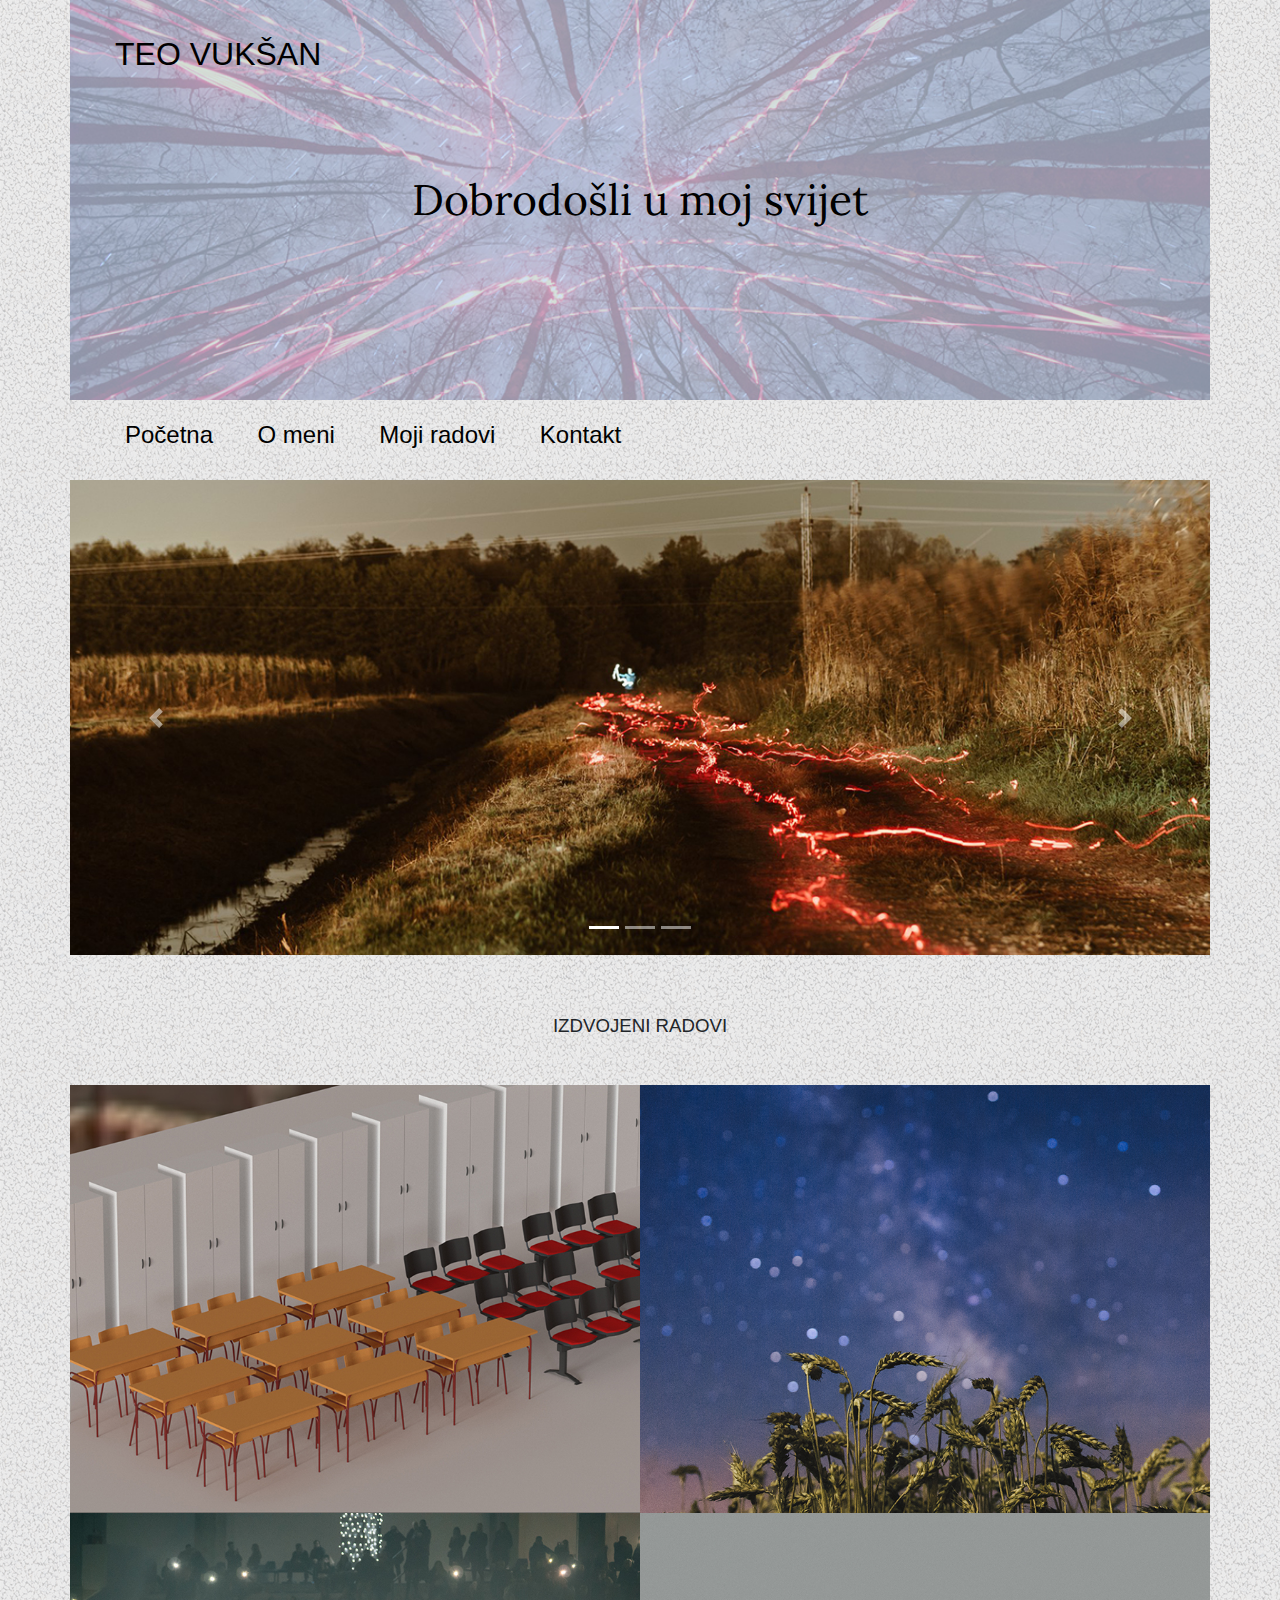
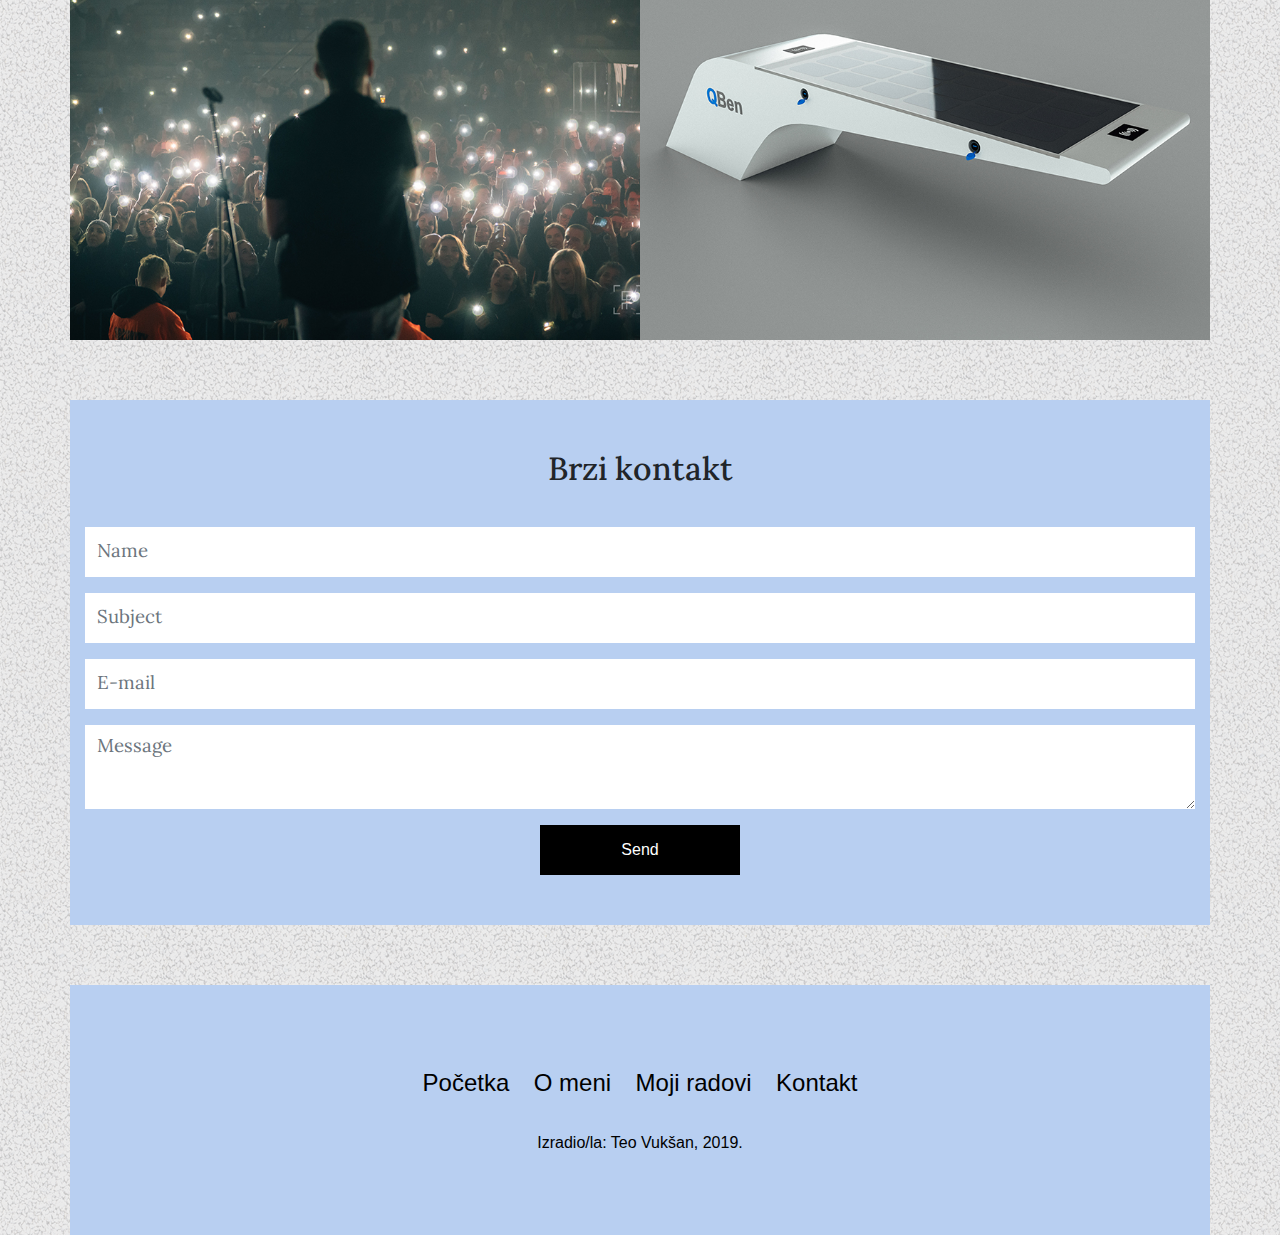
<file: index.html>
<!doctype html>
<html lang="hr">
	<head>
		<meta charset="utf-8">
		<meta name="viewport" content="width=device-width, initial-scale=1, shrink-to-fit=no">
		<title>Moj portfolio</title>
		<link rel="stylesheet" href="bootstrap/bootstrap.min.css">		
		<link href="https://fonts.googleapis.com/css?family=Lora" rel="stylesheet">
		<link rel="stylesheet" href="https://use.fontawesome.com/releases/v5.5.0/css/all.css">
		<link rel="stylesheet" href="lightbox/css/lightbox.css">
		<link rel="stylesheet" href="style.css">
	</head>
	<body>
		<div class="container">			
			<!-- ************** Zaglavlje / početak ************** -->
			<div class="row zaglavlje">
				<div class="col">
					<a href="index.html">Teo Vukšan</a>
					<p>Dobrodošli u moj svijet</p>
				</div>
			</div>
			<!-- ************** Zaglavlje / kraj ************** -->
			
			<!-- ************** Navigacija / početak ************** -->
			<div class="row navigacija">
				<div class="col">
					<div class="hamburger">
						<span class="fas fa-bars"></span>
					</div>
					<ul class="main-menu">
						<li><a href="index.html">Početna</a></li>
						<li><a href="o_meni.html">O meni</a></li>
						<li><a href="moji_radovi.html">Moji radovi</a></li>
						<li><a href="kontakt.html">Kontakt</a></li>
					</ul>
				</div>
			</div>
			<!-- ************** Navigacija / kraj ************** -->

			<!-- ************** Carousel / početak ************** -->
			<div class="row slider">
				<div class="col">
					<div id="carouselIndicators" class="carousel slide carousel-fade" data-ride="carousel">
						<ol class="carousel-indicators">
							<!-- ************** Indikatori / početak ************** -->
							<li data-target="#carouselIndicators" data-slide-to="0" class="active"></li>
							<li data-target="#carouselIndicators" data-slide-to="1"></li>
							<li data-target="#carouselIndicators" data-slide-to="2"></li>
							<!-- ************** Indikatori / kraj ************** -->
						</ol>
						<div class="carousel-inner">
							<!-- ************** Slideovi / početak ************** -->
							<div class="carousel-item active">
								<img class="d-block w-100" src="slike/slika1_slider.jpg" alt="Prvi slide">
								
							</div>
							<div class="carousel-item">
								<img class="d-block w-100" src="slike/slika2_slider.jpg" alt="Drugi slide">
								
							</div>
							<div class="carousel-item">
								<img class="d-block w-100" src="slike/slika3_slider.jpg" alt="Treći slide">
								
							</div>							
							<!-- ************** Slideovi / kraj ************** -->
						</div>
						<a class="carousel-control-prev" href="#carouselIndicators" role="button" data-slide="prev">
							<span class="carousel-control-prev-icon" aria-hidden="true"></span>						
						</a>
						<a class="carousel-control-next" href="#carouselIndicators" role="button" data-slide="next">
							<span class="carousel-control-next-icon" aria-hidden="true"></span>						
						</a>
					</div>
				</div>
			</div>
			<!-- ************** Carousel / kraj ************** -->

			<!-- ************** Galerija / početak ************** -->
			<div class="row galerija">
				<div class="col-12">
					<h1>Izdvojeni radovi</h1>
				</div>
				
				<!-- ************** Prva slika / početak ************** -->
				<div class="col-12 col-md-6 slika">
					<div class="maska">
						<p>
							<a href="slike/slika1_velika.jpg" data-lightbox="galerija" class="naziv-rada">3D asset kolekcija</a>
							<a href="" class="kategorija">cgi</a>
						</p>
					</div>
					<img src="slike/slika1_mala.jpg" class="img-fluid">
				</div>
				<!-- ************** Prva slika / kraj ************** -->
				
				<!-- ************** Druga slika / početak ************** -->
				<div class="col-12 col-md-6 slika">
					<div class="maska">
						<p>
							<a href="slike/slika2_velika.jpg" data-lightbox="galerija" class="naziv-rada">Milky meadow way</a>
							<a href="" class="kategorija">astrophotography</a>						
						</p>
					</div>
					<img src="slike/slika2_mala.jpg" class="img-fluid">
				</div>
				<!-- ************** Druga slika / kraj ************** -->
				
				<!-- ************** Treća slika / početak ************** -->
				<div class="col-12 col-md-6 slika">
					<div class="maska">
						<p>
							<a href="slike/slika3_velika.jpg" data-lightbox="galerija" class="naziv-rada">sars</a>
							<a href="" class="kategorija">photography</a>
						</p>
					</div>
					<img src="slike/slika3_mala.jpg" class="img-fluid">
				</div>
				<!-- ************** Treća slika / kraj ************** -->
				
				
				<!-- ************** Četvrta slika / početak ************** -->
				<div class="col-12 col-md-6 slika">
					<div class="maska">
						<p>
							<a href="slike/slika4_velika.jpg" data-lightbox="galerija" class="naziv-rada">qben wave</a>
							<a href="" class="kategorija">cgi</a>
						</p>
					</div>
					<img src="slike/slika4_mala.jpg" class="img-fluid">
				</div>
				<!-- ************** Četvrta slika / kraj ************** -->
		
			</div>
			<!-- ************** Galerija / kraj ************** -->
			
			<!-- ************** Kontakt / početak ************** -->
			<div class="row kontakt">
				<div class="col">
					<h1>Brzi kontakt</h1>
					<form action="" method="post">
						<div class="form-group">							
							<input type="text" class="form-control" id="name" placeholder="Name">
						</div>
						<div class="form-group">							
							<input type="text" class="form-control" id="subject" placeholder="Subject">
						</div>	
						<div class="form-group">							
							<input type="email" class="form-control" id="e-mail" placeholder="E-mail">
						</div>				
						<div class="form-group">
							<textarea class="form-control" id="message" rows="3" placeholder="Message"></textarea>
						</div>
						<button type="submit" class="btn btn-primary">Send</button>
					</form>
				</div>
			</div>
			<!-- ************** Kontakt / kraj ************** -->
		
			<!-- ************** Footer / početak ************** -->
			<div class="row footer">
				<div class="col">
					<div class="footer-content">
						<ul>
							<li><a href="index.html">Početka</a></li>
							<li><a href="o_meni.html">O meni</a></li>
							<li><a href="moji_radovi.html">Moji radovi</a></li>
							<li><a href="kontakt.html">Kontakt</a></li>
						</ul>
						<p>Izradio/la: Teo Vukšan, 2019.</p>
					</div>
				</div>
			</div>
			<!-- ************** Footer / kraj ************** -->
		</div>
		<script src="bootstrap/jquery.min.js"></script>
		<script src="bootstrap/popper.min.js"></script>
		<script src="bootstrap/bootstrap.min.js"></script>
		<script src="lightbox/js/lightbox.js"></script>
		<script>
			$('.hamburger').click(function(){
				$('.main-menu').slideToggle();
			});
		</script>
	</body>
</html>
</file>
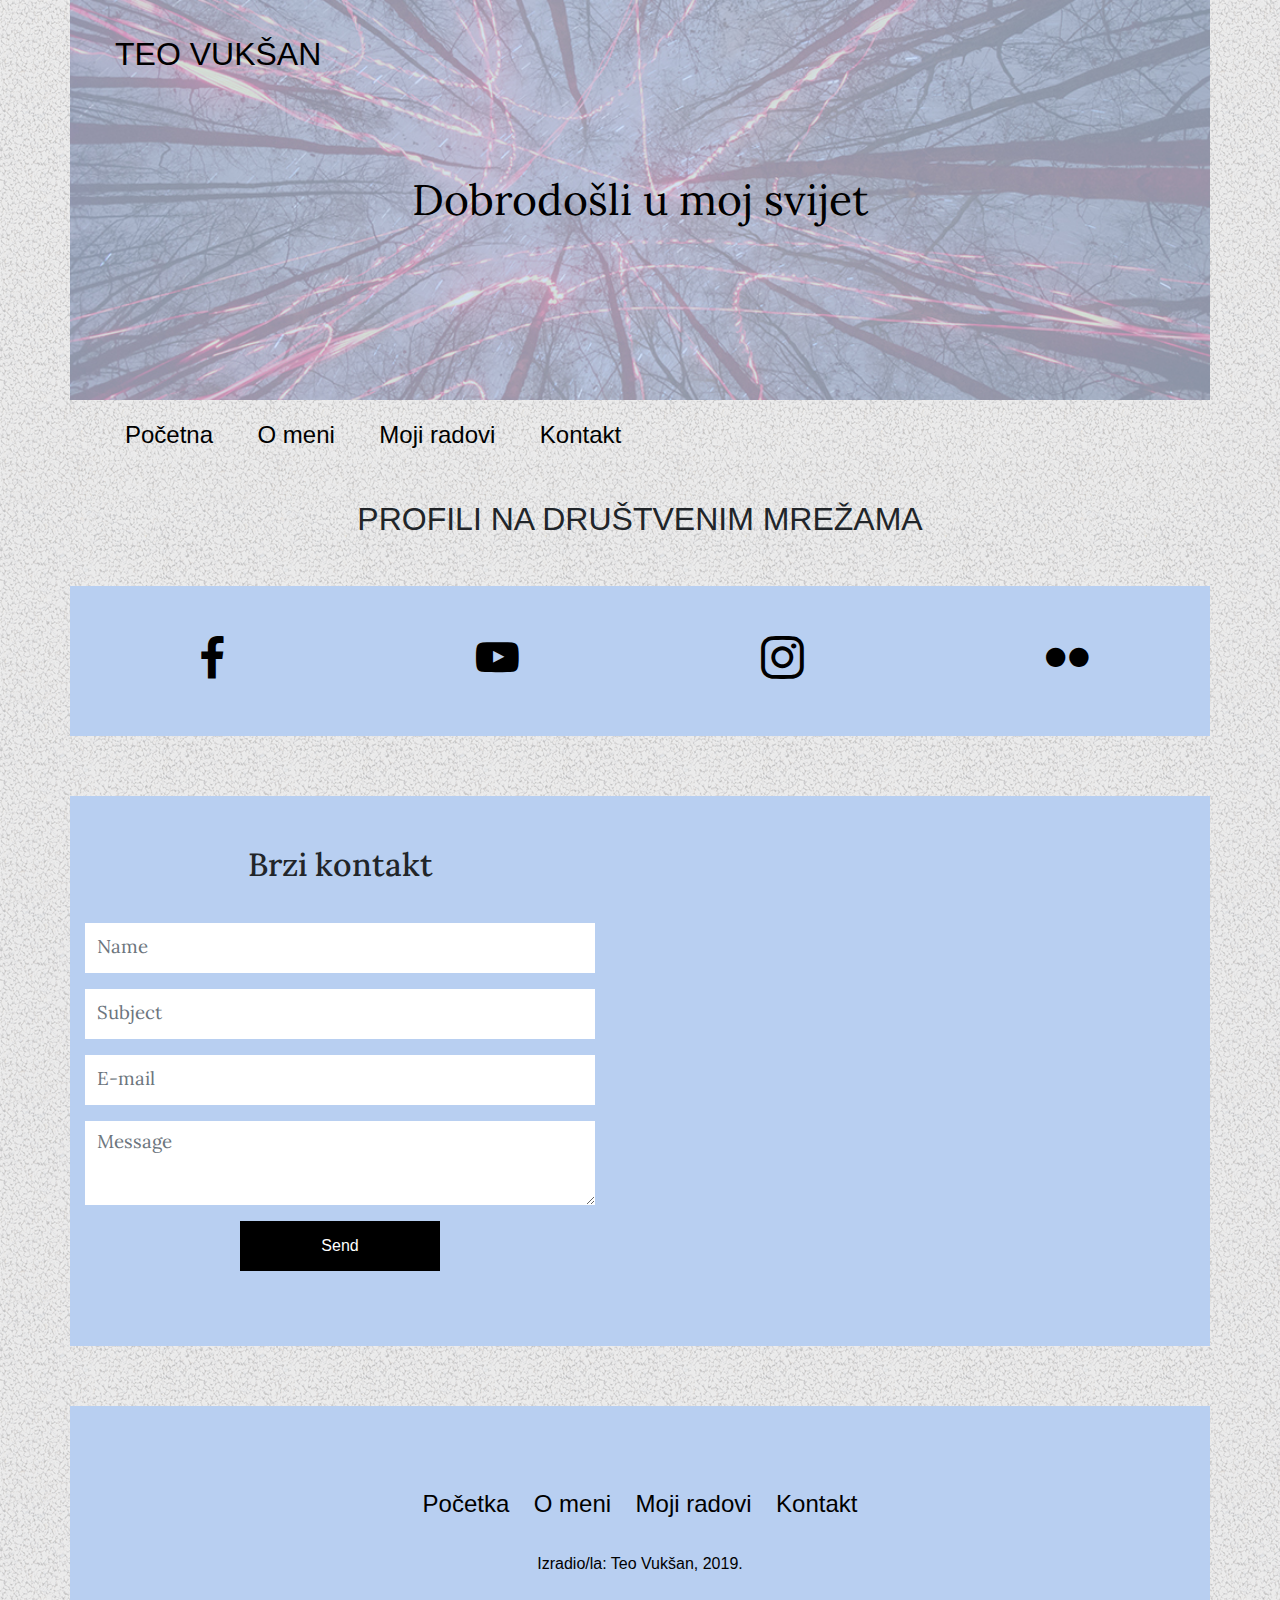
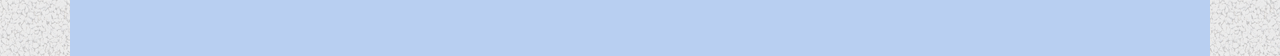
<file: kontakt.html>
<!doctype html>
<html lang="hr">
	<head>
		<meta charset="utf-8">
		<meta name="viewport" content="width=device-width, initial-scale=1, shrink-to-fit=no">
		<title>Moj portfolio</title>
		<link rel="stylesheet" href="bootstrap/bootstrap.min.css">		
		<link href="https://fonts.googleapis.com/css?family=Lora" rel="stylesheet">
		<link rel="stylesheet" href="https://use.fontawesome.com/releases/v5.5.0/css/all.css">
		<link rel="stylesheet" href="lightbox/css/lightbox.css">
		<link rel="stylesheet" href="socicon/style.css">
		<link rel="stylesheet" href="style.css">
	</head>
	<body>
		<div class="container">			
			<!-- ************** Zaglavlje / početak ************** -->
			<div class="row zaglavlje">
				<div class="col">
					<a href="index.html">Teo Vukšan</a>
					<p>Dobrodošli u moj svijet</p>
				</div>
			</div>
			<!-- ************** Zaglavlje / kraj ************** -->
			
			<!-- ************** Navigacija / početak ************** -->
			<div class="row navigacija">
				<div class="col">
					<div class="hamburger">
						<span class="fas fa-bars"></span>
					</div>
					<ul class="main-menu">
						<li><a href="index.html">Početna</a></li>
						<li><a href="o_meni.html">O meni</a></li>
						<li><a href="moji_radovi.html">Moji radovi</a></li>
						<li><a href="kontakt.html">Kontakt</a></li>
					</ul>
				</div>
			</div>
			<!-- ************** Navigacija / kraj ************** -->

			<!-- ************** Društvene mreže / početak ************** -->			
			<div class="row social-profiles">
				<div class="col-12">
					<h1>Profili na društvenim mrežama</h1>
				</div>
				<div class="col-md-3 social-profile svijetlo-siva"><p><a href="https://www.facebook.com/teo.vuksan"><span class="socicon-facebook"></span></a></p></div>			
				<div class="col-md-3 social-profile tamno-siva"><p><a href="https://www.youtube.com/channel/UCKP7toFe3bFRsxxz6Lhz01Q"><span class="socicon-youtube"></span></a></p></div>			
				<div class="col-md-3 social-profile svijetlo-siva"><p><a href="https://www.instagram.com/viteo_production/?hl=hr"><span class="socicon-instagram"></span></a></p></div>
				<div class="col-md-3 social-profile tamno-siva"><p><a href="flickr.com/photos/136808566@N02/"><span class="socicon-flickr"></span></a></p></div>
					
			</div>
			
			<!-- ************** Društvene mreže / kraj ************** -->
			
			<!-- ************** Kontakt / početak ************** -->
			<div class="row kontakt">
				<div class="col">
					<h1>Brzi kontakt</h1>
					<form action="" method="post">
						<div class="form-group">							
							<input type="text" class="form-control" id="name" placeholder="Name">
						</div>
						<div class="form-group">							
							<input type="text" class="form-control" id="subject" placeholder="Subject">
						</div>	
						<div class="form-group">							
							<input type="email" class="form-control" id="e-mail" placeholder="E-mail">
						</div>				
						<div class="form-group">
							<textarea class="form-control" id="message" rows="3" placeholder="Message"></textarea>
						</div>
						<button type="submit" class="btn btn-primary">Send</button>
					</form>
				</div>
				<iframe src="https://www.google.com/maps/embed?pb=!1m18!1m12!1m3!1d693.5240416729669!2d17.234260629270448!3d45.94936159869436!2m3!1f0!2f0!3f0!3m2!1i1024!2i768!4f13.1!3m3!1m2!1s0x4767c512ab748be5%3A0x36f24e730138498f!2sDravska+ul.+12%2C+33405%2C+Pitoma%C4%8Da!5e0!3m2!1shr!2shr!4v1547574091164" width="600" height="450" frameborder="0" style="border:0" allowfullscreen></iframe>
			</div>
			<!-- ************** Kontakt / kraj ************** -->
		
		
			<!-- ************** Footer / početak ************** -->
			<div class="row footer">
				<div class="col">
					<div class="footer-content">
						<ul>
							<li><a href="index.html">Početka</a></li>
							<li><a href="o_meni.html">O meni</a></li>
							<li><a href="moji_radovi.html">Moji radovi</a></li>
							<li><a href="kontakt.html">Kontakt</a></li>
						</ul>
						<p>Izradio/la: Teo Vukšan, 2019.</p>
					</div>
				</div>
			</div>
			<!-- ************** Footer / kraj ************** -->
		</div>
		<script src="bootstrap/jquery.min.js"></script>
		<script src="bootstrap/popper.min.js"></script>
		<script src="bootstrap/bootstrap.min.js"></script>
		<script src="lightbox/js/lightbox.js"></script>
		<script>
			$('.hamburger').click(function(){
				$('.main-menu').slideToggle();
			});
		</script>
	</body>
</html>
</file>
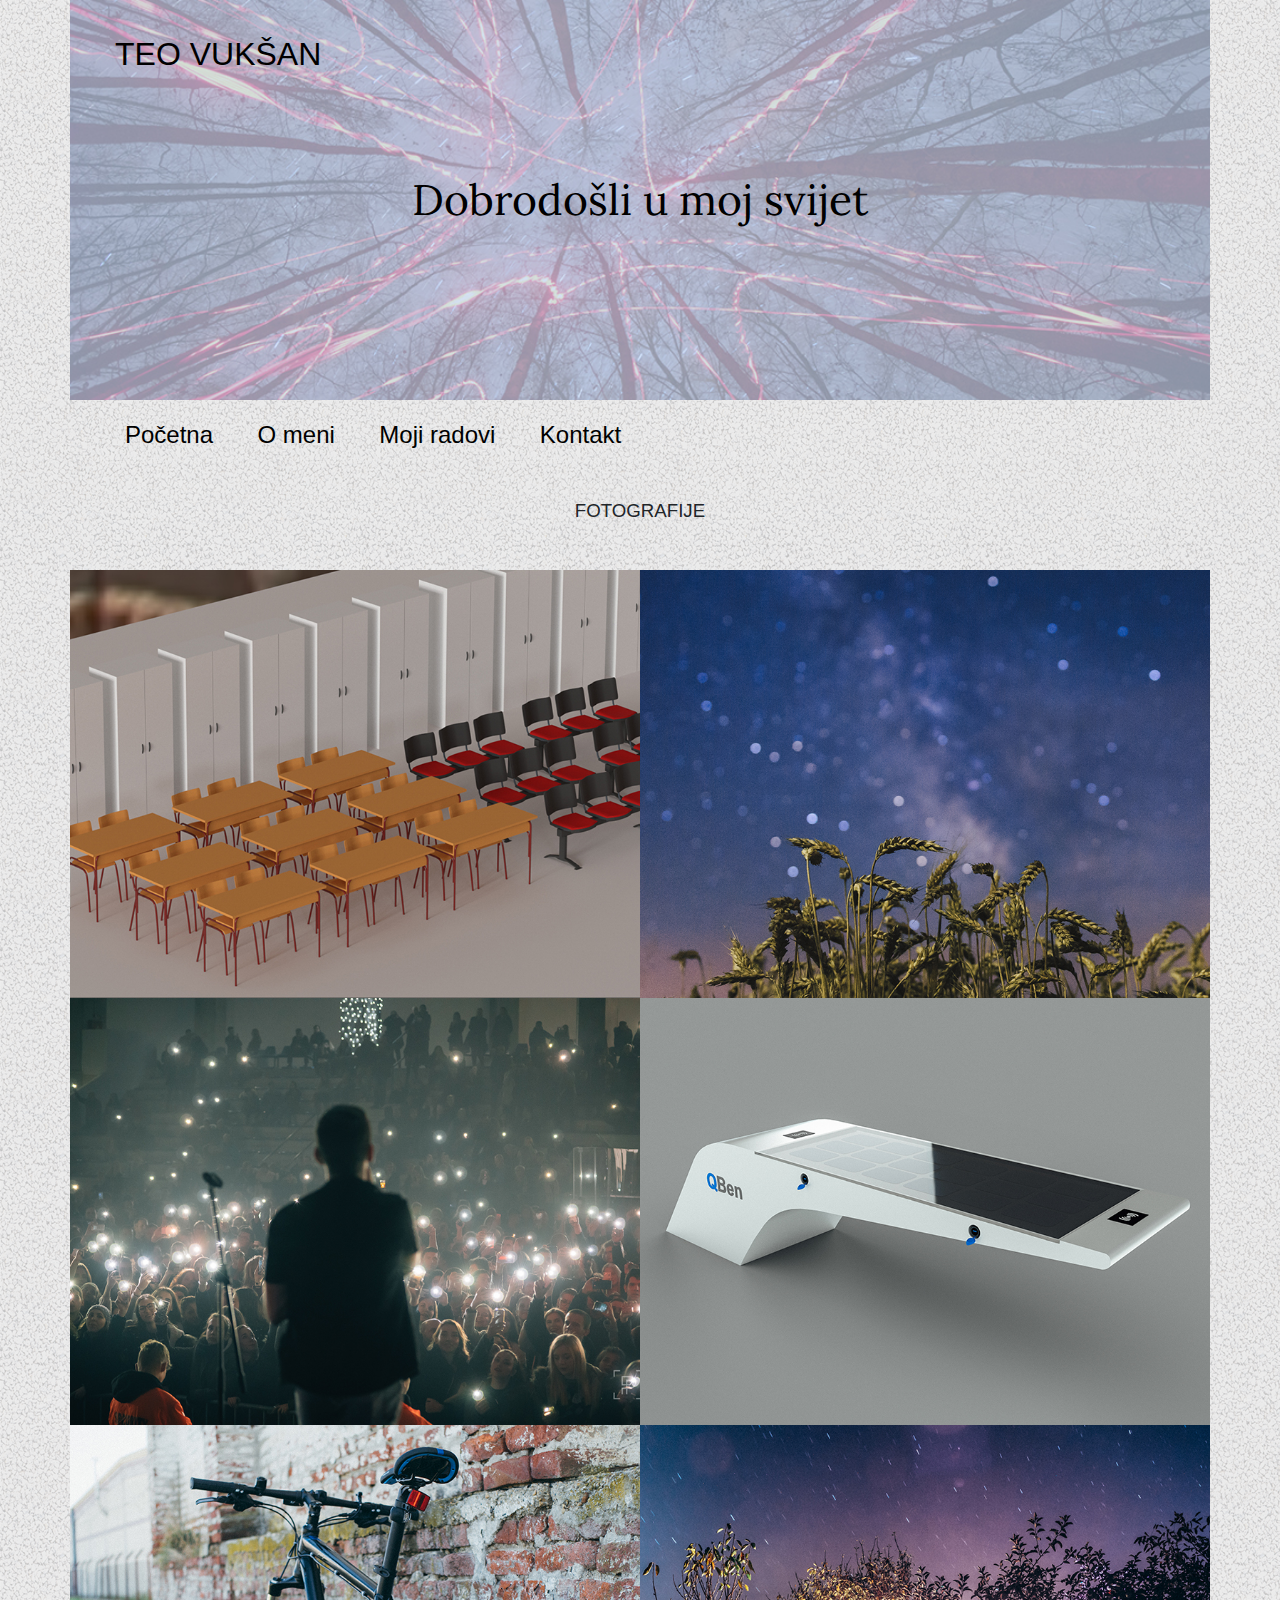
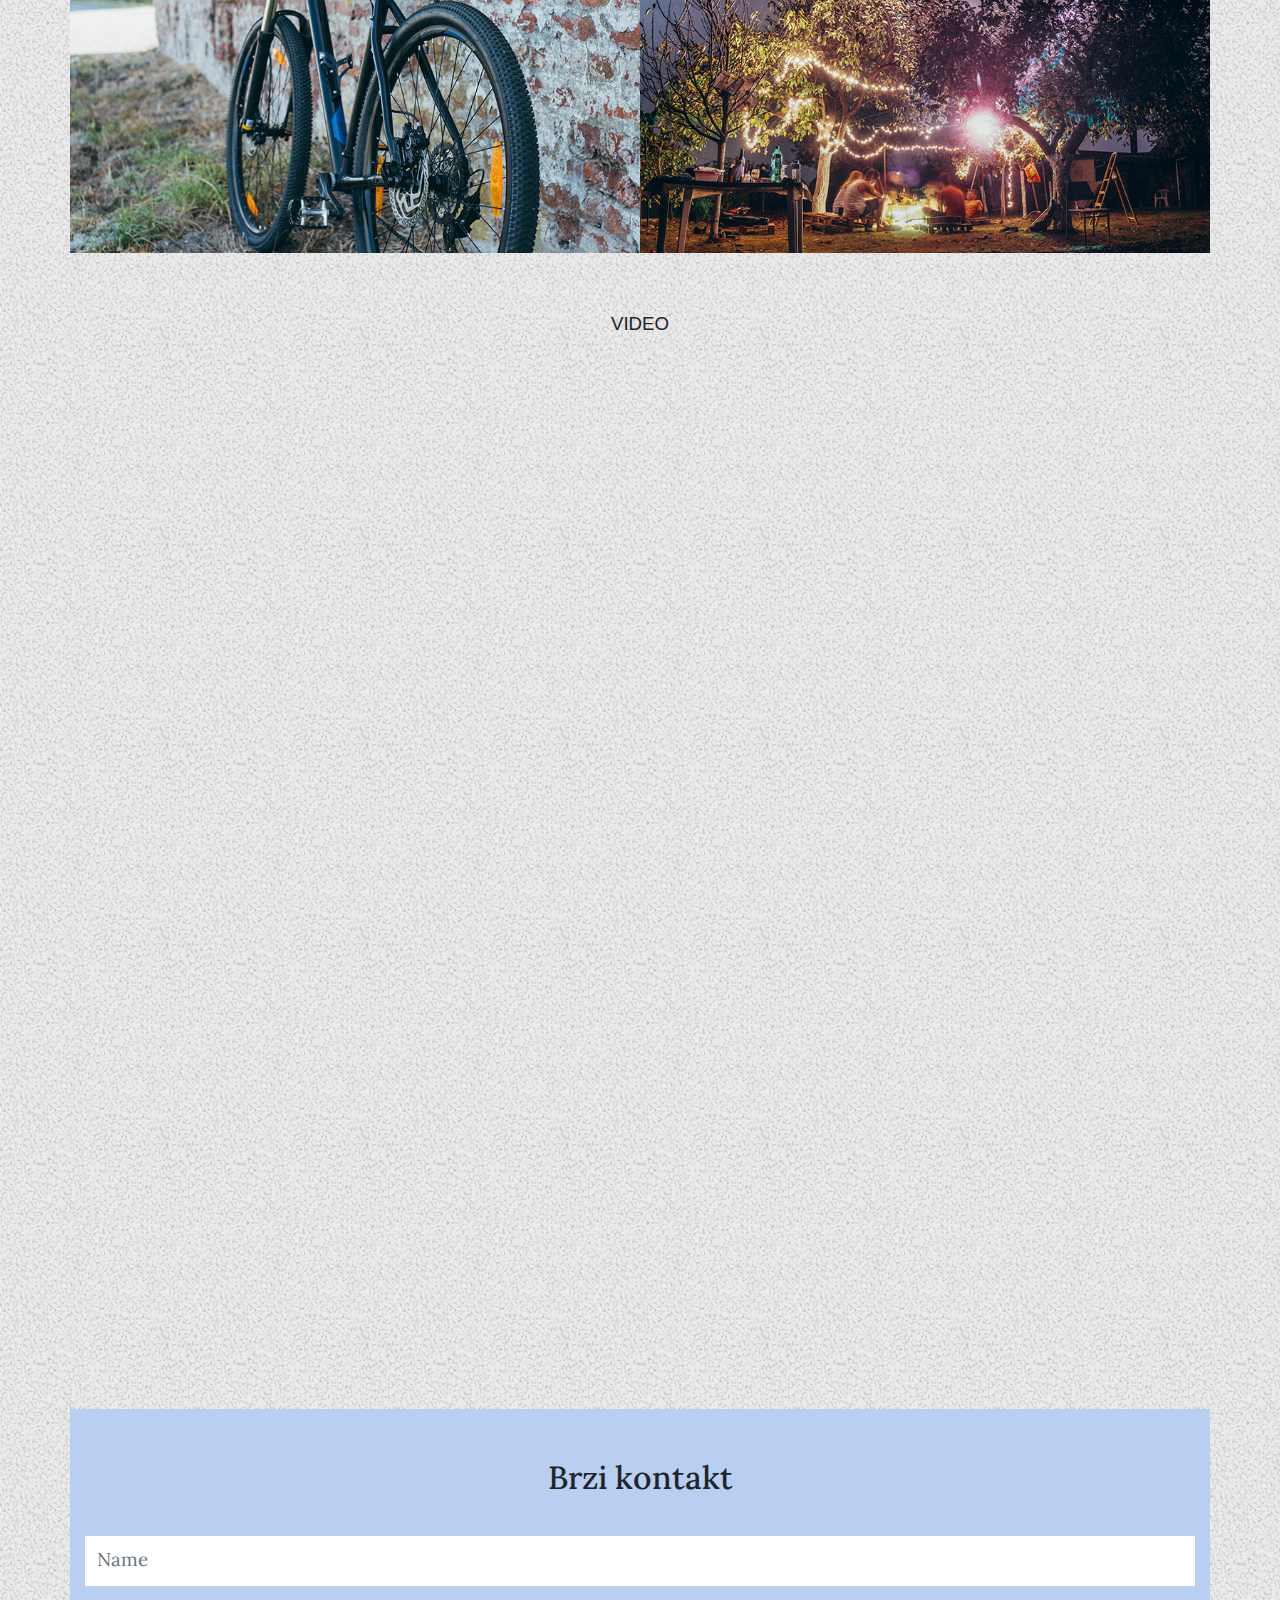
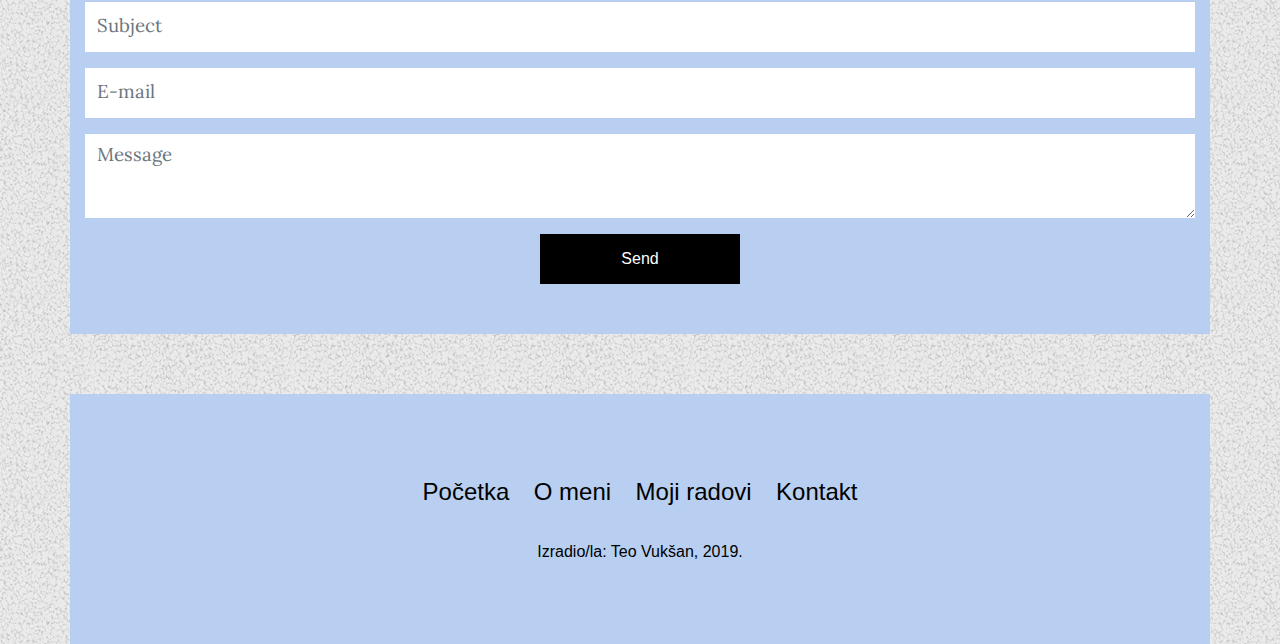
<file: moji_radovi.html>
<!doctype html>
<html lang="hr">
	<head>
		<meta charset="utf-8">
		<meta name="viewport" content="width=device-width, initial-scale=1, shrink-to-fit=no">
		<title>Moj portfolio</title>
		<link rel="stylesheet" href="bootstrap/bootstrap.min.css">		
		<link href="https://fonts.googleapis.com/css?family=Lora" rel="stylesheet">
		<link rel="stylesheet" href="https://use.fontawesome.com/releases/v5.5.0/css/all.css">
		<link rel="stylesheet" href="lightbox/css/lightbox.css">
		<link rel="stylesheet" href="style.css">
	</head>
	<body>
		<div class="container">			
			<!-- ************** Zaglavlje / početak ************** -->
			<div class="row zaglavlje">
				<div class="col">
					<a href="index.html">Teo Vukšan</a>
					<p>Dobrodošli u moj svijet</p>
				</div>
			</div>
			<!-- ************** Zaglavlje / kraj ************** -->
			
			<!-- ************** Navigacija / početak ************** -->
			<div class="row navigacija">
				<div class="col">
					<div class="hamburger">
						<span class="fas fa-bars"></span>
					</div>
					<ul class="main-menu">
						<li><a href="index.html">Početna</a></li>
						<li><a href="o_meni.html">O meni</a></li>
						<li><a href="moji_radovi.html">Moji radovi</a></li>
						<li><a href="kontakt.html">Kontakt</a></li>
					</ul>
				</div>
			</div>
			<!-- ************** Navigacija / kraj ************** -->
									
			<!-- ************** Galerija / početak ************** -->
			<div class="row galerija">
				<div class="col-12">
					<h1>Fotografije</h1>
				</div>
				
				<!-- ************** Prva slika / početak ************** -->
				<div class="col-12 col-md-6 slika">
					<div class="maska">
						<p>
							<a href="slike/slika1_velika.jpg" data-lightbox="galerija" class="naziv-rada">3D asset kolekcija</a>
							<a href="" class="kategorija">cgi</a>
						</p>
					</div>
					<img src="slike/slika1_mala.jpg" class="img-fluid">
				</div>
				<!-- ************** Prva slika / kraj ************** -->
				
				<!-- ************** Druga slika / početak ************** -->
				<div class="col-12 col-md-6 slika">
					<div class="maska">
						<p>
							<a href="slike/slika2_velika.jpg" data-lightbox="galerija" class="naziv-rada">Milky meadow way</a>
							<a href="" class="kategorija">astrophotography</a>						
						</p>
					</div>
					<img src="slike/slika2_mala.jpg" class="img-fluid">
				</div>
				<!-- ************** Druga slika / kraj ************** -->
				
				<!-- ************** Treća slika / početak ************** -->
				<div class="col-12 col-md-6 slika">
					<div class="maska">
						<p>
							<a href="slike/slika3_velika.jpg" data-lightbox="galerija" class="naziv-rada">sars</a>
							<a href="" class="kategorija">photography</a>
						</p>
					</div>
					<img src="slike/slika3_mala.jpg" class="img-fluid">
				</div>
				<!-- ************** Treća slika / kraj ************** -->
				
				
				<!-- ************** Četvrta slika / početak ************** -->
				<div class="col-12 col-md-6 slika">
					<div class="maska">
						<p>
							<a href="slike/slika4_velika.jpg" data-lightbox="galerija" class="naziv-rada">qben wave</a>
							<a href="" class="kategorija">cgi</a>
						</p>
					</div>
					<img src="slike/slika4_mala.jpg" class="img-fluid">
				</div>
				<!-- ************** Četvrta slika / kraj ************** -->			
		<!-- ************** Peta slika / početak ************** -->
				<div class="col-12 col-md-6 slika">
					<div class="maska">
						<p>
							<a href="slike/5.jpg" data-lightbox="galerija" class="naziv-rada">nakamura</a>
							<a href="" class="kategorija">photography</a>
						</p>
					</div>
					<img src="slike/slika5_mala.jpg" class="img-fluid">
				</div>
				<!-- ************** Peta slika / kraj ************** -->
				
				<!-- ************** Šesta slika / početak ************** -->
				<div class="col-12 col-md-6 slika">
					<div class="maska">
						<p>
							<a href="slike/slika6_velika.jpg" data-lightbox="galerija" class="naziv-rada">under stars</a>
							<a href="" class="kategorija">astrophotography</a>
						</p>
					</div>
					<img src="slike/slika6_mala.jpg" class="img-fluid">
				</div>
				<!-- ************** Šesta slika / kraj ************** -->
			</div>
			<!-- ************** Galerija / kraj ************** -->
			
			<!-- ************** Galerija / početak ************** -->
			<div class="row galerija">
				<div class="col-12">
					<h1>Video</h1>
				</div>
				<div class="row">
					<!-- ************** Prvi video / početak ************** -->
					<div class="col-12 col-md-6">
						<iframe width="560" height="315" src="https://www.youtube.com/embed/VggExSM6QiM" frameborder="0" allow="accelerometer; autoplay; encrypted-media; gyroscope; picture-in-picture" allowfullscreen></iframe>
					</div>
					<!-- ************** Prvi video / kraj ************** -->
					
					<!-- ************** Drugi video / početak ************** -->
					<div class="col-12 col-md-6">
						<iframe width="560" height="315" src="https://www.youtube.com/embed/kXWLzxd5kCY" frameborder="0" allow="accelerometer; autoplay; encrypted-media; gyroscope; picture-in-picture" allowfullscreen></iframe>
					</div>
					<!-- ************** Drugi video / kraj ************** -->	
					<div class="col-12 col-md-6">
						<iframe width="560" height="315" src="https://www.youtube.com/embed/Q9AZTtaKUrc" frameborder="0" allow="accelerometer; autoplay; encrypted-media; gyroscope; picture-in-picture" allowfullscreen></iframe>
					</div>	

					<div class="col-12 col-md-6">
						<iframe width="560" height="315" src="https://www.youtube.com/embed/JTBOnKXzUCs" frameborder="0" allow="accelerometer; autoplay; encrypted-media; gyroscope; picture-in-picture" allowfullscreen></iframe>
					</div>	

					<div class="col-12 col-md-6">
						<iframe width="560" height="315" src="https://www.youtube.com/embed/kJrFo6B8xL8" frameborder="0" allow="accelerometer; autoplay; encrypted-media; gyroscope; picture-in-picture" allowfullscreen></iframe>
					</div>		
					
					<div class="col-12 col-md-6">
						<iframe width="560" height="315" src="https://www.youtube.com/embed/xUCh9ymt-C0" frameborder="0" allow="accelerometer; autoplay; encrypted-media; gyroscope; picture-in-picture" allowfullscreen></iframe>
					</div>
				</div>						
			</div>
			<!-- ************** Galerija / kraj ************** -->
			
			
			
			
			<!-- ************** Kontakt / početak ************** -->
			<div class="row kontakt">
				<div class="col">
					<h1>Brzi kontakt</h1>
					<form action="" method="post">
						<div class="form-group">							
							<input type="text" class="form-control" id="name" placeholder="Name">
						</div>
						<div class="form-group">							
							<input type="text" class="form-control" id="subject" placeholder="Subject">
						</div>	
						<div class="form-group">							
							<input type="email" class="form-control" id="e-mail" placeholder="E-mail">
						</div>				
						<div class="form-group">
							<textarea class="form-control" id="message" rows="3" placeholder="Message"></textarea>
						</div>
						<button type="submit" class="btn btn-primary">Send</button>
					</form>
				</div>
			</div>
			<!-- ************** Kontakt / kraj ************** -->
		
			<!-- ************** Footer / početak ************** -->
			<div class="row footer">
				<div class="col">
					<div class="footer-content">
						<ul>
							<li><a href="index.html">Početka</a></li>
							<li><a href="o_meni.html">O meni</a></li>
							<li><a href="moji_radovi.html">Moji radovi</a></li>
							<li><a href="kontakt.html">Kontakt</a></li>
						</ul>
						<p>Izradio/la: Teo Vukšan, 2019.</p>
					</div>
				</div>
			</div>
			<!-- ************** Footer / kraj ************** -->
		</div>
		<script src="bootstrap/jquery.min.js"></script>
		<script src="bootstrap/popper.min.js"></script>
		<script src="bootstrap/bootstrap.min.js"></script>
		<script src="lightbox/js/lightbox.js"></script>
		<script>
			$('.hamburger').click(function(){
				$('.main-menu').slideToggle();
			});
		</script>
	</body>
</html>
</file>
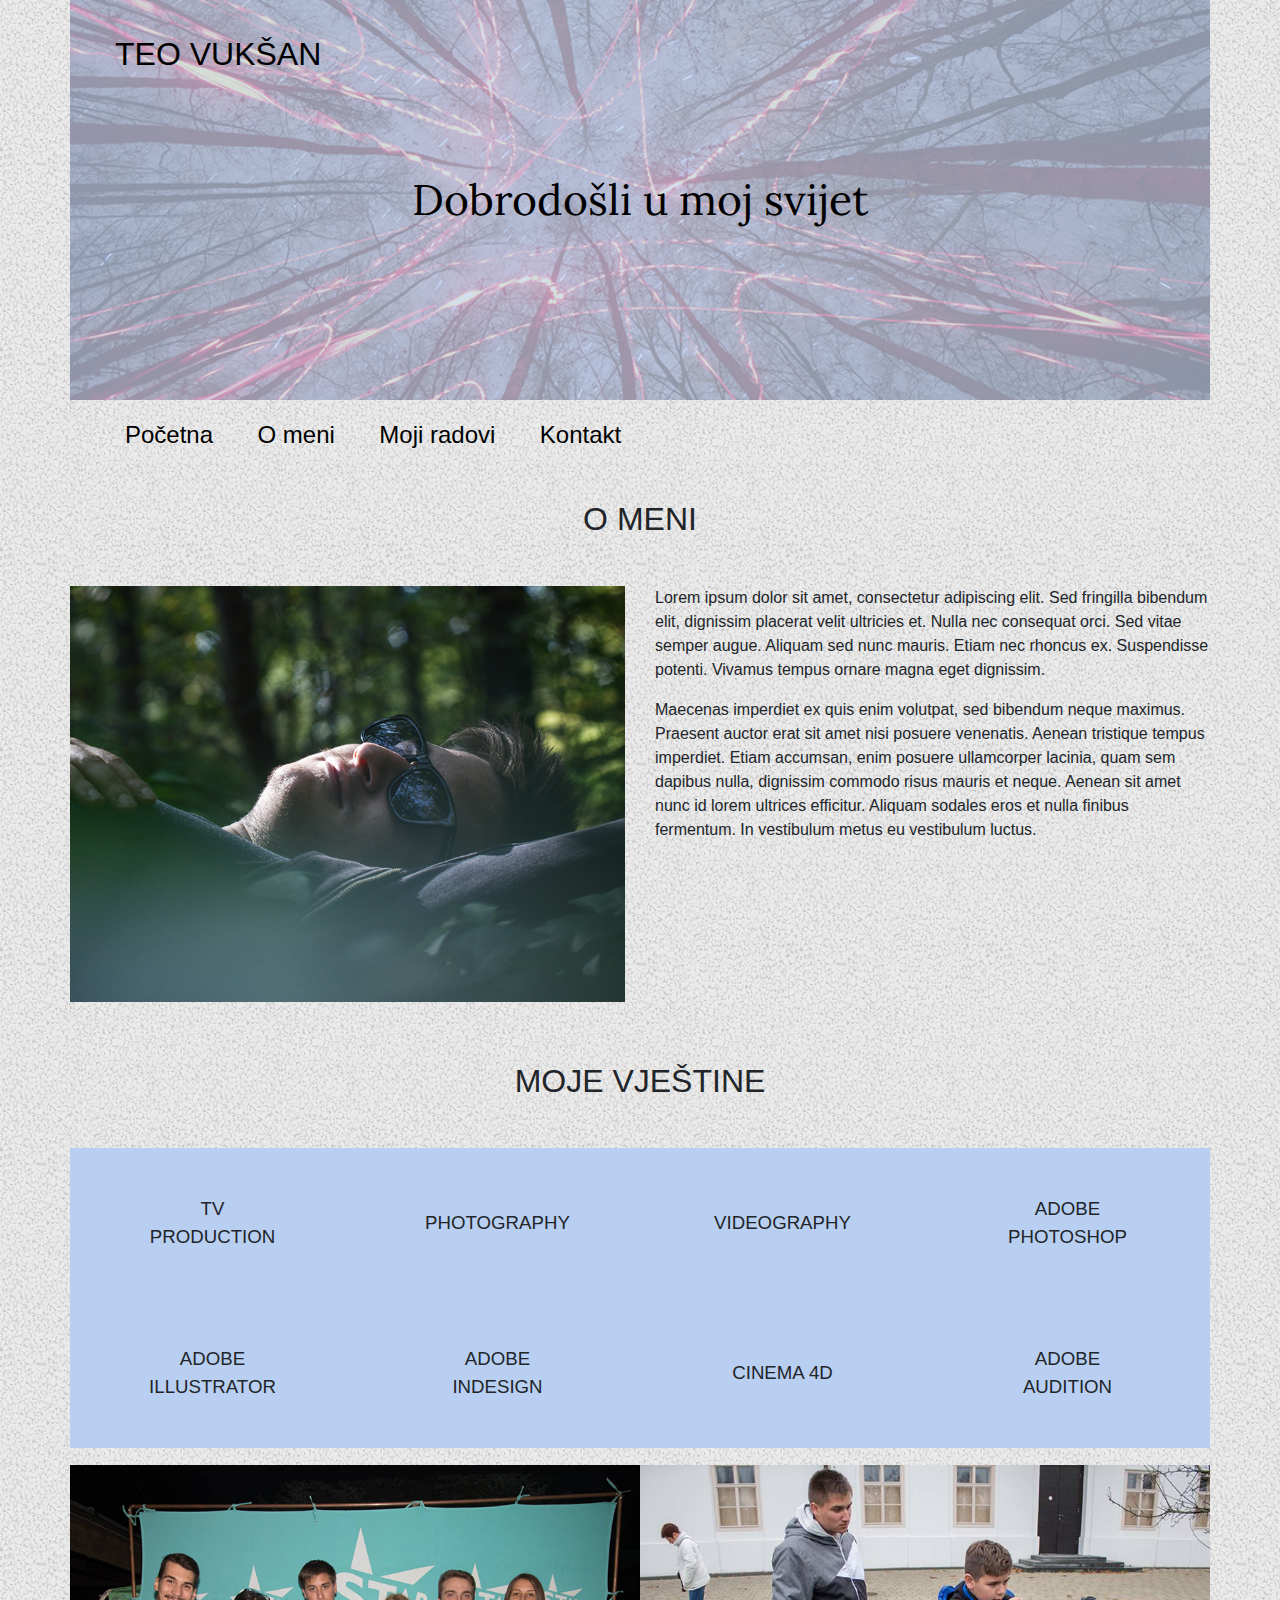
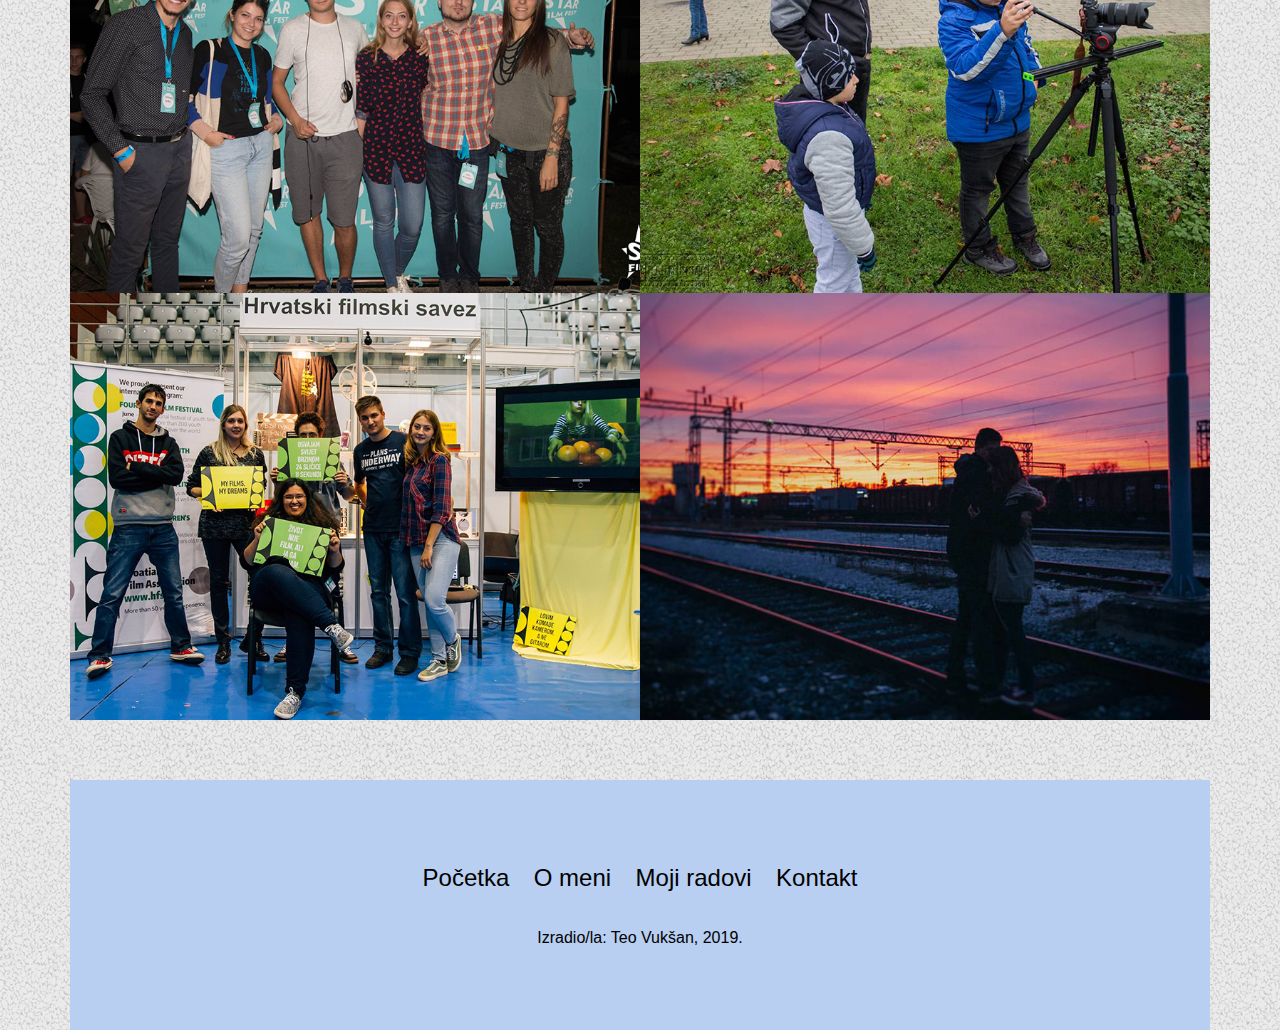
<file: o_meni.html>
<!doctype html>
<html lang="hr">
	<head>
		<meta charset="utf-8">
		<meta name="viewport" content="width=device-width, initial-scale=1, shrink-to-fit=no">
		<title>Moj portfolio</title>
		<link rel="stylesheet" href="bootstrap/bootstrap.min.css">		
		<link href="https://fonts.googleapis.com/css?family=Lora" rel="stylesheet">
		<link rel="stylesheet" href="https://use.fontawesome.com/releases/v5.5.0/css/all.css">
		<link rel="stylesheet" href="lightbox/css/lightbox.css">
		<link rel="stylesheet" href="style.css">
	</head>
	<body>
		<div class="container">			
			<!-- ************** Zaglavlje / početak ************** -->
			<div class="row zaglavlje">
				<div class="col">
					<a href="index.html">Teo Vukšan</a>
					<p>Dobrodošli u moj svijet</p>
				</div>
			</div>
			<!-- ************** Zaglavlje / kraj ************** -->
			
			<!-- ************** Navigacija / početak ************** -->
			<div class="row navigacija">
				<div class="col">
					<div class="hamburger">
						<span class="fas fa-bars"></span>
					</div>
					<ul class="main-menu">
						<li><a href="index.html">Početna</a></li>
						<li><a href="o_meni.html">O meni</a></li>
						<li><a href="moji_radovi.html">Moji radovi</a></li>
						<li><a href="kontakt.html">Kontakt</a></li>
					</ul>
				</div>
			</div>
			<!-- ************** Navigacija / kraj ************** -->

			<!-- ************** O meni / početak ************** -->
						
			<div class="row o-meni">
				<div class="col-12">
					<h1>O meni</h1>
				</div>
				<div class="row">
					<div class="col-md-6">
						<img src="slike/o_meni.jpg" class="img-fluid">
					</div>				
					<div class="col-md-6">
						<p>Lorem ipsum dolor sit amet, consectetur adipiscing elit. Sed fringilla bibendum elit, dignissim placerat velit ultricies et. Nulla nec consequat orci. Sed vitae semper augue. Aliquam sed nunc mauris. Etiam nec rhoncus ex. Suspendisse potenti. Vivamus tempus ornare magna eget dignissim.</p>
						<p>Maecenas imperdiet ex quis enim volutpat, sed bibendum neque maximus. Praesent auctor erat sit amet nisi posuere venenatis. Aenean tristique tempus imperdiet. Etiam accumsan, enim posuere ullamcorper lacinia, quam sem dapibus nulla, dignissim commodo risus mauris et neque. Aenean sit amet nunc id lorem ultrices efficitur. Aliquam sodales eros et nulla finibus fermentum. In vestibulum metus eu vestibulum luctus.</p>
					</div>
				</div>
			</div>
			
			<div class="row vjestine">
				<div class="col-12">
					<h1>Moje vještine</h1>
				</div>
				<div class="col-md-3 vjestina svijetlo-siva"><p>tv production</p></div>			
				<div class="col-md-3 vjestina tamno-siva"><p>photography</p></div>			
				<div class="col-md-3 vjestina svijetlo-siva"><p>videography</p></div>
				<div class="col-md-3 vjestina tamno-siva"><p>Adobe Photoshop</p></div>
				<div class="col-md-3 vjestina tamno-siva"><p>Adobe Illustrator</p></div>		
				<div class="col-md-3 vjestina svijetlo-siva"><p>Adobe InDesign</p></div>			
				<div class="col-md-3 vjestina tamno-siva"><p>Cinema 4D</p></div>
				<div class="col-md-3 vjestina svijetlo-siva"><p>Adobe Audition</p></div>			
			</div>
			<div>
			<p> </p>
			</div>
			<!-- ************** O meni / kraj ************** -->
			<div class="row galerija">
				<div class="col-12">
					
				</div>
			<!-- ************** Prva slika / početak ************** -->
				<div class="col-12 col-md-6 slika">
					
					<img src="slike/slika7_mala.jpg" class="img-fluid">
				</div>
				<!-- ************** Prva slika / kraj ************** -->
				
				<!-- ************** Druga slika / početak ************** -->
				<div class="col-12 col-md-6 slika">
					
					<img src="slike/slika8_mala.jpg" class="img-fluid">
				</div>
				<!-- ************** Druga slika / kraj ************** -->
				
				<!-- ************** Treća slika / početak ************** -->
				<div class="col-12 col-md-6 slika">
					
					<img src="slike/slika9_mala.jpg" class="img-fluid">
				</div>
				<!-- ************** Treća slika / kraj ************** -->
				
				
				<!-- ************** Četvrta slika / početak ************** -->
				<div class="col-12 col-md-6 slika">
					
					<img src="slike/slika10_mala.jpg" class="img-fluid">
				</div>
				</div>
				<!-- ************** Četvrta slika / kraj ************** -->
		
			<!-- ************** Footer / početak ************** -->
			<div class="row footer">
				<div class="col">
					<div class="footer-content">
						<ul>
							<li><a href="index.html">Početka</a></li>
							<li><a href="o_meni.html">O meni</a></li>
							<li><a href="moji_radovi.html">Moji radovi</a></li>
							<li><a href="kontakt.html">Kontakt</a></li>
						</ul>
						<p>Izradio/la: Teo Vukšan, 2019.</p>
					</div>
				</div>
			</div>
			<!-- ************** Footer / kraj ************** -->
		</div>
		<script src="bootstrap/jquery.min.js"></script>
		<script src="bootstrap/popper.min.js"></script>
		<script src="bootstrap/bootstrap.min.js"></script>
		<script src="lightbox/js/lightbox.js"></script>
		<script>
			$('.hamburger').click(function(){
				$('.main-menu').slideToggle();
			});
		</script>
	</body>
</html>
</file>
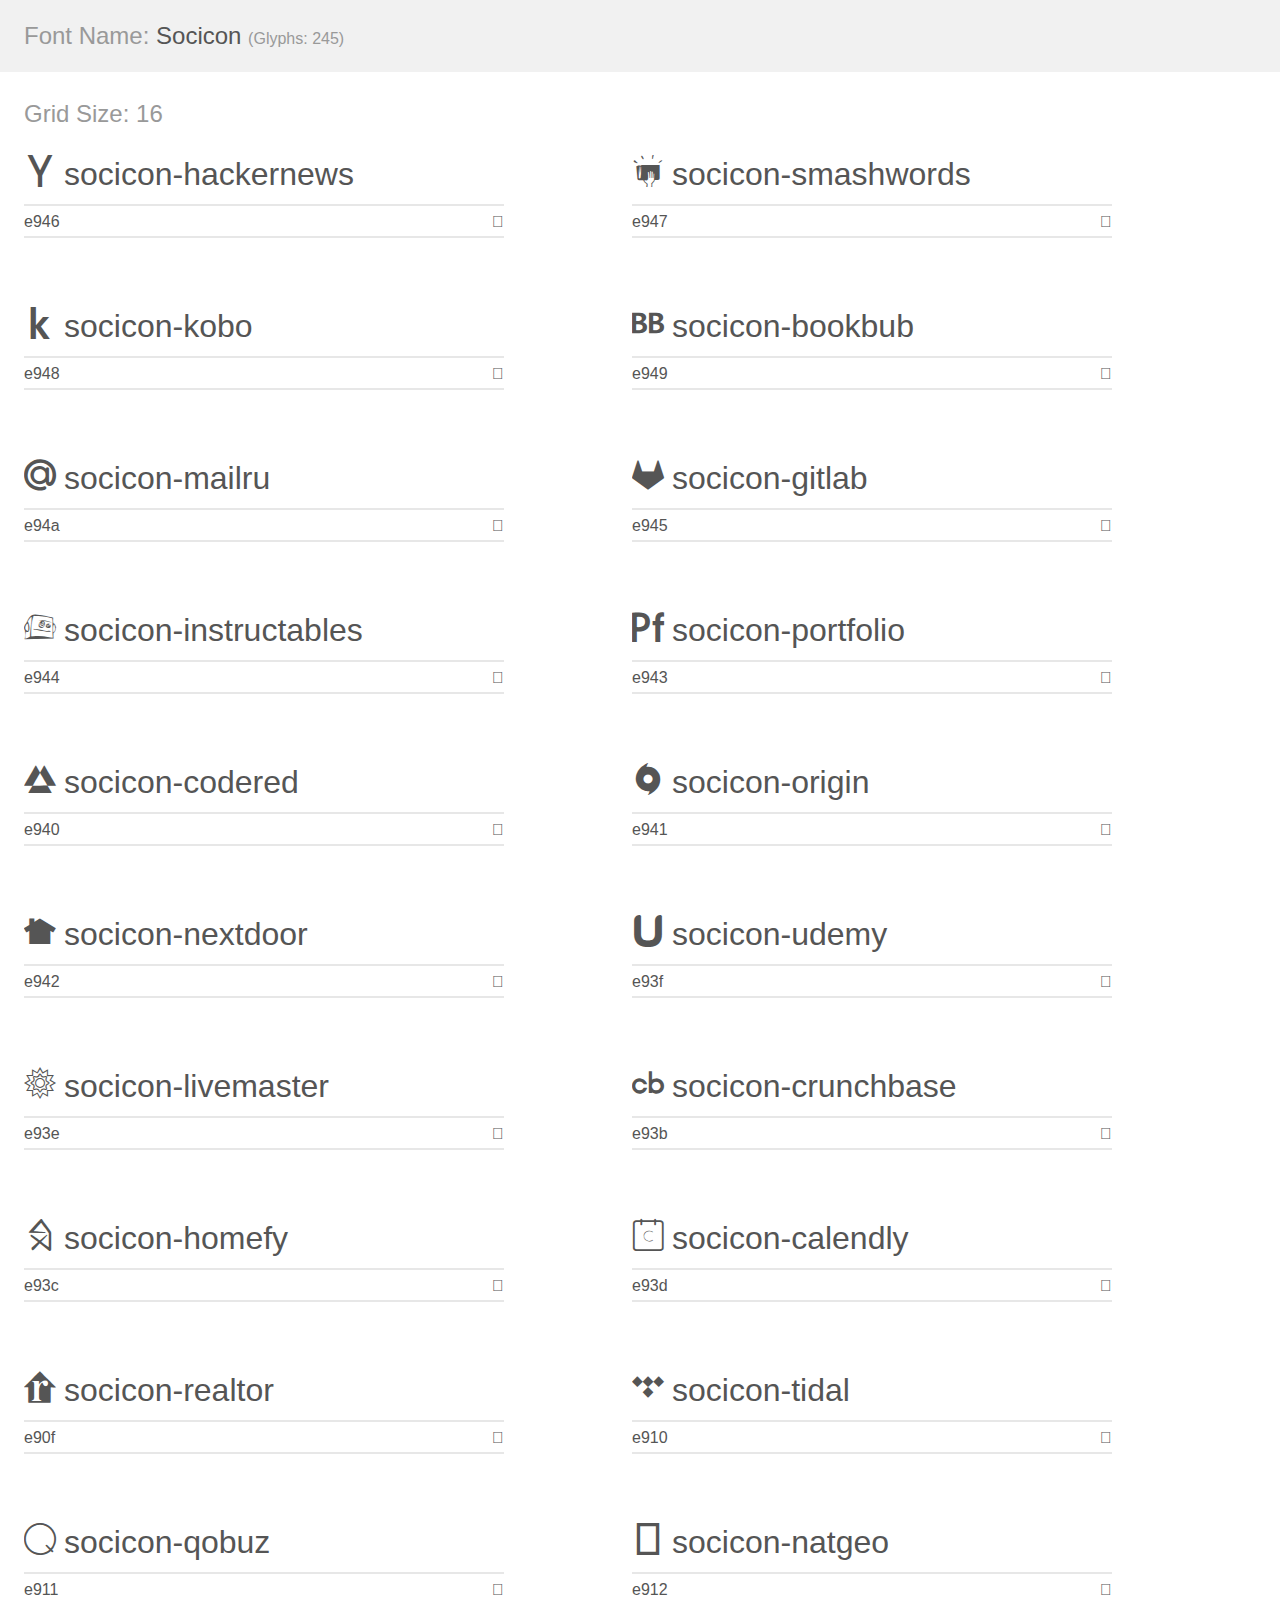
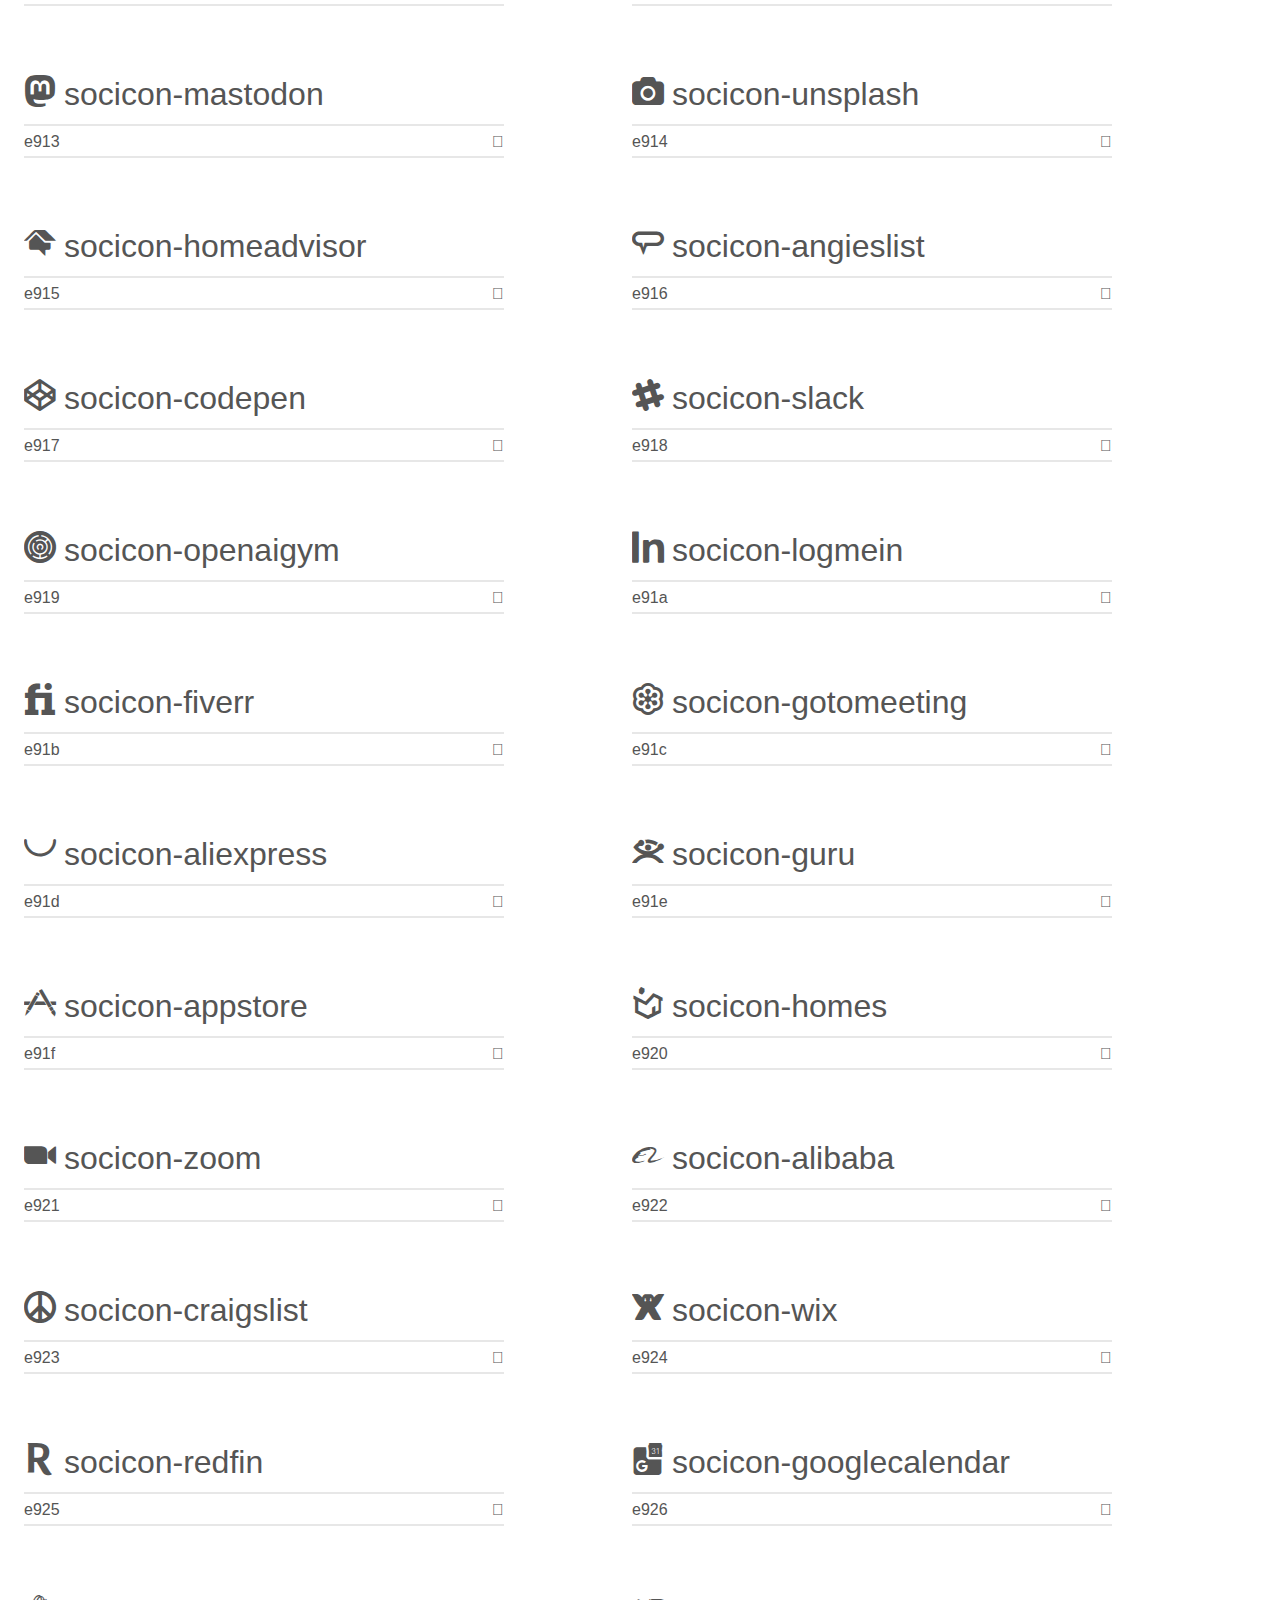
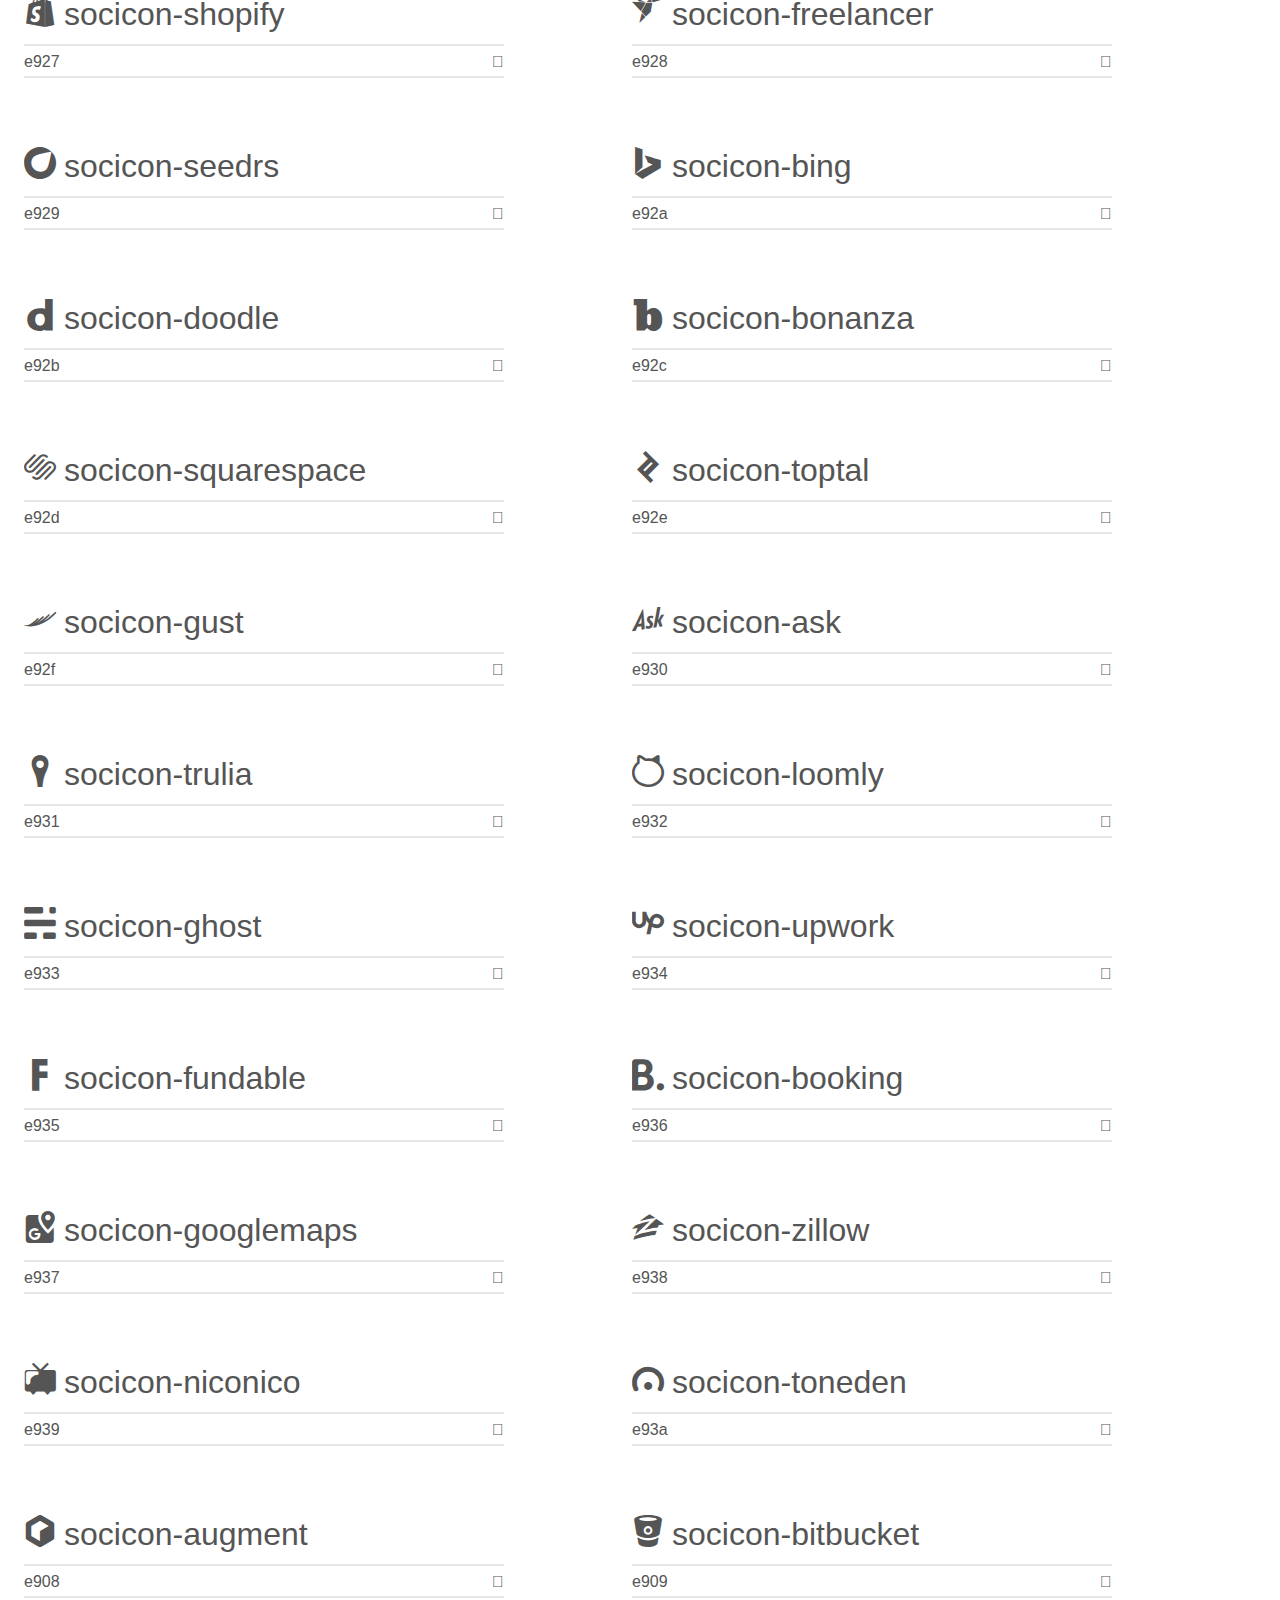
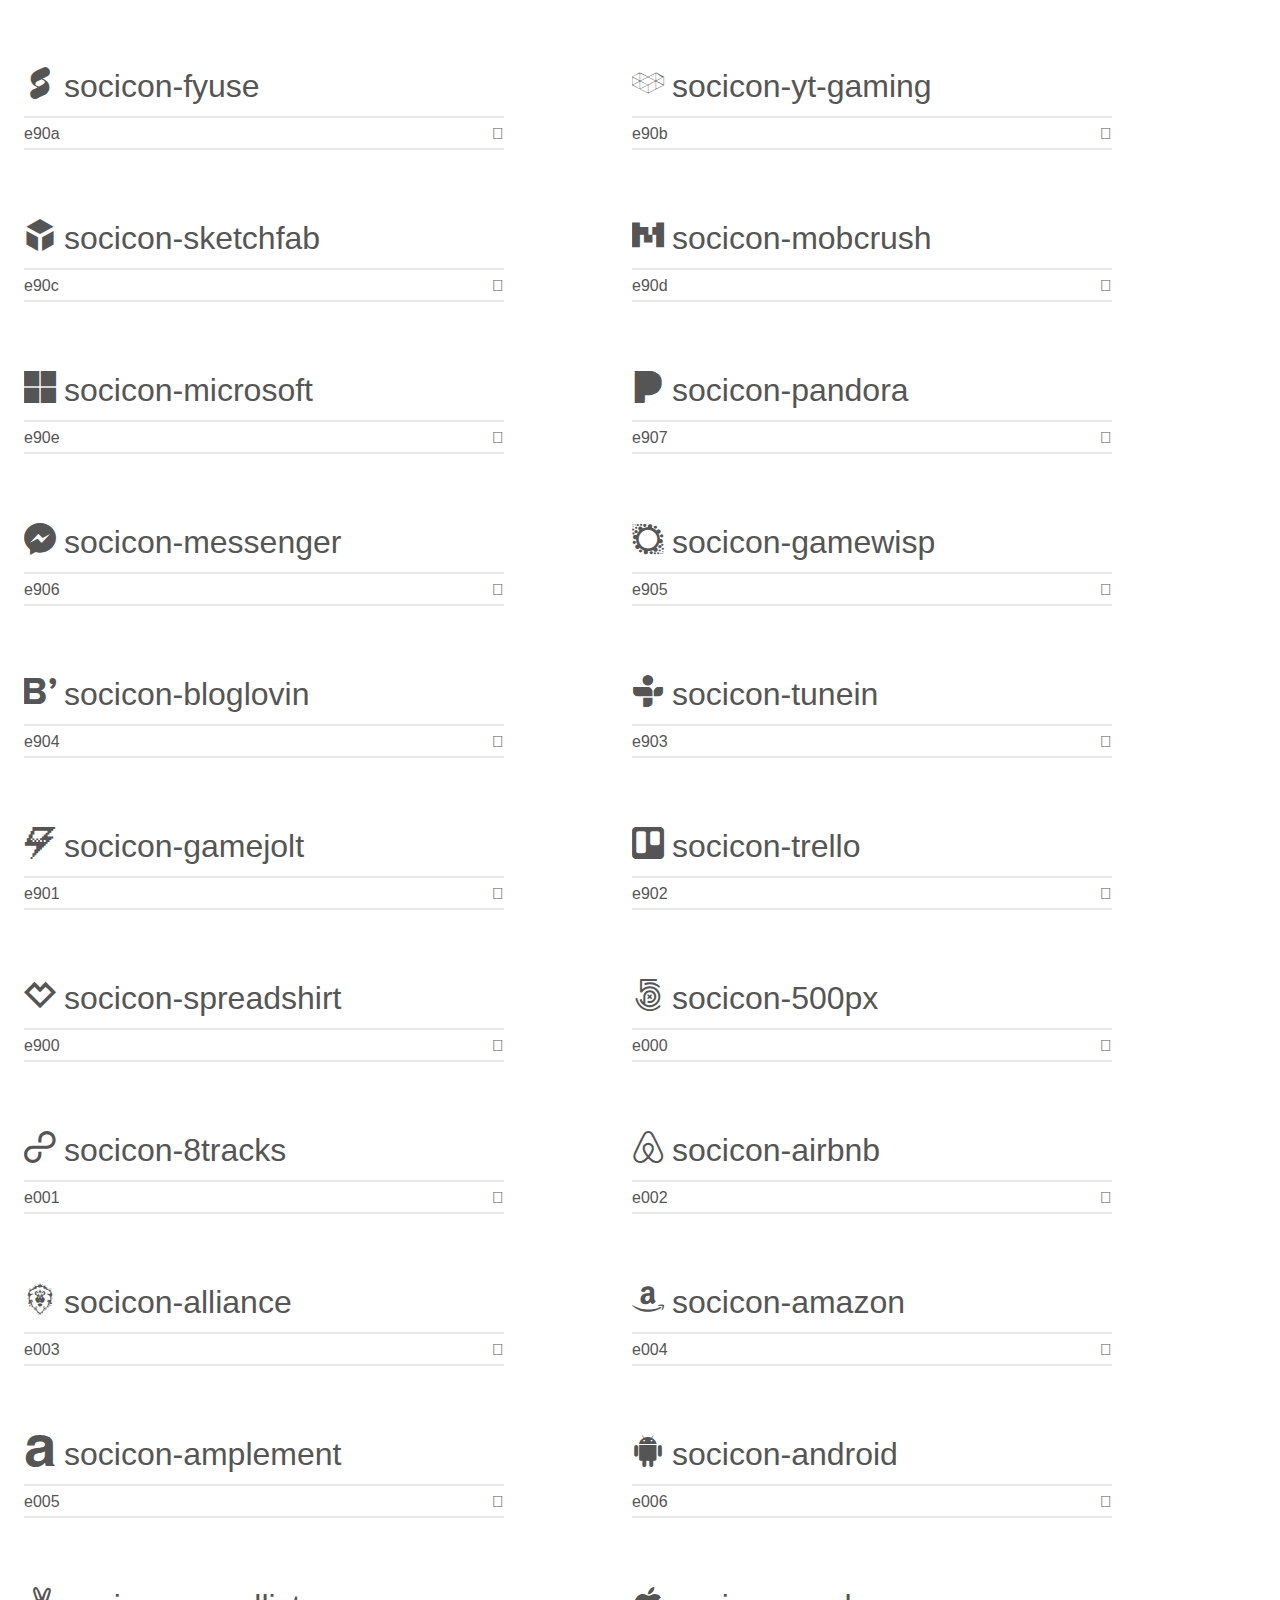
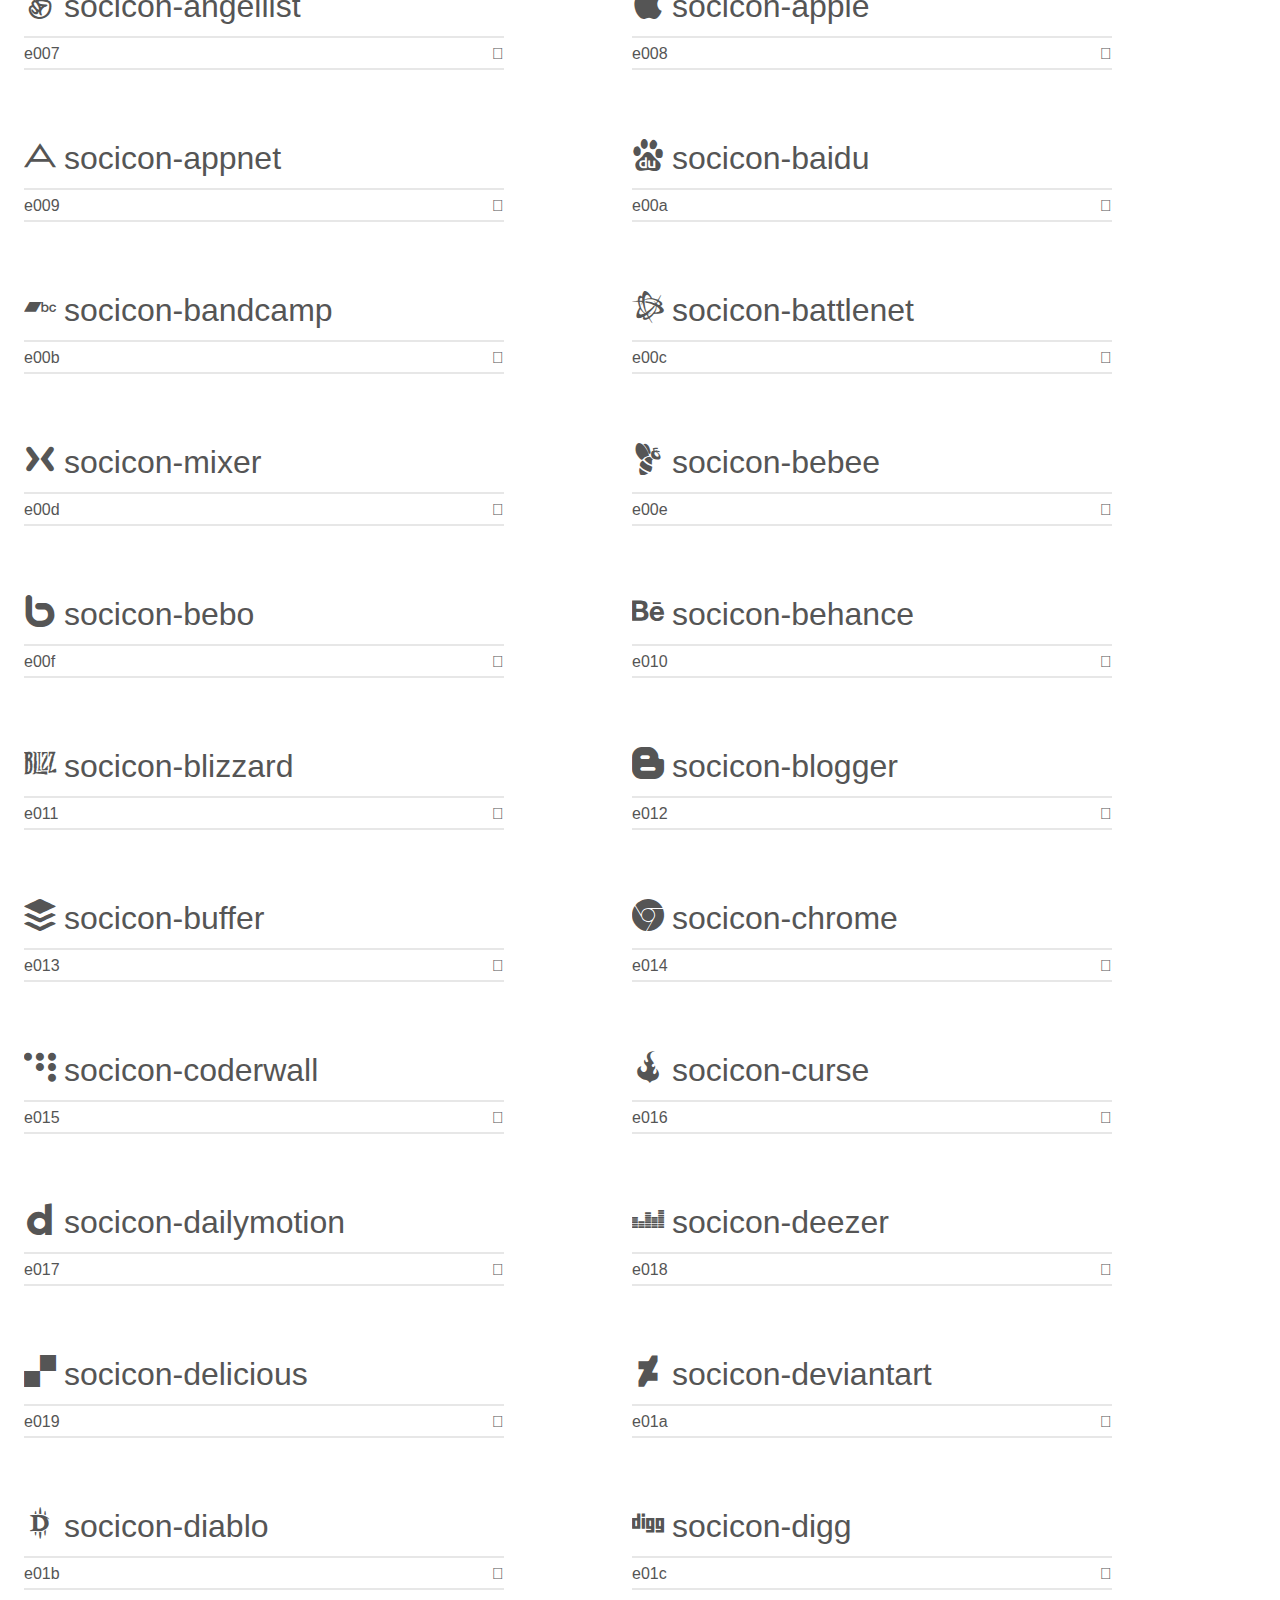
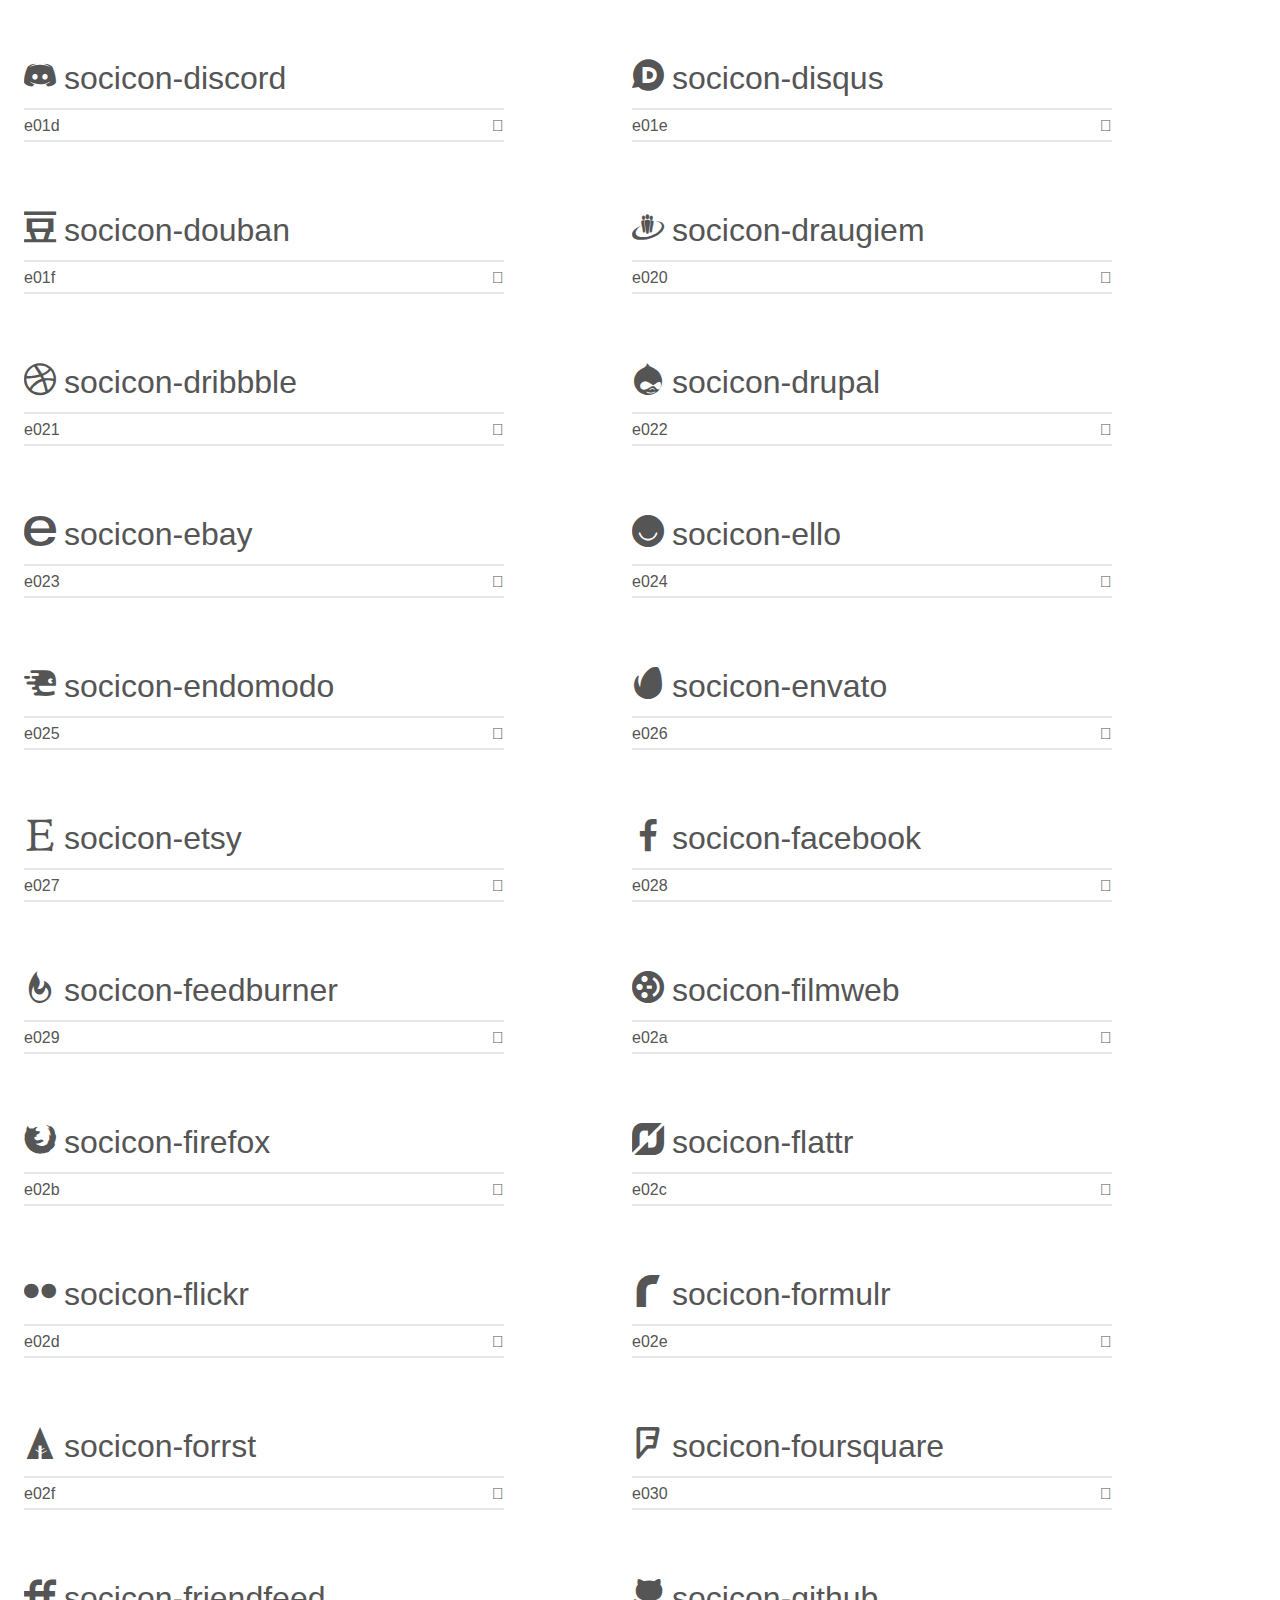
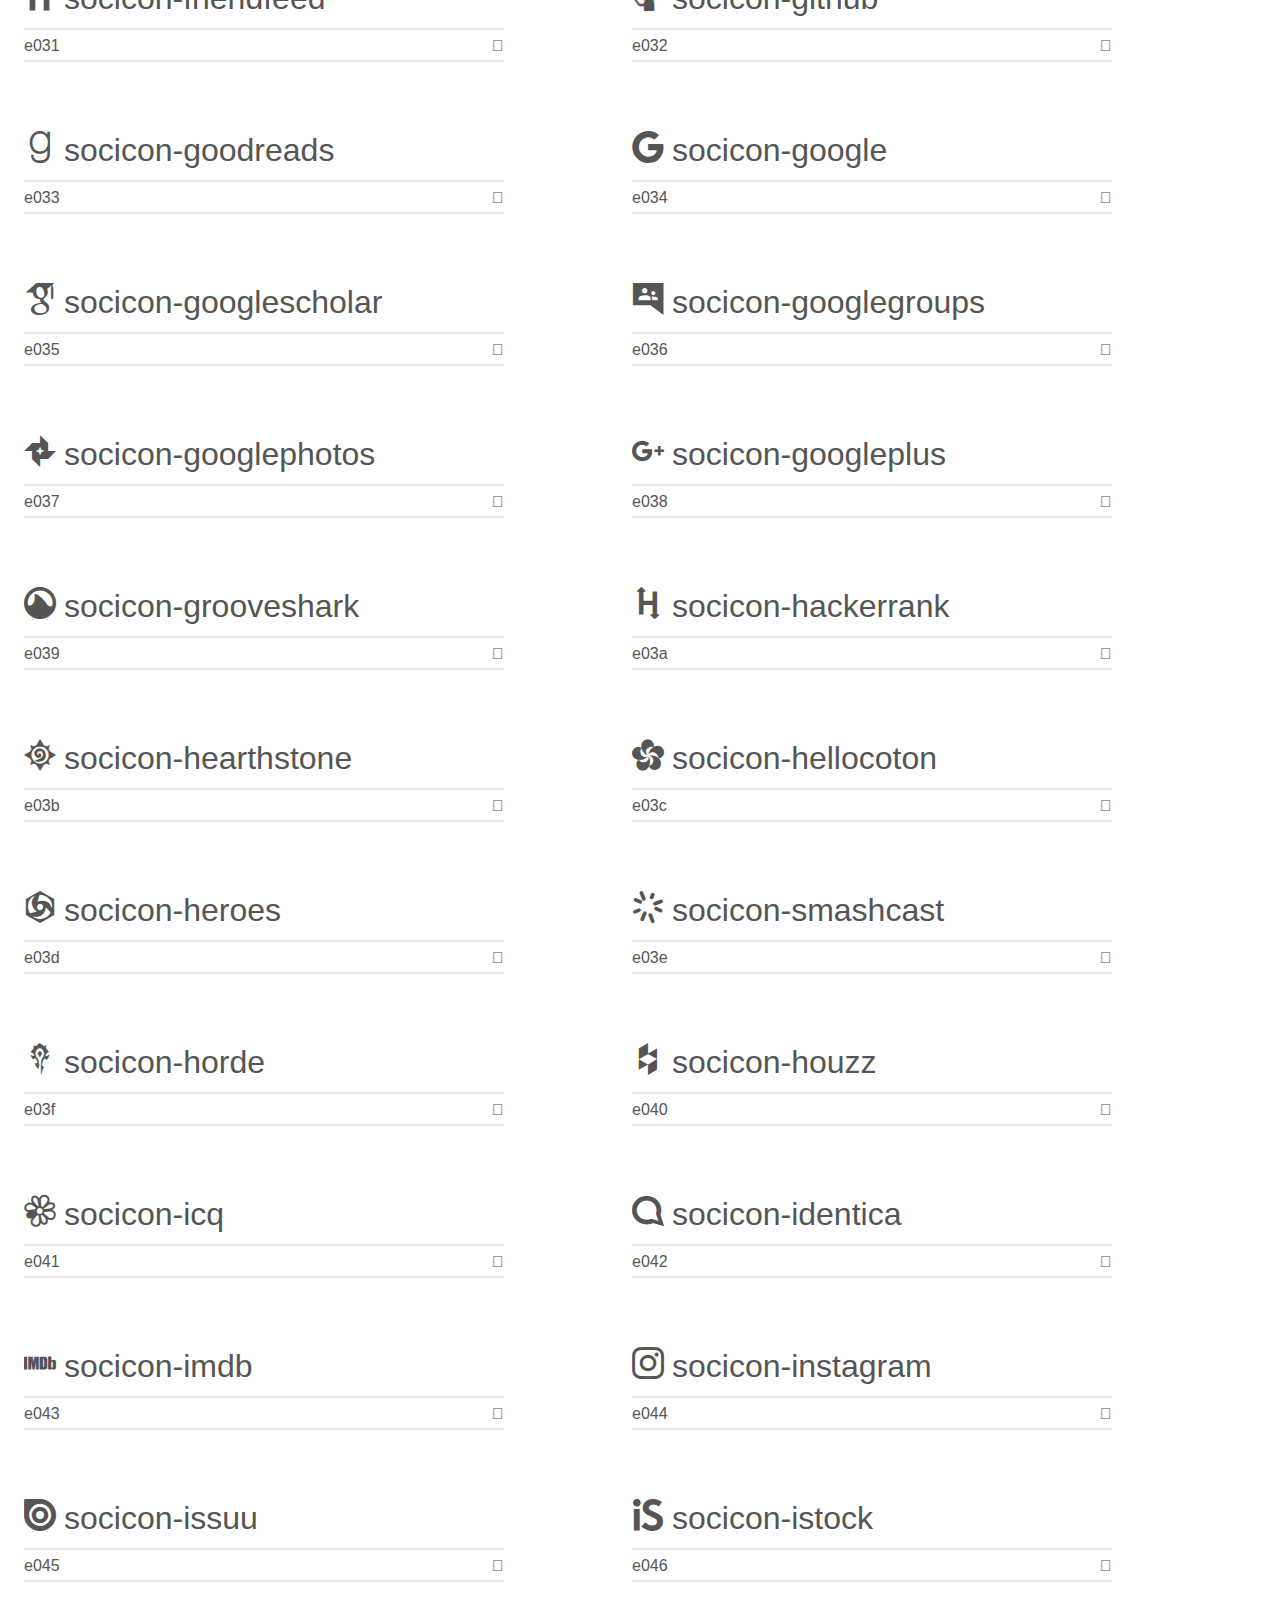
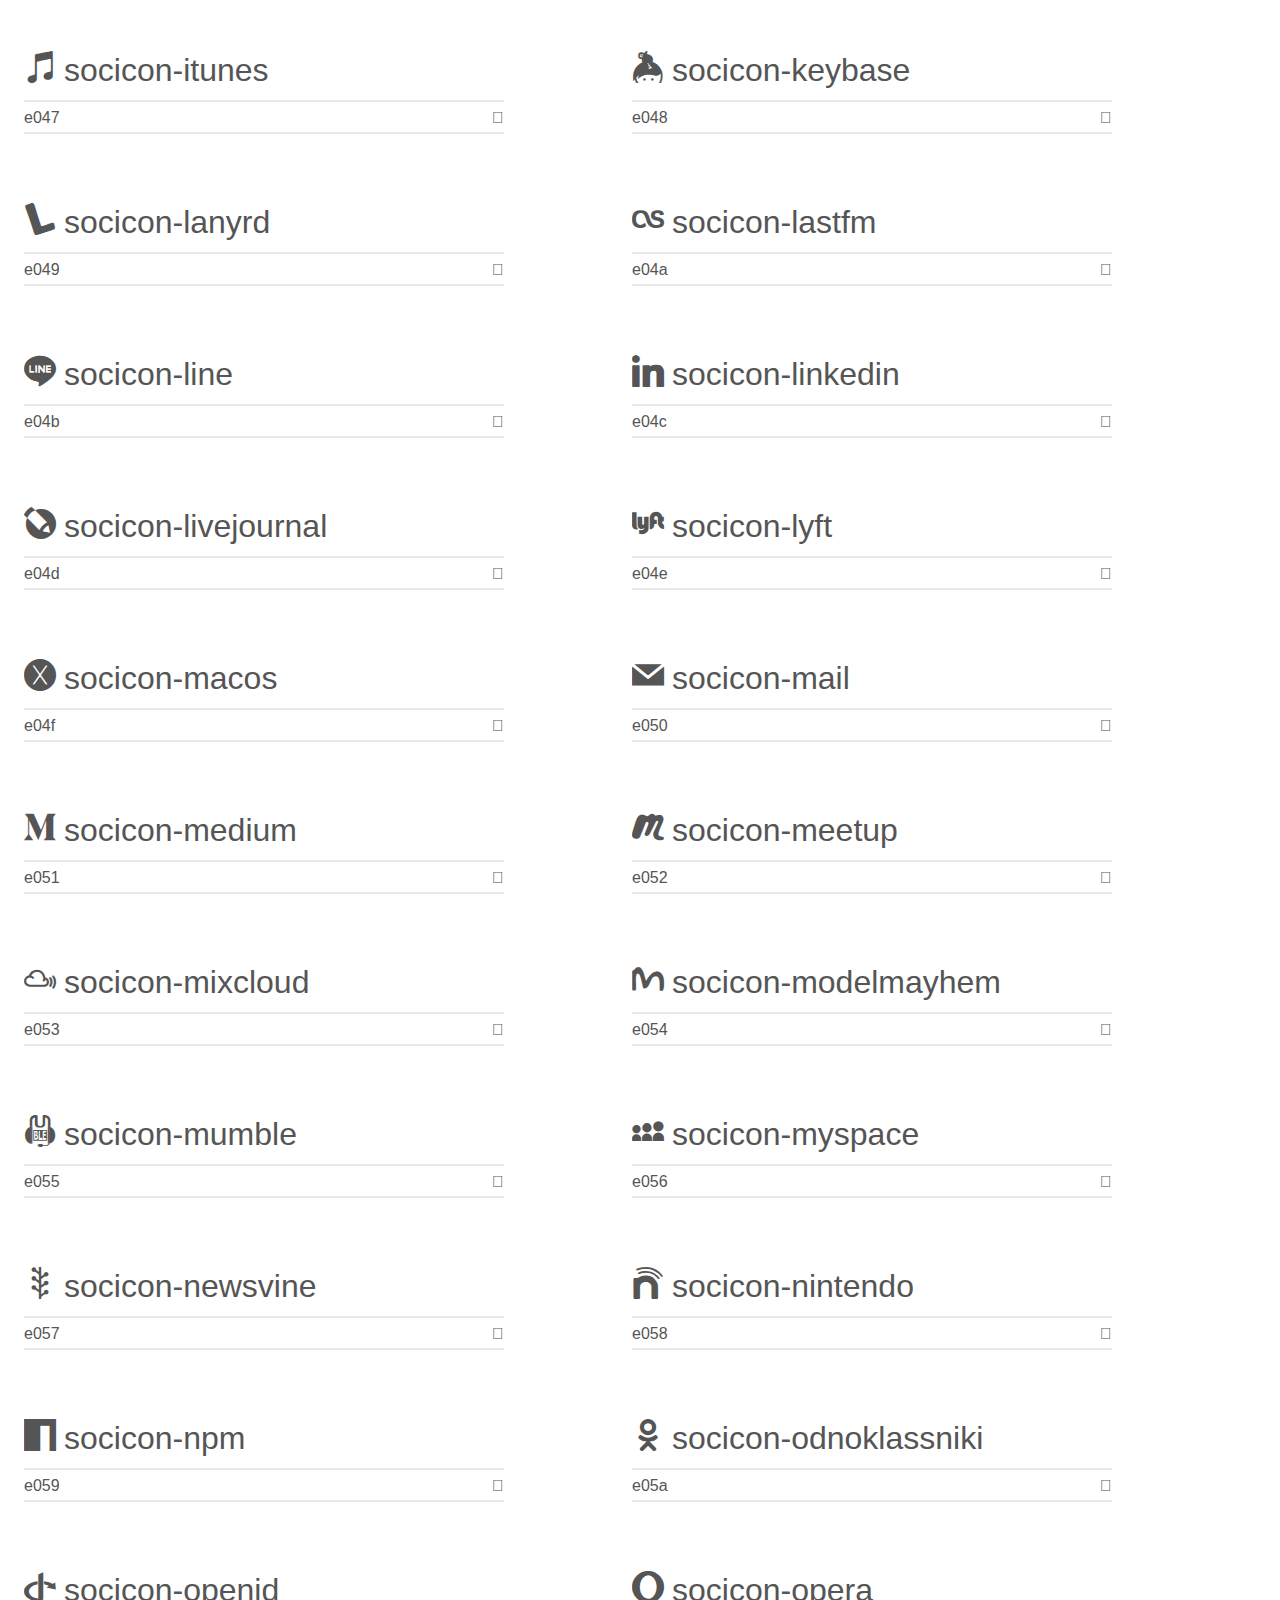
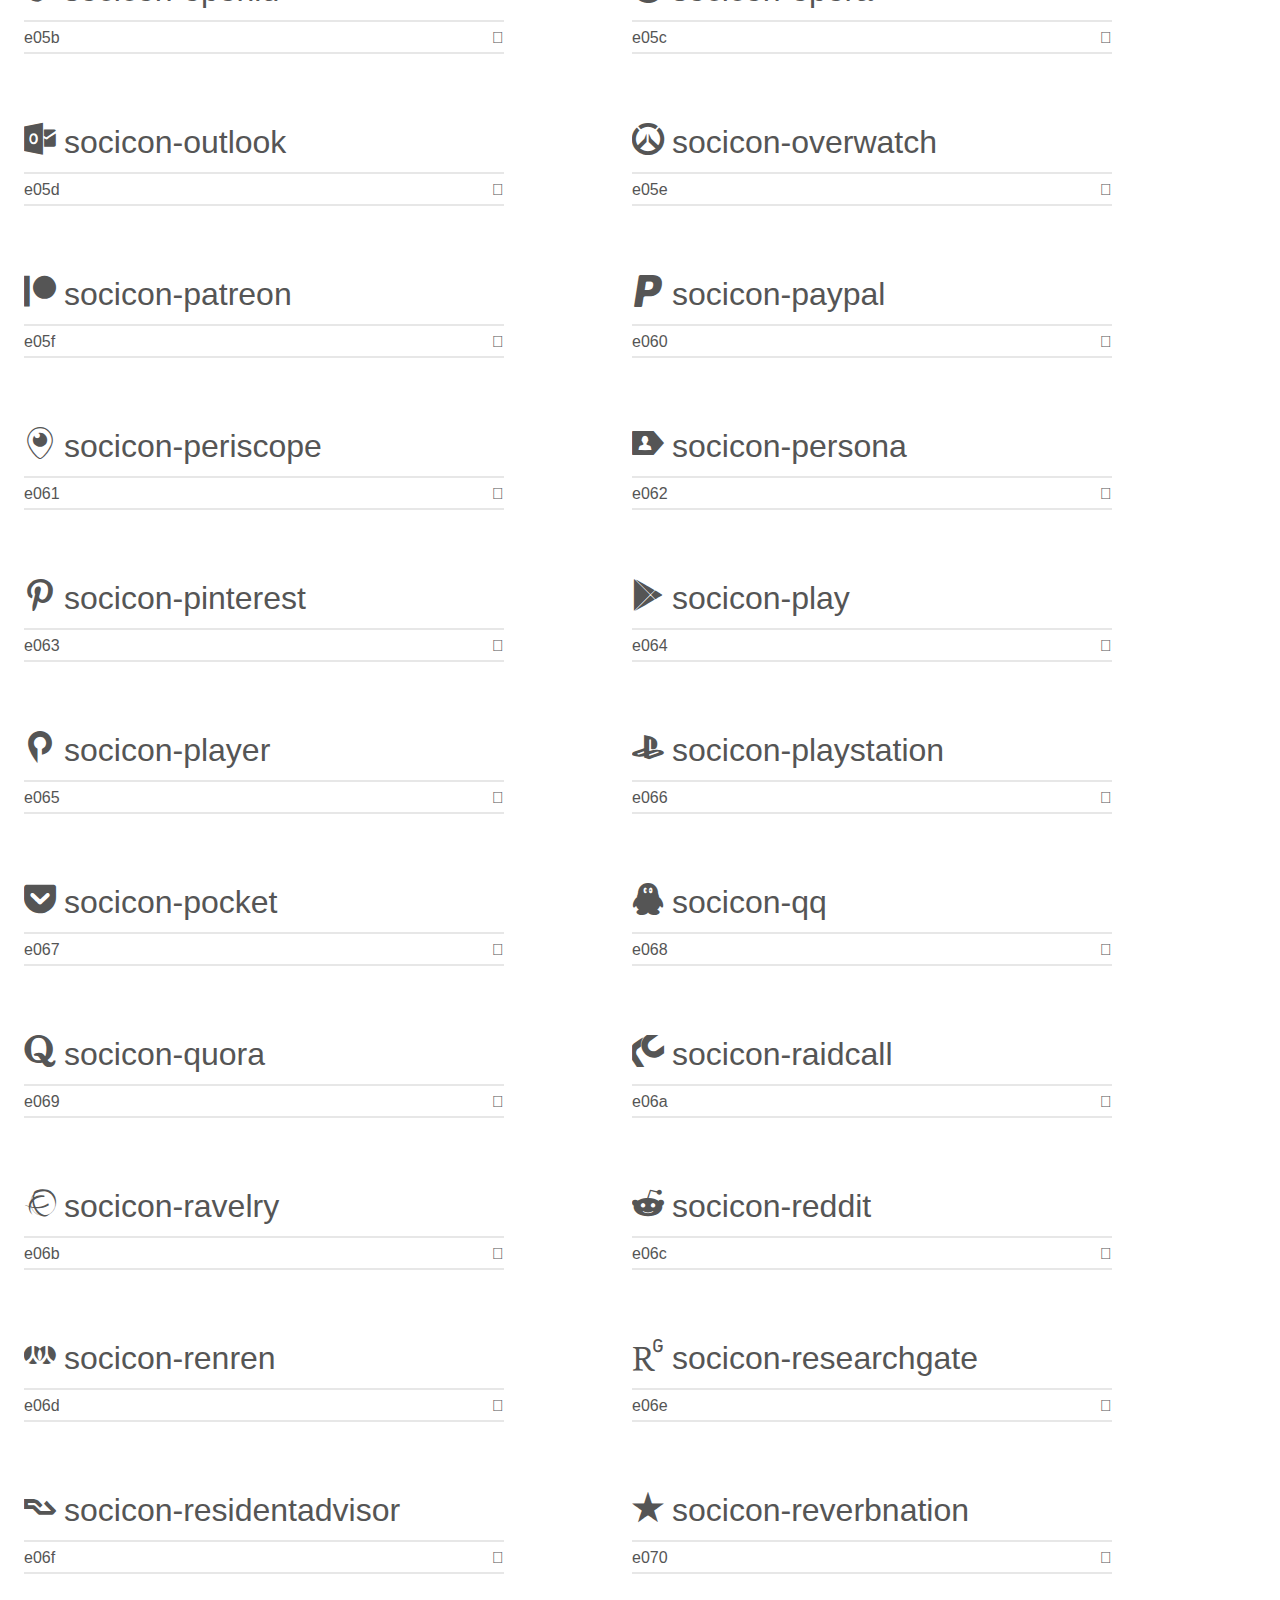
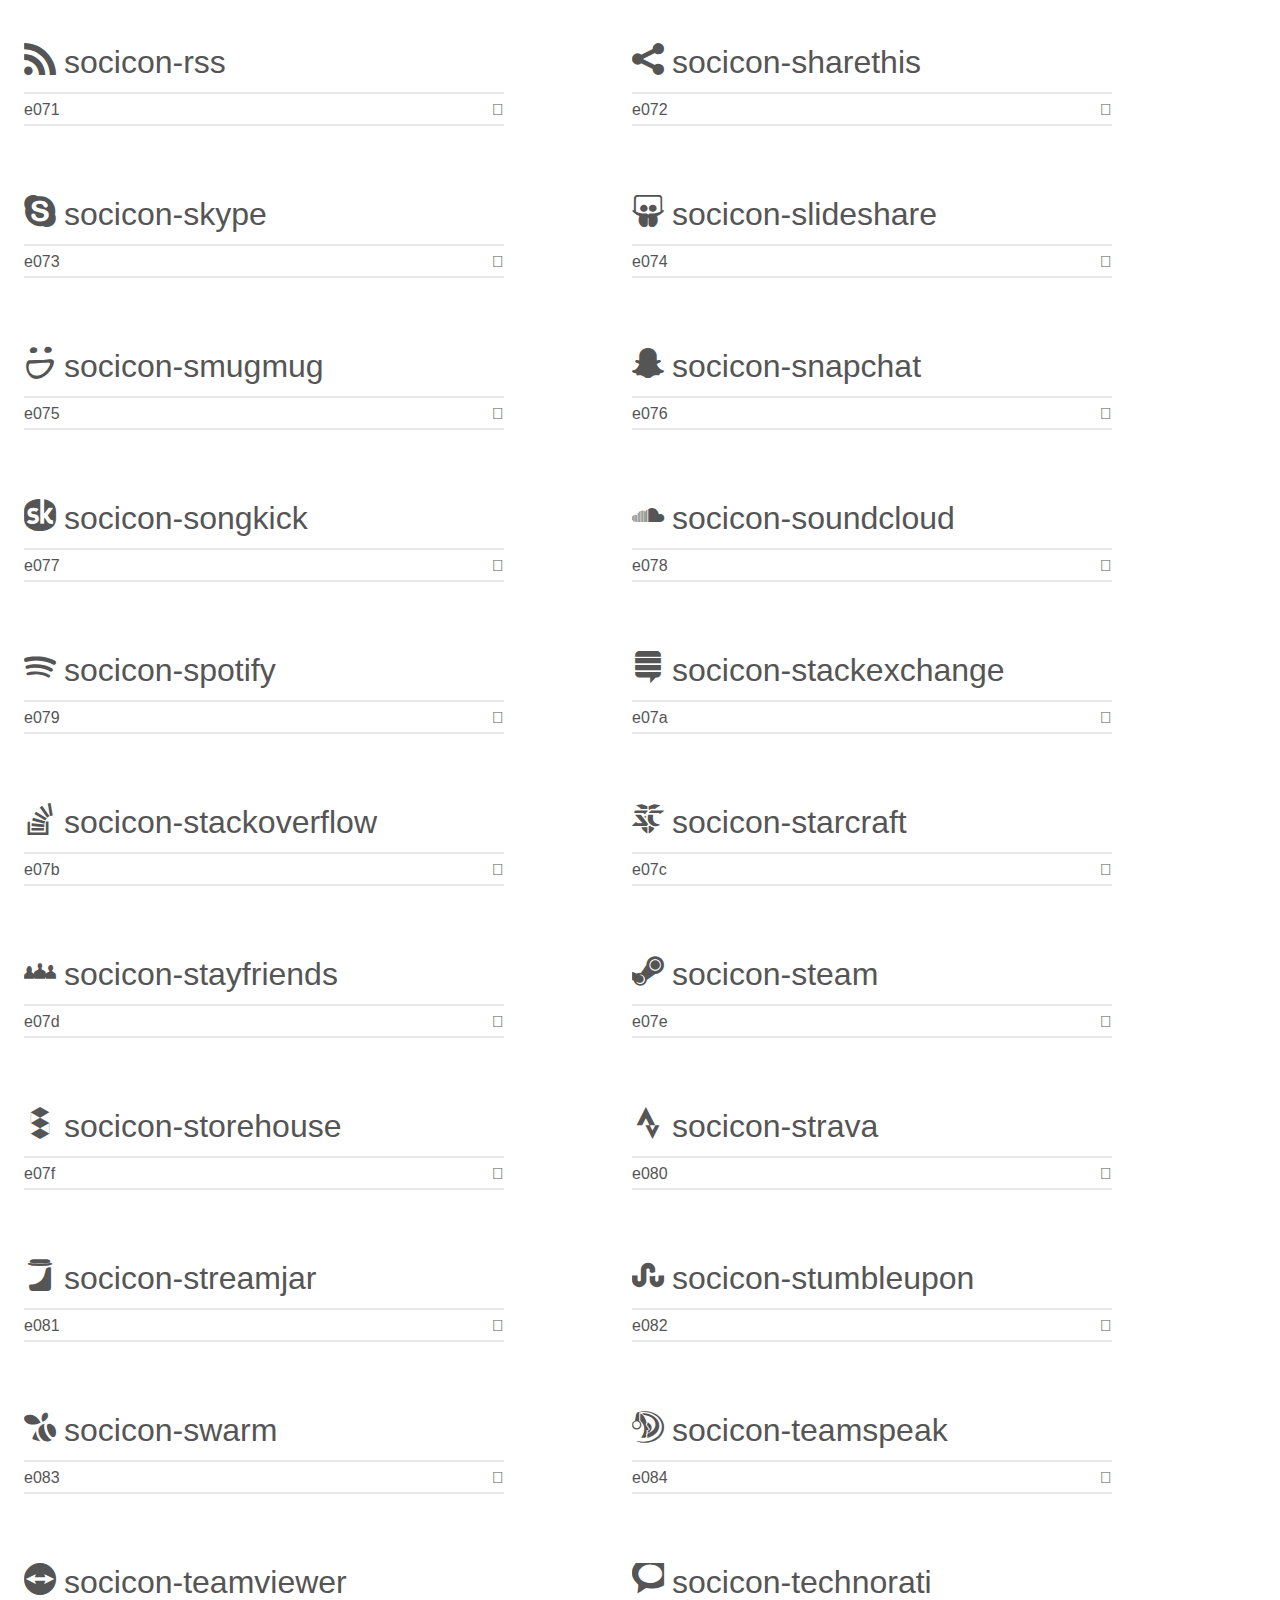
<file: socicon/demo.html>
<!doctype html>
<html>
<head>
    <meta charset="utf-8">
    <title>IcoMoon Demo</title>
    <meta name="description" content="An Icon Font Generated By IcoMoon.io">
    <meta name="viewport" content="width=device-width, initial-scale=1">
    <link rel="stylesheet" href="demo-files/demo.css">
    <link rel="stylesheet" href="style.css"></head>
<body>
    <div class="bgc1 clearfix">
        <h1 class="mhmm mvm"><span class="fgc1">Font Name:</span> Socicon <small class="fgc1">(Glyphs:&nbsp;245)</small></h1>
    </div>
    <div class="clearfix mhl ptl">
        <h1 class="mvm mtn fgc1">Grid Size: 16</h1>
        <div class="glyph fs1">
            <div class="clearfix bshadow0 pbs">
                <span class="socicon-hackernews">
                
                </span>
                <span class="mls"> socicon-hackernews</span>
            </div>
            <fieldset class="fs0 size1of1 clearfix hidden-false">
                <input type="text" readonly value="e946" class="unit size1of2" />
                <input type="text" maxlength="1" readonly value="&#xe946;" class="unitRight size1of2 talign-right" />
            </fieldset>
            <div class="fs0 bshadow0 clearfix hidden-true">
                <span class="unit pvs fgc1">liga: </span>
                <input type="text" readonly value="" class="liga unitRight" />
            </div>
        </div>
        <div class="glyph fs1">
            <div class="clearfix bshadow0 pbs">
                <span class="socicon-smashwords">
                
                </span>
                <span class="mls"> socicon-smashwords</span>
            </div>
            <fieldset class="fs0 size1of1 clearfix hidden-false">
                <input type="text" readonly value="e947" class="unit size1of2" />
                <input type="text" maxlength="1" readonly value="&#xe947;" class="unitRight size1of2 talign-right" />
            </fieldset>
            <div class="fs0 bshadow0 clearfix hidden-true">
                <span class="unit pvs fgc1">liga: </span>
                <input type="text" readonly value="" class="liga unitRight" />
            </div>
        </div>
        <div class="glyph fs1">
            <div class="clearfix bshadow0 pbs">
                <span class="socicon-kobo">
                
                </span>
                <span class="mls"> socicon-kobo</span>
            </div>
            <fieldset class="fs0 size1of1 clearfix hidden-false">
                <input type="text" readonly value="e948" class="unit size1of2" />
                <input type="text" maxlength="1" readonly value="&#xe948;" class="unitRight size1of2 talign-right" />
            </fieldset>
            <div class="fs0 bshadow0 clearfix hidden-true">
                <span class="unit pvs fgc1">liga: </span>
                <input type="text" readonly value="" class="liga unitRight" />
            </div>
        </div>
        <div class="glyph fs1">
            <div class="clearfix bshadow0 pbs">
                <span class="socicon-bookbub">
                
                </span>
                <span class="mls"> socicon-bookbub</span>
            </div>
            <fieldset class="fs0 size1of1 clearfix hidden-false">
                <input type="text" readonly value="e949" class="unit size1of2" />
                <input type="text" maxlength="1" readonly value="&#xe949;" class="unitRight size1of2 talign-right" />
            </fieldset>
            <div class="fs0 bshadow0 clearfix hidden-true">
                <span class="unit pvs fgc1">liga: </span>
                <input type="text" readonly value="" class="liga unitRight" />
            </div>
        </div>
        <div class="glyph fs1">
            <div class="clearfix bshadow0 pbs">
                <span class="socicon-mailru">
                
                </span>
                <span class="mls"> socicon-mailru</span>
            </div>
            <fieldset class="fs0 size1of1 clearfix hidden-false">
                <input type="text" readonly value="e94a" class="unit size1of2" />
                <input type="text" maxlength="1" readonly value="&#xe94a;" class="unitRight size1of2 talign-right" />
            </fieldset>
            <div class="fs0 bshadow0 clearfix hidden-true">
                <span class="unit pvs fgc1">liga: </span>
                <input type="text" readonly value="" class="liga unitRight" />
            </div>
        </div>
        <div class="glyph fs1">
            <div class="clearfix bshadow0 pbs">
                <span class="socicon-gitlab">
                
                </span>
                <span class="mls"> socicon-gitlab</span>
            </div>
            <fieldset class="fs0 size1of1 clearfix hidden-false">
                <input type="text" readonly value="e945" class="unit size1of2" />
                <input type="text" maxlength="1" readonly value="&#xe945;" class="unitRight size1of2 talign-right" />
            </fieldset>
            <div class="fs0 bshadow0 clearfix hidden-true">
                <span class="unit pvs fgc1">liga: </span>
                <input type="text" readonly value="" class="liga unitRight" />
            </div>
        </div>
        <div class="glyph fs1">
            <div class="clearfix bshadow0 pbs">
                <span class="socicon-instructables">
                
                </span>
                <span class="mls"> socicon-instructables</span>
            </div>
            <fieldset class="fs0 size1of1 clearfix hidden-false">
                <input type="text" readonly value="e944" class="unit size1of2" />
                <input type="text" maxlength="1" readonly value="&#xe944;" class="unitRight size1of2 talign-right" />
            </fieldset>
            <div class="fs0 bshadow0 clearfix hidden-true">
                <span class="unit pvs fgc1">liga: </span>
                <input type="text" readonly value="" class="liga unitRight" />
            </div>
        </div>
        <div class="glyph fs1">
            <div class="clearfix bshadow0 pbs">
                <span class="socicon-portfolio">
                
                </span>
                <span class="mls"> socicon-portfolio</span>
            </div>
            <fieldset class="fs0 size1of1 clearfix hidden-false">
                <input type="text" readonly value="e943" class="unit size1of2" />
                <input type="text" maxlength="1" readonly value="&#xe943;" class="unitRight size1of2 talign-right" />
            </fieldset>
            <div class="fs0 bshadow0 clearfix hidden-true">
                <span class="unit pvs fgc1">liga: </span>
                <input type="text" readonly value="" class="liga unitRight" />
            </div>
        </div>
        <div class="glyph fs1">
            <div class="clearfix bshadow0 pbs">
                <span class="socicon-codered">
                
                </span>
                <span class="mls"> socicon-codered</span>
            </div>
            <fieldset class="fs0 size1of1 clearfix hidden-false">
                <input type="text" readonly value="e940" class="unit size1of2" />
                <input type="text" maxlength="1" readonly value="&#xe940;" class="unitRight size1of2 talign-right" />
            </fieldset>
            <div class="fs0 bshadow0 clearfix hidden-true">
                <span class="unit pvs fgc1">liga: </span>
                <input type="text" readonly value="" class="liga unitRight" />
            </div>
        </div>
        <div class="glyph fs1">
            <div class="clearfix bshadow0 pbs">
                <span class="socicon-origin">
                
                </span>
                <span class="mls"> socicon-origin</span>
            </div>
            <fieldset class="fs0 size1of1 clearfix hidden-false">
                <input type="text" readonly value="e941" class="unit size1of2" />
                <input type="text" maxlength="1" readonly value="&#xe941;" class="unitRight size1of2 talign-right" />
            </fieldset>
            <div class="fs0 bshadow0 clearfix hidden-true">
                <span class="unit pvs fgc1">liga: </span>
                <input type="text" readonly value="" class="liga unitRight" />
            </div>
        </div>
        <div class="glyph fs1">
            <div class="clearfix bshadow0 pbs">
                <span class="socicon-nextdoor">
                
                </span>
                <span class="mls"> socicon-nextdoor</span>
            </div>
            <fieldset class="fs0 size1of1 clearfix hidden-false">
                <input type="text" readonly value="e942" class="unit size1of2" />
                <input type="text" maxlength="1" readonly value="&#xe942;" class="unitRight size1of2 talign-right" />
            </fieldset>
            <div class="fs0 bshadow0 clearfix hidden-true">
                <span class="unit pvs fgc1">liga: </span>
                <input type="text" readonly value="" class="liga unitRight" />
            </div>
        </div>
        <div class="glyph fs1">
            <div class="clearfix bshadow0 pbs">
                <span class="socicon-udemy">
                
                </span>
                <span class="mls"> socicon-udemy</span>
            </div>
            <fieldset class="fs0 size1of1 clearfix hidden-false">
                <input type="text" readonly value="e93f" class="unit size1of2" />
                <input type="text" maxlength="1" readonly value="&#xe93f;" class="unitRight size1of2 talign-right" />
            </fieldset>
            <div class="fs0 bshadow0 clearfix hidden-true">
                <span class="unit pvs fgc1">liga: </span>
                <input type="text" readonly value="" class="liga unitRight" />
            </div>
        </div>
        <div class="glyph fs1">
            <div class="clearfix bshadow0 pbs">
                <span class="socicon-livemaster">
                
                </span>
                <span class="mls"> socicon-livemaster</span>
            </div>
            <fieldset class="fs0 size1of1 clearfix hidden-false">
                <input type="text" readonly value="e93e" class="unit size1of2" />
                <input type="text" maxlength="1" readonly value="&#xe93e;" class="unitRight size1of2 talign-right" />
            </fieldset>
            <div class="fs0 bshadow0 clearfix hidden-true">
                <span class="unit pvs fgc1">liga: </span>
                <input type="text" readonly value="" class="liga unitRight" />
            </div>
        </div>
        <div class="glyph fs1">
            <div class="clearfix bshadow0 pbs">
                <span class="socicon-crunchbase">
                
                </span>
                <span class="mls"> socicon-crunchbase</span>
            </div>
            <fieldset class="fs0 size1of1 clearfix hidden-false">
                <input type="text" readonly value="e93b" class="unit size1of2" />
                <input type="text" maxlength="1" readonly value="&#xe93b;" class="unitRight size1of2 talign-right" />
            </fieldset>
            <div class="fs0 bshadow0 clearfix hidden-true">
                <span class="unit pvs fgc1">liga: </span>
                <input type="text" readonly value="" class="liga unitRight" />
            </div>
        </div>
        <div class="glyph fs1">
            <div class="clearfix bshadow0 pbs">
                <span class="socicon-homefy">
                
                </span>
                <span class="mls"> socicon-homefy</span>
            </div>
            <fieldset class="fs0 size1of1 clearfix hidden-false">
                <input type="text" readonly value="e93c" class="unit size1of2" />
                <input type="text" maxlength="1" readonly value="&#xe93c;" class="unitRight size1of2 talign-right" />
            </fieldset>
            <div class="fs0 bshadow0 clearfix hidden-true">
                <span class="unit pvs fgc1">liga: </span>
                <input type="text" readonly value="" class="liga unitRight" />
            </div>
        </div>
        <div class="glyph fs1">
            <div class="clearfix bshadow0 pbs">
                <span class="socicon-calendly">
                
                </span>
                <span class="mls"> socicon-calendly</span>
            </div>
            <fieldset class="fs0 size1of1 clearfix hidden-false">
                <input type="text" readonly value="e93d" class="unit size1of2" />
                <input type="text" maxlength="1" readonly value="&#xe93d;" class="unitRight size1of2 talign-right" />
            </fieldset>
            <div class="fs0 bshadow0 clearfix hidden-true">
                <span class="unit pvs fgc1">liga: </span>
                <input type="text" readonly value="" class="liga unitRight" />
            </div>
        </div>
        <div class="glyph fs1">
            <div class="clearfix bshadow0 pbs">
                <span class="socicon-realtor">
                
                </span>
                <span class="mls"> socicon-realtor</span>
            </div>
            <fieldset class="fs0 size1of1 clearfix hidden-false">
                <input type="text" readonly value="e90f" class="unit size1of2" />
                <input type="text" maxlength="1" readonly value="&#xe90f;" class="unitRight size1of2 talign-right" />
            </fieldset>
            <div class="fs0 bshadow0 clearfix hidden-true">
                <span class="unit pvs fgc1">liga: </span>
                <input type="text" readonly value="" class="liga unitRight" />
            </div>
        </div>
        <div class="glyph fs1">
            <div class="clearfix bshadow0 pbs">
                <span class="socicon-tidal">
                
                </span>
                <span class="mls"> socicon-tidal</span>
            </div>
            <fieldset class="fs0 size1of1 clearfix hidden-false">
                <input type="text" readonly value="e910" class="unit size1of2" />
                <input type="text" maxlength="1" readonly value="&#xe910;" class="unitRight size1of2 talign-right" />
            </fieldset>
            <div class="fs0 bshadow0 clearfix hidden-true">
                <span class="unit pvs fgc1">liga: </span>
                <input type="text" readonly value="" class="liga unitRight" />
            </div>
        </div>
        <div class="glyph fs1">
            <div class="clearfix bshadow0 pbs">
                <span class="socicon-qobuz">
                
                </span>
                <span class="mls"> socicon-qobuz</span>
            </div>
            <fieldset class="fs0 size1of1 clearfix hidden-false">
                <input type="text" readonly value="e911" class="unit size1of2" />
                <input type="text" maxlength="1" readonly value="&#xe911;" class="unitRight size1of2 talign-right" />
            </fieldset>
            <div class="fs0 bshadow0 clearfix hidden-true">
                <span class="unit pvs fgc1">liga: </span>
                <input type="text" readonly value="" class="liga unitRight" />
            </div>
        </div>
        <div class="glyph fs1">
            <div class="clearfix bshadow0 pbs">
                <span class="socicon-natgeo">
                
                </span>
                <span class="mls"> socicon-natgeo</span>
            </div>
            <fieldset class="fs0 size1of1 clearfix hidden-false">
                <input type="text" readonly value="e912" class="unit size1of2" />
                <input type="text" maxlength="1" readonly value="&#xe912;" class="unitRight size1of2 talign-right" />
            </fieldset>
            <div class="fs0 bshadow0 clearfix hidden-true">
                <span class="unit pvs fgc1">liga: </span>
                <input type="text" readonly value="" class="liga unitRight" />
            </div>
        </div>
        <div class="glyph fs1">
            <div class="clearfix bshadow0 pbs">
                <span class="socicon-mastodon">
                
                </span>
                <span class="mls"> socicon-mastodon</span>
            </div>
            <fieldset class="fs0 size1of1 clearfix hidden-false">
                <input type="text" readonly value="e913" class="unit size1of2" />
                <input type="text" maxlength="1" readonly value="&#xe913;" class="unitRight size1of2 talign-right" />
            </fieldset>
            <div class="fs0 bshadow0 clearfix hidden-true">
                <span class="unit pvs fgc1">liga: </span>
                <input type="text" readonly value="" class="liga unitRight" />
            </div>
        </div>
        <div class="glyph fs1">
            <div class="clearfix bshadow0 pbs">
                <span class="socicon-unsplash">
                
                </span>
                <span class="mls"> socicon-unsplash</span>
            </div>
            <fieldset class="fs0 size1of1 clearfix hidden-false">
                <input type="text" readonly value="e914" class="unit size1of2" />
                <input type="text" maxlength="1" readonly value="&#xe914;" class="unitRight size1of2 talign-right" />
            </fieldset>
            <div class="fs0 bshadow0 clearfix hidden-true">
                <span class="unit pvs fgc1">liga: </span>
                <input type="text" readonly value="" class="liga unitRight" />
            </div>
        </div>
        <div class="glyph fs1">
            <div class="clearfix bshadow0 pbs">
                <span class="socicon-homeadvisor">
                
                </span>
                <span class="mls"> socicon-homeadvisor</span>
            </div>
            <fieldset class="fs0 size1of1 clearfix hidden-false">
                <input type="text" readonly value="e915" class="unit size1of2" />
                <input type="text" maxlength="1" readonly value="&#xe915;" class="unitRight size1of2 talign-right" />
            </fieldset>
            <div class="fs0 bshadow0 clearfix hidden-true">
                <span class="unit pvs fgc1">liga: </span>
                <input type="text" readonly value="" class="liga unitRight" />
            </div>
        </div>
        <div class="glyph fs1">
            <div class="clearfix bshadow0 pbs">
                <span class="socicon-angieslist">
                
                </span>
                <span class="mls"> socicon-angieslist</span>
            </div>
            <fieldset class="fs0 size1of1 clearfix hidden-false">
                <input type="text" readonly value="e916" class="unit size1of2" />
                <input type="text" maxlength="1" readonly value="&#xe916;" class="unitRight size1of2 talign-right" />
            </fieldset>
            <div class="fs0 bshadow0 clearfix hidden-true">
                <span class="unit pvs fgc1">liga: </span>
                <input type="text" readonly value="" class="liga unitRight" />
            </div>
        </div>
        <div class="glyph fs1">
            <div class="clearfix bshadow0 pbs">
                <span class="socicon-codepen">
                
                </span>
                <span class="mls"> socicon-codepen</span>
            </div>
            <fieldset class="fs0 size1of1 clearfix hidden-false">
                <input type="text" readonly value="e917" class="unit size1of2" />
                <input type="text" maxlength="1" readonly value="&#xe917;" class="unitRight size1of2 talign-right" />
            </fieldset>
            <div class="fs0 bshadow0 clearfix hidden-true">
                <span class="unit pvs fgc1">liga: </span>
                <input type="text" readonly value="" class="liga unitRight" />
            </div>
        </div>
        <div class="glyph fs1">
            <div class="clearfix bshadow0 pbs">
                <span class="socicon-slack">
                
                </span>
                <span class="mls"> socicon-slack</span>
            </div>
            <fieldset class="fs0 size1of1 clearfix hidden-false">
                <input type="text" readonly value="e918" class="unit size1of2" />
                <input type="text" maxlength="1" readonly value="&#xe918;" class="unitRight size1of2 talign-right" />
            </fieldset>
            <div class="fs0 bshadow0 clearfix hidden-true">
                <span class="unit pvs fgc1">liga: </span>
                <input type="text" readonly value="" class="liga unitRight" />
            </div>
        </div>
        <div class="glyph fs1">
            <div class="clearfix bshadow0 pbs">
                <span class="socicon-openaigym">
                
                </span>
                <span class="mls"> socicon-openaigym</span>
            </div>
            <fieldset class="fs0 size1of1 clearfix hidden-false">
                <input type="text" readonly value="e919" class="unit size1of2" />
                <input type="text" maxlength="1" readonly value="&#xe919;" class="unitRight size1of2 talign-right" />
            </fieldset>
            <div class="fs0 bshadow0 clearfix hidden-true">
                <span class="unit pvs fgc1">liga: </span>
                <input type="text" readonly value="" class="liga unitRight" />
            </div>
        </div>
        <div class="glyph fs1">
            <div class="clearfix bshadow0 pbs">
                <span class="socicon-logmein">
                
                </span>
                <span class="mls"> socicon-logmein</span>
            </div>
            <fieldset class="fs0 size1of1 clearfix hidden-false">
                <input type="text" readonly value="e91a" class="unit size1of2" />
                <input type="text" maxlength="1" readonly value="&#xe91a;" class="unitRight size1of2 talign-right" />
            </fieldset>
            <div class="fs0 bshadow0 clearfix hidden-true">
                <span class="unit pvs fgc1">liga: </span>
                <input type="text" readonly value="" class="liga unitRight" />
            </div>
        </div>
        <div class="glyph fs1">
            <div class="clearfix bshadow0 pbs">
                <span class="socicon-fiverr">
                
                </span>
                <span class="mls"> socicon-fiverr</span>
            </div>
            <fieldset class="fs0 size1of1 clearfix hidden-false">
                <input type="text" readonly value="e91b" class="unit size1of2" />
                <input type="text" maxlength="1" readonly value="&#xe91b;" class="unitRight size1of2 talign-right" />
            </fieldset>
            <div class="fs0 bshadow0 clearfix hidden-true">
                <span class="unit pvs fgc1">liga: </span>
                <input type="text" readonly value="" class="liga unitRight" />
            </div>
        </div>
        <div class="glyph fs1">
            <div class="clearfix bshadow0 pbs">
                <span class="socicon-gotomeeting">
                
                </span>
                <span class="mls"> socicon-gotomeeting</span>
            </div>
            <fieldset class="fs0 size1of1 clearfix hidden-false">
                <input type="text" readonly value="e91c" class="unit size1of2" />
                <input type="text" maxlength="1" readonly value="&#xe91c;" class="unitRight size1of2 talign-right" />
            </fieldset>
            <div class="fs0 bshadow0 clearfix hidden-true">
                <span class="unit pvs fgc1">liga: </span>
                <input type="text" readonly value="" class="liga unitRight" />
            </div>
        </div>
        <div class="glyph fs1">
            <div class="clearfix bshadow0 pbs">
                <span class="socicon-aliexpress">
                
                </span>
                <span class="mls"> socicon-aliexpress</span>
            </div>
            <fieldset class="fs0 size1of1 clearfix hidden-false">
                <input type="text" readonly value="e91d" class="unit size1of2" />
                <input type="text" maxlength="1" readonly value="&#xe91d;" class="unitRight size1of2 talign-right" />
            </fieldset>
            <div class="fs0 bshadow0 clearfix hidden-true">
                <span class="unit pvs fgc1">liga: </span>
                <input type="text" readonly value="" class="liga unitRight" />
            </div>
        </div>
        <div class="glyph fs1">
            <div class="clearfix bshadow0 pbs">
                <span class="socicon-guru">
                
                </span>
                <span class="mls"> socicon-guru</span>
            </div>
            <fieldset class="fs0 size1of1 clearfix hidden-false">
                <input type="text" readonly value="e91e" class="unit size1of2" />
                <input type="text" maxlength="1" readonly value="&#xe91e;" class="unitRight size1of2 talign-right" />
            </fieldset>
            <div class="fs0 bshadow0 clearfix hidden-true">
                <span class="unit pvs fgc1">liga: </span>
                <input type="text" readonly value="" class="liga unitRight" />
            </div>
        </div>
        <div class="glyph fs1">
            <div class="clearfix bshadow0 pbs">
                <span class="socicon-appstore">
                
                </span>
                <span class="mls"> socicon-appstore</span>
            </div>
            <fieldset class="fs0 size1of1 clearfix hidden-false">
                <input type="text" readonly value="e91f" class="unit size1of2" />
                <input type="text" maxlength="1" readonly value="&#xe91f;" class="unitRight size1of2 talign-right" />
            </fieldset>
            <div class="fs0 bshadow0 clearfix hidden-true">
                <span class="unit pvs fgc1">liga: </span>
                <input type="text" readonly value="" class="liga unitRight" />
            </div>
        </div>
        <div class="glyph fs1">
            <div class="clearfix bshadow0 pbs">
                <span class="socicon-homes">
                
                </span>
                <span class="mls"> socicon-homes</span>
            </div>
            <fieldset class="fs0 size1of1 clearfix hidden-false">
                <input type="text" readonly value="e920" class="unit size1of2" />
                <input type="text" maxlength="1" readonly value="&#xe920;" class="unitRight size1of2 talign-right" />
            </fieldset>
            <div class="fs0 bshadow0 clearfix hidden-true">
                <span class="unit pvs fgc1">liga: </span>
                <input type="text" readonly value="" class="liga unitRight" />
            </div>
        </div>
        <div class="glyph fs1">
            <div class="clearfix bshadow0 pbs">
                <span class="socicon-zoom">
                
                </span>
                <span class="mls"> socicon-zoom</span>
            </div>
            <fieldset class="fs0 size1of1 clearfix hidden-false">
                <input type="text" readonly value="e921" class="unit size1of2" />
                <input type="text" maxlength="1" readonly value="&#xe921;" class="unitRight size1of2 talign-right" />
            </fieldset>
            <div class="fs0 bshadow0 clearfix hidden-true">
                <span class="unit pvs fgc1">liga: </span>
                <input type="text" readonly value="" class="liga unitRight" />
            </div>
        </div>
        <div class="glyph fs1">
            <div class="clearfix bshadow0 pbs">
                <span class="socicon-alibaba">
                
                </span>
                <span class="mls"> socicon-alibaba</span>
            </div>
            <fieldset class="fs0 size1of1 clearfix hidden-false">
                <input type="text" readonly value="e922" class="unit size1of2" />
                <input type="text" maxlength="1" readonly value="&#xe922;" class="unitRight size1of2 talign-right" />
            </fieldset>
            <div class="fs0 bshadow0 clearfix hidden-true">
                <span class="unit pvs fgc1">liga: </span>
                <input type="text" readonly value="" class="liga unitRight" />
            </div>
        </div>
        <div class="glyph fs1">
            <div class="clearfix bshadow0 pbs">
                <span class="socicon-craigslist">
                
                </span>
                <span class="mls"> socicon-craigslist</span>
            </div>
            <fieldset class="fs0 size1of1 clearfix hidden-false">
                <input type="text" readonly value="e923" class="unit size1of2" />
                <input type="text" maxlength="1" readonly value="&#xe923;" class="unitRight size1of2 talign-right" />
            </fieldset>
            <div class="fs0 bshadow0 clearfix hidden-true">
                <span class="unit pvs fgc1">liga: </span>
                <input type="text" readonly value="" class="liga unitRight" />
            </div>
        </div>
        <div class="glyph fs1">
            <div class="clearfix bshadow0 pbs">
                <span class="socicon-wix">
                
                </span>
                <span class="mls"> socicon-wix</span>
            </div>
            <fieldset class="fs0 size1of1 clearfix hidden-false">
                <input type="text" readonly value="e924" class="unit size1of2" />
                <input type="text" maxlength="1" readonly value="&#xe924;" class="unitRight size1of2 talign-right" />
            </fieldset>
            <div class="fs0 bshadow0 clearfix hidden-true">
                <span class="unit pvs fgc1">liga: </span>
                <input type="text" readonly value="" class="liga unitRight" />
            </div>
        </div>
        <div class="glyph fs1">
            <div class="clearfix bshadow0 pbs">
                <span class="socicon-redfin">
                
                </span>
                <span class="mls"> socicon-redfin</span>
            </div>
            <fieldset class="fs0 size1of1 clearfix hidden-false">
                <input type="text" readonly value="e925" class="unit size1of2" />
                <input type="text" maxlength="1" readonly value="&#xe925;" class="unitRight size1of2 talign-right" />
            </fieldset>
            <div class="fs0 bshadow0 clearfix hidden-true">
                <span class="unit pvs fgc1">liga: </span>
                <input type="text" readonly value="" class="liga unitRight" />
            </div>
        </div>
        <div class="glyph fs1">
            <div class="clearfix bshadow0 pbs">
                <span class="socicon-googlecalendar">
                
                </span>
                <span class="mls"> socicon-googlecalendar</span>
            </div>
            <fieldset class="fs0 size1of1 clearfix hidden-false">
                <input type="text" readonly value="e926" class="unit size1of2" />
                <input type="text" maxlength="1" readonly value="&#xe926;" class="unitRight size1of2 talign-right" />
            </fieldset>
            <div class="fs0 bshadow0 clearfix hidden-true">
                <span class="unit pvs fgc1">liga: </span>
                <input type="text" readonly value="" class="liga unitRight" />
            </div>
        </div>
        <div class="glyph fs1">
            <div class="clearfix bshadow0 pbs">
                <span class="socicon-shopify">
                
                </span>
                <span class="mls"> socicon-shopify</span>
            </div>
            <fieldset class="fs0 size1of1 clearfix hidden-false">
                <input type="text" readonly value="e927" class="unit size1of2" />
                <input type="text" maxlength="1" readonly value="&#xe927;" class="unitRight size1of2 talign-right" />
            </fieldset>
            <div class="fs0 bshadow0 clearfix hidden-true">
                <span class="unit pvs fgc1">liga: </span>
                <input type="text" readonly value="" class="liga unitRight" />
            </div>
        </div>
        <div class="glyph fs1">
            <div class="clearfix bshadow0 pbs">
                <span class="socicon-freelancer">
                
                </span>
                <span class="mls"> socicon-freelancer</span>
            </div>
            <fieldset class="fs0 size1of1 clearfix hidden-false">
                <input type="text" readonly value="e928" class="unit size1of2" />
                <input type="text" maxlength="1" readonly value="&#xe928;" class="unitRight size1of2 talign-right" />
            </fieldset>
            <div class="fs0 bshadow0 clearfix hidden-true">
                <span class="unit pvs fgc1">liga: </span>
                <input type="text" readonly value="" class="liga unitRight" />
            </div>
        </div>
        <div class="glyph fs1">
            <div class="clearfix bshadow0 pbs">
                <span class="socicon-seedrs">
                
                </span>
                <span class="mls"> socicon-seedrs</span>
            </div>
            <fieldset class="fs0 size1of1 clearfix hidden-false">
                <input type="text" readonly value="e929" class="unit size1of2" />
                <input type="text" maxlength="1" readonly value="&#xe929;" class="unitRight size1of2 talign-right" />
            </fieldset>
            <div class="fs0 bshadow0 clearfix hidden-true">
                <span class="unit pvs fgc1">liga: </span>
                <input type="text" readonly value="" class="liga unitRight" />
            </div>
        </div>
        <div class="glyph fs1">
            <div class="clearfix bshadow0 pbs">
                <span class="socicon-bing">
                
                </span>
                <span class="mls"> socicon-bing</span>
            </div>
            <fieldset class="fs0 size1of1 clearfix hidden-false">
                <input type="text" readonly value="e92a" class="unit size1of2" />
                <input type="text" maxlength="1" readonly value="&#xe92a;" class="unitRight size1of2 talign-right" />
            </fieldset>
            <div class="fs0 bshadow0 clearfix hidden-true">
                <span class="unit pvs fgc1">liga: </span>
                <input type="text" readonly value="" class="liga unitRight" />
            </div>
        </div>
        <div class="glyph fs1">
            <div class="clearfix bshadow0 pbs">
                <span class="socicon-doodle">
                
                </span>
                <span class="mls"> socicon-doodle</span>
            </div>
            <fieldset class="fs0 size1of1 clearfix hidden-false">
                <input type="text" readonly value="e92b" class="unit size1of2" />
                <input type="text" maxlength="1" readonly value="&#xe92b;" class="unitRight size1of2 talign-right" />
            </fieldset>
            <div class="fs0 bshadow0 clearfix hidden-true">
                <span class="unit pvs fgc1">liga: </span>
                <input type="text" readonly value="" class="liga unitRight" />
            </div>
        </div>
        <div class="glyph fs1">
            <div class="clearfix bshadow0 pbs">
                <span class="socicon-bonanza">
                
                </span>
                <span class="mls"> socicon-bonanza</span>
            </div>
            <fieldset class="fs0 size1of1 clearfix hidden-false">
                <input type="text" readonly value="e92c" class="unit size1of2" />
                <input type="text" maxlength="1" readonly value="&#xe92c;" class="unitRight size1of2 talign-right" />
            </fieldset>
            <div class="fs0 bshadow0 clearfix hidden-true">
                <span class="unit pvs fgc1">liga: </span>
                <input type="text" readonly value="" class="liga unitRight" />
            </div>
        </div>
        <div class="glyph fs1">
            <div class="clearfix bshadow0 pbs">
                <span class="socicon-squarespace">
                
                </span>
                <span class="mls"> socicon-squarespace</span>
            </div>
            <fieldset class="fs0 size1of1 clearfix hidden-false">
                <input type="text" readonly value="e92d" class="unit size1of2" />
                <input type="text" maxlength="1" readonly value="&#xe92d;" class="unitRight size1of2 talign-right" />
            </fieldset>
            <div class="fs0 bshadow0 clearfix hidden-true">
                <span class="unit pvs fgc1">liga: </span>
                <input type="text" readonly value="" class="liga unitRight" />
            </div>
        </div>
        <div class="glyph fs1">
            <div class="clearfix bshadow0 pbs">
                <span class="socicon-toptal">
                
                </span>
                <span class="mls"> socicon-toptal</span>
            </div>
            <fieldset class="fs0 size1of1 clearfix hidden-false">
                <input type="text" readonly value="e92e" class="unit size1of2" />
                <input type="text" maxlength="1" readonly value="&#xe92e;" class="unitRight size1of2 talign-right" />
            </fieldset>
            <div class="fs0 bshadow0 clearfix hidden-true">
                <span class="unit pvs fgc1">liga: </span>
                <input type="text" readonly value="" class="liga unitRight" />
            </div>
        </div>
        <div class="glyph fs1">
            <div class="clearfix bshadow0 pbs">
                <span class="socicon-gust">
                
                </span>
                <span class="mls"> socicon-gust</span>
            </div>
            <fieldset class="fs0 size1of1 clearfix hidden-false">
                <input type="text" readonly value="e92f" class="unit size1of2" />
                <input type="text" maxlength="1" readonly value="&#xe92f;" class="unitRight size1of2 talign-right" />
            </fieldset>
            <div class="fs0 bshadow0 clearfix hidden-true">
                <span class="unit pvs fgc1">liga: </span>
                <input type="text" readonly value="" class="liga unitRight" />
            </div>
        </div>
        <div class="glyph fs1">
            <div class="clearfix bshadow0 pbs">
                <span class="socicon-ask">
                
                </span>
                <span class="mls"> socicon-ask</span>
            </div>
            <fieldset class="fs0 size1of1 clearfix hidden-false">
                <input type="text" readonly value="e930" class="unit size1of2" />
                <input type="text" maxlength="1" readonly value="&#xe930;" class="unitRight size1of2 talign-right" />
            </fieldset>
            <div class="fs0 bshadow0 clearfix hidden-true">
                <span class="unit pvs fgc1">liga: </span>
                <input type="text" readonly value="" class="liga unitRight" />
            </div>
        </div>
        <div class="glyph fs1">
            <div class="clearfix bshadow0 pbs">
                <span class="socicon-trulia">
                
                </span>
                <span class="mls"> socicon-trulia</span>
            </div>
            <fieldset class="fs0 size1of1 clearfix hidden-false">
                <input type="text" readonly value="e931" class="unit size1of2" />
                <input type="text" maxlength="1" readonly value="&#xe931;" class="unitRight size1of2 talign-right" />
            </fieldset>
            <div class="fs0 bshadow0 clearfix hidden-true">
                <span class="unit pvs fgc1">liga: </span>
                <input type="text" readonly value="" class="liga unitRight" />
            </div>
        </div>
        <div class="glyph fs1">
            <div class="clearfix bshadow0 pbs">
                <span class="socicon-loomly">
                
                </span>
                <span class="mls"> socicon-loomly</span>
            </div>
            <fieldset class="fs0 size1of1 clearfix hidden-false">
                <input type="text" readonly value="e932" class="unit size1of2" />
                <input type="text" maxlength="1" readonly value="&#xe932;" class="unitRight size1of2 talign-right" />
            </fieldset>
            <div class="fs0 bshadow0 clearfix hidden-true">
                <span class="unit pvs fgc1">liga: </span>
                <input type="text" readonly value="" class="liga unitRight" />
            </div>
        </div>
        <div class="glyph fs1">
            <div class="clearfix bshadow0 pbs">
                <span class="socicon-ghost">
                
                </span>
                <span class="mls"> socicon-ghost</span>
            </div>
            <fieldset class="fs0 size1of1 clearfix hidden-false">
                <input type="text" readonly value="e933" class="unit size1of2" />
                <input type="text" maxlength="1" readonly value="&#xe933;" class="unitRight size1of2 talign-right" />
            </fieldset>
            <div class="fs0 bshadow0 clearfix hidden-true">
                <span class="unit pvs fgc1">liga: </span>
                <input type="text" readonly value="" class="liga unitRight" />
            </div>
        </div>
        <div class="glyph fs1">
            <div class="clearfix bshadow0 pbs">
                <span class="socicon-upwork">
                
                </span>
                <span class="mls"> socicon-upwork</span>
            </div>
            <fieldset class="fs0 size1of1 clearfix hidden-false">
                <input type="text" readonly value="e934" class="unit size1of2" />
                <input type="text" maxlength="1" readonly value="&#xe934;" class="unitRight size1of2 talign-right" />
            </fieldset>
            <div class="fs0 bshadow0 clearfix hidden-true">
                <span class="unit pvs fgc1">liga: </span>
                <input type="text" readonly value="" class="liga unitRight" />
            </div>
        </div>
        <div class="glyph fs1">
            <div class="clearfix bshadow0 pbs">
                <span class="socicon-fundable">
                
                </span>
                <span class="mls"> socicon-fundable</span>
            </div>
            <fieldset class="fs0 size1of1 clearfix hidden-false">
                <input type="text" readonly value="e935" class="unit size1of2" />
                <input type="text" maxlength="1" readonly value="&#xe935;" class="unitRight size1of2 talign-right" />
            </fieldset>
            <div class="fs0 bshadow0 clearfix hidden-true">
                <span class="unit pvs fgc1">liga: </span>
                <input type="text" readonly value="" class="liga unitRight" />
            </div>
        </div>
        <div class="glyph fs1">
            <div class="clearfix bshadow0 pbs">
                <span class="socicon-booking">
                
                </span>
                <span class="mls"> socicon-booking</span>
            </div>
            <fieldset class="fs0 size1of1 clearfix hidden-false">
                <input type="text" readonly value="e936" class="unit size1of2" />
                <input type="text" maxlength="1" readonly value="&#xe936;" class="unitRight size1of2 talign-right" />
            </fieldset>
            <div class="fs0 bshadow0 clearfix hidden-true">
                <span class="unit pvs fgc1">liga: </span>
                <input type="text" readonly value="" class="liga unitRight" />
            </div>
        </div>
        <div class="glyph fs1">
            <div class="clearfix bshadow0 pbs">
                <span class="socicon-googlemaps">
                
                </span>
                <span class="mls"> socicon-googlemaps</span>
            </div>
            <fieldset class="fs0 size1of1 clearfix hidden-false">
                <input type="text" readonly value="e937" class="unit size1of2" />
                <input type="text" maxlength="1" readonly value="&#xe937;" class="unitRight size1of2 talign-right" />
            </fieldset>
            <div class="fs0 bshadow0 clearfix hidden-true">
                <span class="unit pvs fgc1">liga: </span>
                <input type="text" readonly value="" class="liga unitRight" />
            </div>
        </div>
        <div class="glyph fs1">
            <div class="clearfix bshadow0 pbs">
                <span class="socicon-zillow">
                
                </span>
                <span class="mls"> socicon-zillow</span>
            </div>
            <fieldset class="fs0 size1of1 clearfix hidden-false">
                <input type="text" readonly value="e938" class="unit size1of2" />
                <input type="text" maxlength="1" readonly value="&#xe938;" class="unitRight size1of2 talign-right" />
            </fieldset>
            <div class="fs0 bshadow0 clearfix hidden-true">
                <span class="unit pvs fgc1">liga: </span>
                <input type="text" readonly value="" class="liga unitRight" />
            </div>
        </div>
        <div class="glyph fs1">
            <div class="clearfix bshadow0 pbs">
                <span class="socicon-niconico">
                
                </span>
                <span class="mls"> socicon-niconico</span>
            </div>
            <fieldset class="fs0 size1of1 clearfix hidden-false">
                <input type="text" readonly value="e939" class="unit size1of2" />
                <input type="text" maxlength="1" readonly value="&#xe939;" class="unitRight size1of2 talign-right" />
            </fieldset>
            <div class="fs0 bshadow0 clearfix hidden-true">
                <span class="unit pvs fgc1">liga: </span>
                <input type="text" readonly value="" class="liga unitRight" />
            </div>
        </div>
        <div class="glyph fs1">
            <div class="clearfix bshadow0 pbs">
                <span class="socicon-toneden">
                
                </span>
                <span class="mls"> socicon-toneden</span>
            </div>
            <fieldset class="fs0 size1of1 clearfix hidden-false">
                <input type="text" readonly value="e93a" class="unit size1of2" />
                <input type="text" maxlength="1" readonly value="&#xe93a;" class="unitRight size1of2 talign-right" />
            </fieldset>
            <div class="fs0 bshadow0 clearfix hidden-true">
                <span class="unit pvs fgc1">liga: </span>
                <input type="text" readonly value="" class="liga unitRight" />
            </div>
        </div>
        <div class="glyph fs1">
            <div class="clearfix bshadow0 pbs">
                <span class="socicon-augment">
                
                </span>
                <span class="mls"> socicon-augment</span>
            </div>
            <fieldset class="fs0 size1of1 clearfix hidden-false">
                <input type="text" readonly value="e908" class="unit size1of2" />
                <input type="text" maxlength="1" readonly value="&#xe908;" class="unitRight size1of2 talign-right" />
            </fieldset>
            <div class="fs0 bshadow0 clearfix hidden-true">
                <span class="unit pvs fgc1">liga: </span>
                <input type="text" readonly value="" class="liga unitRight" />
            </div>
        </div>
        <div class="glyph fs1">
            <div class="clearfix bshadow0 pbs">
                <span class="socicon-bitbucket">
                
                </span>
                <span class="mls"> socicon-bitbucket</span>
            </div>
            <fieldset class="fs0 size1of1 clearfix hidden-false">
                <input type="text" readonly value="e909" class="unit size1of2" />
                <input type="text" maxlength="1" readonly value="&#xe909;" class="unitRight size1of2 talign-right" />
            </fieldset>
            <div class="fs0 bshadow0 clearfix hidden-true">
                <span class="unit pvs fgc1">liga: </span>
                <input type="text" readonly value="" class="liga unitRight" />
            </div>
        </div>
        <div class="glyph fs1">
            <div class="clearfix bshadow0 pbs">
                <span class="socicon-fyuse">
                
                </span>
                <span class="mls"> socicon-fyuse</span>
            </div>
            <fieldset class="fs0 size1of1 clearfix hidden-false">
                <input type="text" readonly value="e90a" class="unit size1of2" />
                <input type="text" maxlength="1" readonly value="&#xe90a;" class="unitRight size1of2 talign-right" />
            </fieldset>
            <div class="fs0 bshadow0 clearfix hidden-true">
                <span class="unit pvs fgc1">liga: </span>
                <input type="text" readonly value="" class="liga unitRight" />
            </div>
        </div>
        <div class="glyph fs1">
            <div class="clearfix bshadow0 pbs">
                <span class="socicon-yt-gaming">
                
                </span>
                <span class="mls"> socicon-yt-gaming</span>
            </div>
            <fieldset class="fs0 size1of1 clearfix hidden-false">
                <input type="text" readonly value="e90b" class="unit size1of2" />
                <input type="text" maxlength="1" readonly value="&#xe90b;" class="unitRight size1of2 talign-right" />
            </fieldset>
            <div class="fs0 bshadow0 clearfix hidden-true">
                <span class="unit pvs fgc1">liga: </span>
                <input type="text" readonly value="" class="liga unitRight" />
            </div>
        </div>
        <div class="glyph fs1">
            <div class="clearfix bshadow0 pbs">
                <span class="socicon-sketchfab">
                
                </span>
                <span class="mls"> socicon-sketchfab</span>
            </div>
            <fieldset class="fs0 size1of1 clearfix hidden-false">
                <input type="text" readonly value="e90c" class="unit size1of2" />
                <input type="text" maxlength="1" readonly value="&#xe90c;" class="unitRight size1of2 talign-right" />
            </fieldset>
            <div class="fs0 bshadow0 clearfix hidden-true">
                <span class="unit pvs fgc1">liga: </span>
                <input type="text" readonly value="" class="liga unitRight" />
            </div>
        </div>
        <div class="glyph fs1">
            <div class="clearfix bshadow0 pbs">
                <span class="socicon-mobcrush">
                
                </span>
                <span class="mls"> socicon-mobcrush</span>
            </div>
            <fieldset class="fs0 size1of1 clearfix hidden-false">
                <input type="text" readonly value="e90d" class="unit size1of2" />
                <input type="text" maxlength="1" readonly value="&#xe90d;" class="unitRight size1of2 talign-right" />
            </fieldset>
            <div class="fs0 bshadow0 clearfix hidden-true">
                <span class="unit pvs fgc1">liga: </span>
                <input type="text" readonly value="" class="liga unitRight" />
            </div>
        </div>
        <div class="glyph fs1">
            <div class="clearfix bshadow0 pbs">
                <span class="socicon-microsoft">
                
                </span>
                <span class="mls"> socicon-microsoft</span>
            </div>
            <fieldset class="fs0 size1of1 clearfix hidden-false">
                <input type="text" readonly value="e90e" class="unit size1of2" />
                <input type="text" maxlength="1" readonly value="&#xe90e;" class="unitRight size1of2 talign-right" />
            </fieldset>
            <div class="fs0 bshadow0 clearfix hidden-true">
                <span class="unit pvs fgc1">liga: </span>
                <input type="text" readonly value="" class="liga unitRight" />
            </div>
        </div>
        <div class="glyph fs1">
            <div class="clearfix bshadow0 pbs">
                <span class="socicon-pandora">
                
                </span>
                <span class="mls"> socicon-pandora</span>
            </div>
            <fieldset class="fs0 size1of1 clearfix hidden-false">
                <input type="text" readonly value="e907" class="unit size1of2" />
                <input type="text" maxlength="1" readonly value="&#xe907;" class="unitRight size1of2 talign-right" />
            </fieldset>
            <div class="fs0 bshadow0 clearfix hidden-true">
                <span class="unit pvs fgc1">liga: </span>
                <input type="text" readonly value="" class="liga unitRight" />
            </div>
        </div>
        <div class="glyph fs1">
            <div class="clearfix bshadow0 pbs">
                <span class="socicon-messenger">
                
                </span>
                <span class="mls"> socicon-messenger</span>
            </div>
            <fieldset class="fs0 size1of1 clearfix hidden-false">
                <input type="text" readonly value="e906" class="unit size1of2" />
                <input type="text" maxlength="1" readonly value="&#xe906;" class="unitRight size1of2 talign-right" />
            </fieldset>
            <div class="fs0 bshadow0 clearfix hidden-true">
                <span class="unit pvs fgc1">liga: </span>
                <input type="text" readonly value="" class="liga unitRight" />
            </div>
        </div>
        <div class="glyph fs1">
            <div class="clearfix bshadow0 pbs">
                <span class="socicon-gamewisp">
                
                </span>
                <span class="mls"> socicon-gamewisp</span>
            </div>
            <fieldset class="fs0 size1of1 clearfix hidden-false">
                <input type="text" readonly value="e905" class="unit size1of2" />
                <input type="text" maxlength="1" readonly value="&#xe905;" class="unitRight size1of2 talign-right" />
            </fieldset>
            <div class="fs0 bshadow0 clearfix hidden-true">
                <span class="unit pvs fgc1">liga: </span>
                <input type="text" readonly value="" class="liga unitRight" />
            </div>
        </div>
        <div class="glyph fs1">
            <div class="clearfix bshadow0 pbs">
                <span class="socicon-bloglovin">
                
                </span>
                <span class="mls"> socicon-bloglovin</span>
            </div>
            <fieldset class="fs0 size1of1 clearfix hidden-false">
                <input type="text" readonly value="e904" class="unit size1of2" />
                <input type="text" maxlength="1" readonly value="&#xe904;" class="unitRight size1of2 talign-right" />
            </fieldset>
            <div class="fs0 bshadow0 clearfix hidden-true">
                <span class="unit pvs fgc1">liga: </span>
                <input type="text" readonly value="" class="liga unitRight" />
            </div>
        </div>
        <div class="glyph fs1">
            <div class="clearfix bshadow0 pbs">
                <span class="socicon-tunein">
                
                </span>
                <span class="mls"> socicon-tunein</span>
            </div>
            <fieldset class="fs0 size1of1 clearfix hidden-false">
                <input type="text" readonly value="e903" class="unit size1of2" />
                <input type="text" maxlength="1" readonly value="&#xe903;" class="unitRight size1of2 talign-right" />
            </fieldset>
            <div class="fs0 bshadow0 clearfix hidden-true">
                <span class="unit pvs fgc1">liga: </span>
                <input type="text" readonly value="" class="liga unitRight" />
            </div>
        </div>
        <div class="glyph fs1">
            <div class="clearfix bshadow0 pbs">
                <span class="socicon-gamejolt">
                
                </span>
                <span class="mls"> socicon-gamejolt</span>
            </div>
            <fieldset class="fs0 size1of1 clearfix hidden-false">
                <input type="text" readonly value="e901" class="unit size1of2" />
                <input type="text" maxlength="1" readonly value="&#xe901;" class="unitRight size1of2 talign-right" />
            </fieldset>
            <div class="fs0 bshadow0 clearfix hidden-true">
                <span class="unit pvs fgc1">liga: </span>
                <input type="text" readonly value="" class="liga unitRight" />
            </div>
        </div>
        <div class="glyph fs1">
            <div class="clearfix bshadow0 pbs">
                <span class="socicon-trello">
                
                </span>
                <span class="mls"> socicon-trello</span>
            </div>
            <fieldset class="fs0 size1of1 clearfix hidden-false">
                <input type="text" readonly value="e902" class="unit size1of2" />
                <input type="text" maxlength="1" readonly value="&#xe902;" class="unitRight size1of2 talign-right" />
            </fieldset>
            <div class="fs0 bshadow0 clearfix hidden-true">
                <span class="unit pvs fgc1">liga: </span>
                <input type="text" readonly value="" class="liga unitRight" />
            </div>
        </div>
        <div class="glyph fs1">
            <div class="clearfix bshadow0 pbs">
                <span class="socicon-spreadshirt">
                
                </span>
                <span class="mls"> socicon-spreadshirt</span>
            </div>
            <fieldset class="fs0 size1of1 clearfix hidden-false">
                <input type="text" readonly value="e900" class="unit size1of2" />
                <input type="text" maxlength="1" readonly value="&#xe900;" class="unitRight size1of2 talign-right" />
            </fieldset>
            <div class="fs0 bshadow0 clearfix hidden-true">
                <span class="unit pvs fgc1">liga: </span>
                <input type="text" readonly value="" class="liga unitRight" />
            </div>
        </div>
        <div class="glyph fs1">
            <div class="clearfix bshadow0 pbs">
                <span class="socicon-500px">
                
                </span>
                <span class="mls"> socicon-500px</span>
            </div>
            <fieldset class="fs0 size1of1 clearfix hidden-false">
                <input type="text" readonly value="e000" class="unit size1of2" />
                <input type="text" maxlength="1" readonly value="&#xe000;" class="unitRight size1of2 talign-right" />
            </fieldset>
            <div class="fs0 bshadow0 clearfix hidden-true">
                <span class="unit pvs fgc1">liga: </span>
                <input type="text" readonly value="" class="liga unitRight" />
            </div>
        </div>
        <div class="glyph fs1">
            <div class="clearfix bshadow0 pbs">
                <span class="socicon-8tracks">
                
                </span>
                <span class="mls"> socicon-8tracks</span>
            </div>
            <fieldset class="fs0 size1of1 clearfix hidden-false">
                <input type="text" readonly value="e001" class="unit size1of2" />
                <input type="text" maxlength="1" readonly value="&#xe001;" class="unitRight size1of2 talign-right" />
            </fieldset>
            <div class="fs0 bshadow0 clearfix hidden-true">
                <span class="unit pvs fgc1">liga: </span>
                <input type="text" readonly value="" class="liga unitRight" />
            </div>
        </div>
        <div class="glyph fs1">
            <div class="clearfix bshadow0 pbs">
                <span class="socicon-airbnb">
                
                </span>
                <span class="mls"> socicon-airbnb</span>
            </div>
            <fieldset class="fs0 size1of1 clearfix hidden-false">
                <input type="text" readonly value="e002" class="unit size1of2" />
                <input type="text" maxlength="1" readonly value="&#xe002;" class="unitRight size1of2 talign-right" />
            </fieldset>
            <div class="fs0 bshadow0 clearfix hidden-true">
                <span class="unit pvs fgc1">liga: </span>
                <input type="text" readonly value="" class="liga unitRight" />
            </div>
        </div>
        <div class="glyph fs1">
            <div class="clearfix bshadow0 pbs">
                <span class="socicon-alliance">
                
                </span>
                <span class="mls"> socicon-alliance</span>
            </div>
            <fieldset class="fs0 size1of1 clearfix hidden-false">
                <input type="text" readonly value="e003" class="unit size1of2" />
                <input type="text" maxlength="1" readonly value="&#xe003;" class="unitRight size1of2 talign-right" />
            </fieldset>
            <div class="fs0 bshadow0 clearfix hidden-true">
                <span class="unit pvs fgc1">liga: </span>
                <input type="text" readonly value="" class="liga unitRight" />
            </div>
        </div>
        <div class="glyph fs1">
            <div class="clearfix bshadow0 pbs">
                <span class="socicon-amazon">
                
                </span>
                <span class="mls"> socicon-amazon</span>
            </div>
            <fieldset class="fs0 size1of1 clearfix hidden-false">
                <input type="text" readonly value="e004" class="unit size1of2" />
                <input type="text" maxlength="1" readonly value="&#xe004;" class="unitRight size1of2 talign-right" />
            </fieldset>
            <div class="fs0 bshadow0 clearfix hidden-true">
                <span class="unit pvs fgc1">liga: </span>
                <input type="text" readonly value="" class="liga unitRight" />
            </div>
        </div>
        <div class="glyph fs1">
            <div class="clearfix bshadow0 pbs">
                <span class="socicon-amplement">
                
                </span>
                <span class="mls"> socicon-amplement</span>
            </div>
            <fieldset class="fs0 size1of1 clearfix hidden-false">
                <input type="text" readonly value="e005" class="unit size1of2" />
                <input type="text" maxlength="1" readonly value="&#xe005;" class="unitRight size1of2 talign-right" />
            </fieldset>
            <div class="fs0 bshadow0 clearfix hidden-true">
                <span class="unit pvs fgc1">liga: </span>
                <input type="text" readonly value="" class="liga unitRight" />
            </div>
        </div>
        <div class="glyph fs1">
            <div class="clearfix bshadow0 pbs">
                <span class="socicon-android">
                
                </span>
                <span class="mls"> socicon-android</span>
            </div>
            <fieldset class="fs0 size1of1 clearfix hidden-false">
                <input type="text" readonly value="e006" class="unit size1of2" />
                <input type="text" maxlength="1" readonly value="&#xe006;" class="unitRight size1of2 talign-right" />
            </fieldset>
            <div class="fs0 bshadow0 clearfix hidden-true">
                <span class="unit pvs fgc1">liga: </span>
                <input type="text" readonly value="" class="liga unitRight" />
            </div>
        </div>
        <div class="glyph fs1">
            <div class="clearfix bshadow0 pbs">
                <span class="socicon-angellist">
                
                </span>
                <span class="mls"> socicon-angellist</span>
            </div>
            <fieldset class="fs0 size1of1 clearfix hidden-false">
                <input type="text" readonly value="e007" class="unit size1of2" />
                <input type="text" maxlength="1" readonly value="&#xe007;" class="unitRight size1of2 talign-right" />
            </fieldset>
            <div class="fs0 bshadow0 clearfix hidden-true">
                <span class="unit pvs fgc1">liga: </span>
                <input type="text" readonly value="" class="liga unitRight" />
            </div>
        </div>
        <div class="glyph fs1">
            <div class="clearfix bshadow0 pbs">
                <span class="socicon-apple">
                
                </span>
                <span class="mls"> socicon-apple</span>
            </div>
            <fieldset class="fs0 size1of1 clearfix hidden-false">
                <input type="text" readonly value="e008" class="unit size1of2" />
                <input type="text" maxlength="1" readonly value="&#xe008;" class="unitRight size1of2 talign-right" />
            </fieldset>
            <div class="fs0 bshadow0 clearfix hidden-true">
                <span class="unit pvs fgc1">liga: </span>
                <input type="text" readonly value="" class="liga unitRight" />
            </div>
        </div>
        <div class="glyph fs1">
            <div class="clearfix bshadow0 pbs">
                <span class="socicon-appnet">
                
                </span>
                <span class="mls"> socicon-appnet</span>
            </div>
            <fieldset class="fs0 size1of1 clearfix hidden-false">
                <input type="text" readonly value="e009" class="unit size1of2" />
                <input type="text" maxlength="1" readonly value="&#xe009;" class="unitRight size1of2 talign-right" />
            </fieldset>
            <div class="fs0 bshadow0 clearfix hidden-true">
                <span class="unit pvs fgc1">liga: </span>
                <input type="text" readonly value="" class="liga unitRight" />
            </div>
        </div>
        <div class="glyph fs1">
            <div class="clearfix bshadow0 pbs">
                <span class="socicon-baidu">
                
                </span>
                <span class="mls"> socicon-baidu</span>
            </div>
            <fieldset class="fs0 size1of1 clearfix hidden-false">
                <input type="text" readonly value="e00a" class="unit size1of2" />
                <input type="text" maxlength="1" readonly value="&#xe00a;" class="unitRight size1of2 talign-right" />
            </fieldset>
            <div class="fs0 bshadow0 clearfix hidden-true">
                <span class="unit pvs fgc1">liga: </span>
                <input type="text" readonly value="" class="liga unitRight" />
            </div>
        </div>
        <div class="glyph fs1">
            <div class="clearfix bshadow0 pbs">
                <span class="socicon-bandcamp">
                
                </span>
                <span class="mls"> socicon-bandcamp</span>
            </div>
            <fieldset class="fs0 size1of1 clearfix hidden-false">
                <input type="text" readonly value="e00b" class="unit size1of2" />
                <input type="text" maxlength="1" readonly value="&#xe00b;" class="unitRight size1of2 talign-right" />
            </fieldset>
            <div class="fs0 bshadow0 clearfix hidden-true">
                <span class="unit pvs fgc1">liga: </span>
                <input type="text" readonly value="" class="liga unitRight" />
            </div>
        </div>
        <div class="glyph fs1">
            <div class="clearfix bshadow0 pbs">
                <span class="socicon-battlenet">
                
                </span>
                <span class="mls"> socicon-battlenet</span>
            </div>
            <fieldset class="fs0 size1of1 clearfix hidden-false">
                <input type="text" readonly value="e00c" class="unit size1of2" />
                <input type="text" maxlength="1" readonly value="&#xe00c;" class="unitRight size1of2 talign-right" />
            </fieldset>
            <div class="fs0 bshadow0 clearfix hidden-true">
                <span class="unit pvs fgc1">liga: </span>
                <input type="text" readonly value="" class="liga unitRight" />
            </div>
        </div>
        <div class="glyph fs1">
            <div class="clearfix bshadow0 pbs">
                <span class="socicon-mixer">
                
                </span>
                <span class="mls"> socicon-mixer</span>
            </div>
            <fieldset class="fs0 size1of1 clearfix hidden-false">
                <input type="text" readonly value="e00d" class="unit size1of2" />
                <input type="text" maxlength="1" readonly value="&#xe00d;" class="unitRight size1of2 talign-right" />
            </fieldset>
            <div class="fs0 bshadow0 clearfix hidden-true">
                <span class="unit pvs fgc1">liga: </span>
                <input type="text" readonly value="" class="liga unitRight" />
            </div>
        </div>
        <div class="glyph fs1">
            <div class="clearfix bshadow0 pbs">
                <span class="socicon-bebee">
                
                </span>
                <span class="mls"> socicon-bebee</span>
            </div>
            <fieldset class="fs0 size1of1 clearfix hidden-false">
                <input type="text" readonly value="e00e" class="unit size1of2" />
                <input type="text" maxlength="1" readonly value="&#xe00e;" class="unitRight size1of2 talign-right" />
            </fieldset>
            <div class="fs0 bshadow0 clearfix hidden-true">
                <span class="unit pvs fgc1">liga: </span>
                <input type="text" readonly value="" class="liga unitRight" />
            </div>
        </div>
        <div class="glyph fs1">
            <div class="clearfix bshadow0 pbs">
                <span class="socicon-bebo">
                
                </span>
                <span class="mls"> socicon-bebo</span>
            </div>
            <fieldset class="fs0 size1of1 clearfix hidden-false">
                <input type="text" readonly value="e00f" class="unit size1of2" />
                <input type="text" maxlength="1" readonly value="&#xe00f;" class="unitRight size1of2 talign-right" />
            </fieldset>
            <div class="fs0 bshadow0 clearfix hidden-true">
                <span class="unit pvs fgc1">liga: </span>
                <input type="text" readonly value="" class="liga unitRight" />
            </div>
        </div>
        <div class="glyph fs1">
            <div class="clearfix bshadow0 pbs">
                <span class="socicon-behance">
                
                </span>
                <span class="mls"> socicon-behance</span>
            </div>
            <fieldset class="fs0 size1of1 clearfix hidden-false">
                <input type="text" readonly value="e010" class="unit size1of2" />
                <input type="text" maxlength="1" readonly value="&#xe010;" class="unitRight size1of2 talign-right" />
            </fieldset>
            <div class="fs0 bshadow0 clearfix hidden-true">
                <span class="unit pvs fgc1">liga: </span>
                <input type="text" readonly value="" class="liga unitRight" />
            </div>
        </div>
        <div class="glyph fs1">
            <div class="clearfix bshadow0 pbs">
                <span class="socicon-blizzard">
                
                </span>
                <span class="mls"> socicon-blizzard</span>
            </div>
            <fieldset class="fs0 size1of1 clearfix hidden-false">
                <input type="text" readonly value="e011" class="unit size1of2" />
                <input type="text" maxlength="1" readonly value="&#xe011;" class="unitRight size1of2 talign-right" />
            </fieldset>
            <div class="fs0 bshadow0 clearfix hidden-true">
                <span class="unit pvs fgc1">liga: </span>
                <input type="text" readonly value="" class="liga unitRight" />
            </div>
        </div>
        <div class="glyph fs1">
            <div class="clearfix bshadow0 pbs">
                <span class="socicon-blogger">
                
                </span>
                <span class="mls"> socicon-blogger</span>
            </div>
            <fieldset class="fs0 size1of1 clearfix hidden-false">
                <input type="text" readonly value="e012" class="unit size1of2" />
                <input type="text" maxlength="1" readonly value="&#xe012;" class="unitRight size1of2 talign-right" />
            </fieldset>
            <div class="fs0 bshadow0 clearfix hidden-true">
                <span class="unit pvs fgc1">liga: </span>
                <input type="text" readonly value="" class="liga unitRight" />
            </div>
        </div>
        <div class="glyph fs1">
            <div class="clearfix bshadow0 pbs">
                <span class="socicon-buffer">
                
                </span>
                <span class="mls"> socicon-buffer</span>
            </div>
            <fieldset class="fs0 size1of1 clearfix hidden-false">
                <input type="text" readonly value="e013" class="unit size1of2" />
                <input type="text" maxlength="1" readonly value="&#xe013;" class="unitRight size1of2 talign-right" />
            </fieldset>
            <div class="fs0 bshadow0 clearfix hidden-true">
                <span class="unit pvs fgc1">liga: </span>
                <input type="text" readonly value="" class="liga unitRight" />
            </div>
        </div>
        <div class="glyph fs1">
            <div class="clearfix bshadow0 pbs">
                <span class="socicon-chrome">
                
                </span>
                <span class="mls"> socicon-chrome</span>
            </div>
            <fieldset class="fs0 size1of1 clearfix hidden-false">
                <input type="text" readonly value="e014" class="unit size1of2" />
                <input type="text" maxlength="1" readonly value="&#xe014;" class="unitRight size1of2 talign-right" />
            </fieldset>
            <div class="fs0 bshadow0 clearfix hidden-true">
                <span class="unit pvs fgc1">liga: </span>
                <input type="text" readonly value="" class="liga unitRight" />
            </div>
        </div>
        <div class="glyph fs1">
            <div class="clearfix bshadow0 pbs">
                <span class="socicon-coderwall">
                
                </span>
                <span class="mls"> socicon-coderwall</span>
            </div>
            <fieldset class="fs0 size1of1 clearfix hidden-false">
                <input type="text" readonly value="e015" class="unit size1of2" />
                <input type="text" maxlength="1" readonly value="&#xe015;" class="unitRight size1of2 talign-right" />
            </fieldset>
            <div class="fs0 bshadow0 clearfix hidden-true">
                <span class="unit pvs fgc1">liga: </span>
                <input type="text" readonly value="" class="liga unitRight" />
            </div>
        </div>
        <div class="glyph fs1">
            <div class="clearfix bshadow0 pbs">
                <span class="socicon-curse">
                
                </span>
                <span class="mls"> socicon-curse</span>
            </div>
            <fieldset class="fs0 size1of1 clearfix hidden-false">
                <input type="text" readonly value="e016" class="unit size1of2" />
                <input type="text" maxlength="1" readonly value="&#xe016;" class="unitRight size1of2 talign-right" />
            </fieldset>
            <div class="fs0 bshadow0 clearfix hidden-true">
                <span class="unit pvs fgc1">liga: </span>
                <input type="text" readonly value="" class="liga unitRight" />
            </div>
        </div>
        <div class="glyph fs1">
            <div class="clearfix bshadow0 pbs">
                <span class="socicon-dailymotion">
                
                </span>
                <span class="mls"> socicon-dailymotion</span>
            </div>
            <fieldset class="fs0 size1of1 clearfix hidden-false">
                <input type="text" readonly value="e017" class="unit size1of2" />
                <input type="text" maxlength="1" readonly value="&#xe017;" class="unitRight size1of2 talign-right" />
            </fieldset>
            <div class="fs0 bshadow0 clearfix hidden-true">
                <span class="unit pvs fgc1">liga: </span>
                <input type="text" readonly value="" class="liga unitRight" />
            </div>
        </div>
        <div class="glyph fs1">
            <div class="clearfix bshadow0 pbs">
                <span class="socicon-deezer">
                
                </span>
                <span class="mls"> socicon-deezer</span>
            </div>
            <fieldset class="fs0 size1of1 clearfix hidden-false">
                <input type="text" readonly value="e018" class="unit size1of2" />
                <input type="text" maxlength="1" readonly value="&#xe018;" class="unitRight size1of2 talign-right" />
            </fieldset>
            <div class="fs0 bshadow0 clearfix hidden-true">
                <span class="unit pvs fgc1">liga: </span>
                <input type="text" readonly value="" class="liga unitRight" />
            </div>
        </div>
        <div class="glyph fs1">
            <div class="clearfix bshadow0 pbs">
                <span class="socicon-delicious">
                
                </span>
                <span class="mls"> socicon-delicious</span>
            </div>
            <fieldset class="fs0 size1of1 clearfix hidden-false">
                <input type="text" readonly value="e019" class="unit size1of2" />
                <input type="text" maxlength="1" readonly value="&#xe019;" class="unitRight size1of2 talign-right" />
            </fieldset>
            <div class="fs0 bshadow0 clearfix hidden-true">
                <span class="unit pvs fgc1">liga: </span>
                <input type="text" readonly value="" class="liga unitRight" />
            </div>
        </div>
        <div class="glyph fs1">
            <div class="clearfix bshadow0 pbs">
                <span class="socicon-deviantart">
                
                </span>
                <span class="mls"> socicon-deviantart</span>
            </div>
            <fieldset class="fs0 size1of1 clearfix hidden-false">
                <input type="text" readonly value="e01a" class="unit size1of2" />
                <input type="text" maxlength="1" readonly value="&#xe01a;" class="unitRight size1of2 talign-right" />
            </fieldset>
            <div class="fs0 bshadow0 clearfix hidden-true">
                <span class="unit pvs fgc1">liga: </span>
                <input type="text" readonly value="" class="liga unitRight" />
            </div>
        </div>
        <div class="glyph fs1">
            <div class="clearfix bshadow0 pbs">
                <span class="socicon-diablo">
                
                </span>
                <span class="mls"> socicon-diablo</span>
            </div>
            <fieldset class="fs0 size1of1 clearfix hidden-false">
                <input type="text" readonly value="e01b" class="unit size1of2" />
                <input type="text" maxlength="1" readonly value="&#xe01b;" class="unitRight size1of2 talign-right" />
            </fieldset>
            <div class="fs0 bshadow0 clearfix hidden-true">
                <span class="unit pvs fgc1">liga: </span>
                <input type="text" readonly value="" class="liga unitRight" />
            </div>
        </div>
        <div class="glyph fs1">
            <div class="clearfix bshadow0 pbs">
                <span class="socicon-digg">
                
                </span>
                <span class="mls"> socicon-digg</span>
            </div>
            <fieldset class="fs0 size1of1 clearfix hidden-false">
                <input type="text" readonly value="e01c" class="unit size1of2" />
                <input type="text" maxlength="1" readonly value="&#xe01c;" class="unitRight size1of2 talign-right" />
            </fieldset>
            <div class="fs0 bshadow0 clearfix hidden-true">
                <span class="unit pvs fgc1">liga: </span>
                <input type="text" readonly value="" class="liga unitRight" />
            </div>
        </div>
        <div class="glyph fs1">
            <div class="clearfix bshadow0 pbs">
                <span class="socicon-discord">
                
                </span>
                <span class="mls"> socicon-discord</span>
            </div>
            <fieldset class="fs0 size1of1 clearfix hidden-false">
                <input type="text" readonly value="e01d" class="unit size1of2" />
                <input type="text" maxlength="1" readonly value="&#xe01d;" class="unitRight size1of2 talign-right" />
            </fieldset>
            <div class="fs0 bshadow0 clearfix hidden-true">
                <span class="unit pvs fgc1">liga: </span>
                <input type="text" readonly value="" class="liga unitRight" />
            </div>
        </div>
        <div class="glyph fs1">
            <div class="clearfix bshadow0 pbs">
                <span class="socicon-disqus">
                
                </span>
                <span class="mls"> socicon-disqus</span>
            </div>
            <fieldset class="fs0 size1of1 clearfix hidden-false">
                <input type="text" readonly value="e01e" class="unit size1of2" />
                <input type="text" maxlength="1" readonly value="&#xe01e;" class="unitRight size1of2 talign-right" />
            </fieldset>
            <div class="fs0 bshadow0 clearfix hidden-true">
                <span class="unit pvs fgc1">liga: </span>
                <input type="text" readonly value="" class="liga unitRight" />
            </div>
        </div>
        <div class="glyph fs1">
            <div class="clearfix bshadow0 pbs">
                <span class="socicon-douban">
                
                </span>
                <span class="mls"> socicon-douban</span>
            </div>
            <fieldset class="fs0 size1of1 clearfix hidden-false">
                <input type="text" readonly value="e01f" class="unit size1of2" />
                <input type="text" maxlength="1" readonly value="&#xe01f;" class="unitRight size1of2 talign-right" />
            </fieldset>
            <div class="fs0 bshadow0 clearfix hidden-true">
                <span class="unit pvs fgc1">liga: </span>
                <input type="text" readonly value="" class="liga unitRight" />
            </div>
        </div>
        <div class="glyph fs1">
            <div class="clearfix bshadow0 pbs">
                <span class="socicon-draugiem">
                
                </span>
                <span class="mls"> socicon-draugiem</span>
            </div>
            <fieldset class="fs0 size1of1 clearfix hidden-false">
                <input type="text" readonly value="e020" class="unit size1of2" />
                <input type="text" maxlength="1" readonly value="&#xe020;" class="unitRight size1of2 talign-right" />
            </fieldset>
            <div class="fs0 bshadow0 clearfix hidden-true">
                <span class="unit pvs fgc1">liga: </span>
                <input type="text" readonly value="" class="liga unitRight" />
            </div>
        </div>
        <div class="glyph fs1">
            <div class="clearfix bshadow0 pbs">
                <span class="socicon-dribbble">
                
                </span>
                <span class="mls"> socicon-dribbble</span>
            </div>
            <fieldset class="fs0 size1of1 clearfix hidden-false">
                <input type="text" readonly value="e021" class="unit size1of2" />
                <input type="text" maxlength="1" readonly value="&#xe021;" class="unitRight size1of2 talign-right" />
            </fieldset>
            <div class="fs0 bshadow0 clearfix hidden-true">
                <span class="unit pvs fgc1">liga: </span>
                <input type="text" readonly value="" class="liga unitRight" />
            </div>
        </div>
        <div class="glyph fs1">
            <div class="clearfix bshadow0 pbs">
                <span class="socicon-drupal">
                
                </span>
                <span class="mls"> socicon-drupal</span>
            </div>
            <fieldset class="fs0 size1of1 clearfix hidden-false">
                <input type="text" readonly value="e022" class="unit size1of2" />
                <input type="text" maxlength="1" readonly value="&#xe022;" class="unitRight size1of2 talign-right" />
            </fieldset>
            <div class="fs0 bshadow0 clearfix hidden-true">
                <span class="unit pvs fgc1">liga: </span>
                <input type="text" readonly value="" class="liga unitRight" />
            </div>
        </div>
        <div class="glyph fs1">
            <div class="clearfix bshadow0 pbs">
                <span class="socicon-ebay">
                
                </span>
                <span class="mls"> socicon-ebay</span>
            </div>
            <fieldset class="fs0 size1of1 clearfix hidden-false">
                <input type="text" readonly value="e023" class="unit size1of2" />
                <input type="text" maxlength="1" readonly value="&#xe023;" class="unitRight size1of2 talign-right" />
            </fieldset>
            <div class="fs0 bshadow0 clearfix hidden-true">
                <span class="unit pvs fgc1">liga: </span>
                <input type="text" readonly value="" class="liga unitRight" />
            </div>
        </div>
        <div class="glyph fs1">
            <div class="clearfix bshadow0 pbs">
                <span class="socicon-ello">
                
                </span>
                <span class="mls"> socicon-ello</span>
            </div>
            <fieldset class="fs0 size1of1 clearfix hidden-false">
                <input type="text" readonly value="e024" class="unit size1of2" />
                <input type="text" maxlength="1" readonly value="&#xe024;" class="unitRight size1of2 talign-right" />
            </fieldset>
            <div class="fs0 bshadow0 clearfix hidden-true">
                <span class="unit pvs fgc1">liga: </span>
                <input type="text" readonly value="" class="liga unitRight" />
            </div>
        </div>
        <div class="glyph fs1">
            <div class="clearfix bshadow0 pbs">
                <span class="socicon-endomodo">
                
                </span>
                <span class="mls"> socicon-endomodo</span>
            </div>
            <fieldset class="fs0 size1of1 clearfix hidden-false">
                <input type="text" readonly value="e025" class="unit size1of2" />
                <input type="text" maxlength="1" readonly value="&#xe025;" class="unitRight size1of2 talign-right" />
            </fieldset>
            <div class="fs0 bshadow0 clearfix hidden-true">
                <span class="unit pvs fgc1">liga: </span>
                <input type="text" readonly value="" class="liga unitRight" />
            </div>
        </div>
        <div class="glyph fs1">
            <div class="clearfix bshadow0 pbs">
                <span class="socicon-envato">
                
                </span>
                <span class="mls"> socicon-envato</span>
            </div>
            <fieldset class="fs0 size1of1 clearfix hidden-false">
                <input type="text" readonly value="e026" class="unit size1of2" />
                <input type="text" maxlength="1" readonly value="&#xe026;" class="unitRight size1of2 talign-right" />
            </fieldset>
            <div class="fs0 bshadow0 clearfix hidden-true">
                <span class="unit pvs fgc1">liga: </span>
                <input type="text" readonly value="" class="liga unitRight" />
            </div>
        </div>
        <div class="glyph fs1">
            <div class="clearfix bshadow0 pbs">
                <span class="socicon-etsy">
                
                </span>
                <span class="mls"> socicon-etsy</span>
            </div>
            <fieldset class="fs0 size1of1 clearfix hidden-false">
                <input type="text" readonly value="e027" class="unit size1of2" />
                <input type="text" maxlength="1" readonly value="&#xe027;" class="unitRight size1of2 talign-right" />
            </fieldset>
            <div class="fs0 bshadow0 clearfix hidden-true">
                <span class="unit pvs fgc1">liga: </span>
                <input type="text" readonly value="" class="liga unitRight" />
            </div>
        </div>
        <div class="glyph fs1">
            <div class="clearfix bshadow0 pbs">
                <span class="socicon-facebook">
                
                </span>
                <span class="mls"> socicon-facebook</span>
            </div>
            <fieldset class="fs0 size1of1 clearfix hidden-false">
                <input type="text" readonly value="e028" class="unit size1of2" />
                <input type="text" maxlength="1" readonly value="&#xe028;" class="unitRight size1of2 talign-right" />
            </fieldset>
            <div class="fs0 bshadow0 clearfix hidden-true">
                <span class="unit pvs fgc1">liga: </span>
                <input type="text" readonly value="" class="liga unitRight" />
            </div>
        </div>
        <div class="glyph fs1">
            <div class="clearfix bshadow0 pbs">
                <span class="socicon-feedburner">
                
                </span>
                <span class="mls"> socicon-feedburner</span>
            </div>
            <fieldset class="fs0 size1of1 clearfix hidden-false">
                <input type="text" readonly value="e029" class="unit size1of2" />
                <input type="text" maxlength="1" readonly value="&#xe029;" class="unitRight size1of2 talign-right" />
            </fieldset>
            <div class="fs0 bshadow0 clearfix hidden-true">
                <span class="unit pvs fgc1">liga: </span>
                <input type="text" readonly value="" class="liga unitRight" />
            </div>
        </div>
        <div class="glyph fs1">
            <div class="clearfix bshadow0 pbs">
                <span class="socicon-filmweb">
                
                </span>
                <span class="mls"> socicon-filmweb</span>
            </div>
            <fieldset class="fs0 size1of1 clearfix hidden-false">
                <input type="text" readonly value="e02a" class="unit size1of2" />
                <input type="text" maxlength="1" readonly value="&#xe02a;" class="unitRight size1of2 talign-right" />
            </fieldset>
            <div class="fs0 bshadow0 clearfix hidden-true">
                <span class="unit pvs fgc1">liga: </span>
                <input type="text" readonly value="" class="liga unitRight" />
            </div>
        </div>
        <div class="glyph fs1">
            <div class="clearfix bshadow0 pbs">
                <span class="socicon-firefox">
                
                </span>
                <span class="mls"> socicon-firefox</span>
            </div>
            <fieldset class="fs0 size1of1 clearfix hidden-false">
                <input type="text" readonly value="e02b" class="unit size1of2" />
                <input type="text" maxlength="1" readonly value="&#xe02b;" class="unitRight size1of2 talign-right" />
            </fieldset>
            <div class="fs0 bshadow0 clearfix hidden-true">
                <span class="unit pvs fgc1">liga: </span>
                <input type="text" readonly value="" class="liga unitRight" />
            </div>
        </div>
        <div class="glyph fs1">
            <div class="clearfix bshadow0 pbs">
                <span class="socicon-flattr">
                
                </span>
                <span class="mls"> socicon-flattr</span>
            </div>
            <fieldset class="fs0 size1of1 clearfix hidden-false">
                <input type="text" readonly value="e02c" class="unit size1of2" />
                <input type="text" maxlength="1" readonly value="&#xe02c;" class="unitRight size1of2 talign-right" />
            </fieldset>
            <div class="fs0 bshadow0 clearfix hidden-true">
                <span class="unit pvs fgc1">liga: </span>
                <input type="text" readonly value="" class="liga unitRight" />
            </div>
        </div>
        <div class="glyph fs1">
            <div class="clearfix bshadow0 pbs">
                <span class="socicon-flickr">
                
                </span>
                <span class="mls"> socicon-flickr</span>
            </div>
            <fieldset class="fs0 size1of1 clearfix hidden-false">
                <input type="text" readonly value="e02d" class="unit size1of2" />
                <input type="text" maxlength="1" readonly value="&#xe02d;" class="unitRight size1of2 talign-right" />
            </fieldset>
            <div class="fs0 bshadow0 clearfix hidden-true">
                <span class="unit pvs fgc1">liga: </span>
                <input type="text" readonly value="" class="liga unitRight" />
            </div>
        </div>
        <div class="glyph fs1">
            <div class="clearfix bshadow0 pbs">
                <span class="socicon-formulr">
                
                </span>
                <span class="mls"> socicon-formulr</span>
            </div>
            <fieldset class="fs0 size1of1 clearfix hidden-false">
                <input type="text" readonly value="e02e" class="unit size1of2" />
                <input type="text" maxlength="1" readonly value="&#xe02e;" class="unitRight size1of2 talign-right" />
            </fieldset>
            <div class="fs0 bshadow0 clearfix hidden-true">
                <span class="unit pvs fgc1">liga: </span>
                <input type="text" readonly value="" class="liga unitRight" />
            </div>
        </div>
        <div class="glyph fs1">
            <div class="clearfix bshadow0 pbs">
                <span class="socicon-forrst">
                
                </span>
                <span class="mls"> socicon-forrst</span>
            </div>
            <fieldset class="fs0 size1of1 clearfix hidden-false">
                <input type="text" readonly value="e02f" class="unit size1of2" />
                <input type="text" maxlength="1" readonly value="&#xe02f;" class="unitRight size1of2 talign-right" />
            </fieldset>
            <div class="fs0 bshadow0 clearfix hidden-true">
                <span class="unit pvs fgc1">liga: </span>
                <input type="text" readonly value="" class="liga unitRight" />
            </div>
        </div>
        <div class="glyph fs1">
            <div class="clearfix bshadow0 pbs">
                <span class="socicon-foursquare">
                
                </span>
                <span class="mls"> socicon-foursquare</span>
            </div>
            <fieldset class="fs0 size1of1 clearfix hidden-false">
                <input type="text" readonly value="e030" class="unit size1of2" />
                <input type="text" maxlength="1" readonly value="&#xe030;" class="unitRight size1of2 talign-right" />
            </fieldset>
            <div class="fs0 bshadow0 clearfix hidden-true">
                <span class="unit pvs fgc1">liga: </span>
                <input type="text" readonly value="" class="liga unitRight" />
            </div>
        </div>
        <div class="glyph fs1">
            <div class="clearfix bshadow0 pbs">
                <span class="socicon-friendfeed">
                
                </span>
                <span class="mls"> socicon-friendfeed</span>
            </div>
            <fieldset class="fs0 size1of1 clearfix hidden-false">
                <input type="text" readonly value="e031" class="unit size1of2" />
                <input type="text" maxlength="1" readonly value="&#xe031;" class="unitRight size1of2 talign-right" />
            </fieldset>
            <div class="fs0 bshadow0 clearfix hidden-true">
                <span class="unit pvs fgc1">liga: </span>
                <input type="text" readonly value="" class="liga unitRight" />
            </div>
        </div>
        <div class="glyph fs1">
            <div class="clearfix bshadow0 pbs">
                <span class="socicon-github">
                
                </span>
                <span class="mls"> socicon-github</span>
            </div>
            <fieldset class="fs0 size1of1 clearfix hidden-false">
                <input type="text" readonly value="e032" class="unit size1of2" />
                <input type="text" maxlength="1" readonly value="&#xe032;" class="unitRight size1of2 talign-right" />
            </fieldset>
            <div class="fs0 bshadow0 clearfix hidden-true">
                <span class="unit pvs fgc1">liga: </span>
                <input type="text" readonly value="" class="liga unitRight" />
            </div>
        </div>
        <div class="glyph fs1">
            <div class="clearfix bshadow0 pbs">
                <span class="socicon-goodreads">
                
                </span>
                <span class="mls"> socicon-goodreads</span>
            </div>
            <fieldset class="fs0 size1of1 clearfix hidden-false">
                <input type="text" readonly value="e033" class="unit size1of2" />
                <input type="text" maxlength="1" readonly value="&#xe033;" class="unitRight size1of2 talign-right" />
            </fieldset>
            <div class="fs0 bshadow0 clearfix hidden-true">
                <span class="unit pvs fgc1">liga: </span>
                <input type="text" readonly value="" class="liga unitRight" />
            </div>
        </div>
        <div class="glyph fs1">
            <div class="clearfix bshadow0 pbs">
                <span class="socicon-google">
                
                </span>
                <span class="mls"> socicon-google</span>
            </div>
            <fieldset class="fs0 size1of1 clearfix hidden-false">
                <input type="text" readonly value="e034" class="unit size1of2" />
                <input type="text" maxlength="1" readonly value="&#xe034;" class="unitRight size1of2 talign-right" />
            </fieldset>
            <div class="fs0 bshadow0 clearfix hidden-true">
                <span class="unit pvs fgc1">liga: </span>
                <input type="text" readonly value="" class="liga unitRight" />
            </div>
        </div>
        <div class="glyph fs1">
            <div class="clearfix bshadow0 pbs">
                <span class="socicon-googlescholar">
                
                </span>
                <span class="mls"> socicon-googlescholar</span>
            </div>
            <fieldset class="fs0 size1of1 clearfix hidden-false">
                <input type="text" readonly value="e035" class="unit size1of2" />
                <input type="text" maxlength="1" readonly value="&#xe035;" class="unitRight size1of2 talign-right" />
            </fieldset>
            <div class="fs0 bshadow0 clearfix hidden-true">
                <span class="unit pvs fgc1">liga: </span>
                <input type="text" readonly value="" class="liga unitRight" />
            </div>
        </div>
        <div class="glyph fs1">
            <div class="clearfix bshadow0 pbs">
                <span class="socicon-googlegroups">
                
                </span>
                <span class="mls"> socicon-googlegroups</span>
            </div>
            <fieldset class="fs0 size1of1 clearfix hidden-false">
                <input type="text" readonly value="e036" class="unit size1of2" />
                <input type="text" maxlength="1" readonly value="&#xe036;" class="unitRight size1of2 talign-right" />
            </fieldset>
            <div class="fs0 bshadow0 clearfix hidden-true">
                <span class="unit pvs fgc1">liga: </span>
                <input type="text" readonly value="" class="liga unitRight" />
            </div>
        </div>
        <div class="glyph fs1">
            <div class="clearfix bshadow0 pbs">
                <span class="socicon-googlephotos">
                
                </span>
                <span class="mls"> socicon-googlephotos</span>
            </div>
            <fieldset class="fs0 size1of1 clearfix hidden-false">
                <input type="text" readonly value="e037" class="unit size1of2" />
                <input type="text" maxlength="1" readonly value="&#xe037;" class="unitRight size1of2 talign-right" />
            </fieldset>
            <div class="fs0 bshadow0 clearfix hidden-true">
                <span class="unit pvs fgc1">liga: </span>
                <input type="text" readonly value="" class="liga unitRight" />
            </div>
        </div>
        <div class="glyph fs1">
            <div class="clearfix bshadow0 pbs">
                <span class="socicon-googleplus">
                
                </span>
                <span class="mls"> socicon-googleplus</span>
            </div>
            <fieldset class="fs0 size1of1 clearfix hidden-false">
                <input type="text" readonly value="e038" class="unit size1of2" />
                <input type="text" maxlength="1" readonly value="&#xe038;" class="unitRight size1of2 talign-right" />
            </fieldset>
            <div class="fs0 bshadow0 clearfix hidden-true">
                <span class="unit pvs fgc1">liga: </span>
                <input type="text" readonly value="" class="liga unitRight" />
            </div>
        </div>
        <div class="glyph fs1">
            <div class="clearfix bshadow0 pbs">
                <span class="socicon-grooveshark">
                
                </span>
                <span class="mls"> socicon-grooveshark</span>
            </div>
            <fieldset class="fs0 size1of1 clearfix hidden-false">
                <input type="text" readonly value="e039" class="unit size1of2" />
                <input type="text" maxlength="1" readonly value="&#xe039;" class="unitRight size1of2 talign-right" />
            </fieldset>
            <div class="fs0 bshadow0 clearfix hidden-true">
                <span class="unit pvs fgc1">liga: </span>
                <input type="text" readonly value="" class="liga unitRight" />
            </div>
        </div>
        <div class="glyph fs1">
            <div class="clearfix bshadow0 pbs">
                <span class="socicon-hackerrank">
                
                </span>
                <span class="mls"> socicon-hackerrank</span>
            </div>
            <fieldset class="fs0 size1of1 clearfix hidden-false">
                <input type="text" readonly value="e03a" class="unit size1of2" />
                <input type="text" maxlength="1" readonly value="&#xe03a;" class="unitRight size1of2 talign-right" />
            </fieldset>
            <div class="fs0 bshadow0 clearfix hidden-true">
                <span class="unit pvs fgc1">liga: </span>
                <input type="text" readonly value="" class="liga unitRight" />
            </div>
        </div>
        <div class="glyph fs1">
            <div class="clearfix bshadow0 pbs">
                <span class="socicon-hearthstone">
                
                </span>
                <span class="mls"> socicon-hearthstone</span>
            </div>
            <fieldset class="fs0 size1of1 clearfix hidden-false">
                <input type="text" readonly value="e03b" class="unit size1of2" />
                <input type="text" maxlength="1" readonly value="&#xe03b;" class="unitRight size1of2 talign-right" />
            </fieldset>
            <div class="fs0 bshadow0 clearfix hidden-true">
                <span class="unit pvs fgc1">liga: </span>
                <input type="text" readonly value="" class="liga unitRight" />
            </div>
        </div>
        <div class="glyph fs1">
            <div class="clearfix bshadow0 pbs">
                <span class="socicon-hellocoton">
                
                </span>
                <span class="mls"> socicon-hellocoton</span>
            </div>
            <fieldset class="fs0 size1of1 clearfix hidden-false">
                <input type="text" readonly value="e03c" class="unit size1of2" />
                <input type="text" maxlength="1" readonly value="&#xe03c;" class="unitRight size1of2 talign-right" />
            </fieldset>
            <div class="fs0 bshadow0 clearfix hidden-true">
                <span class="unit pvs fgc1">liga: </span>
                <input type="text" readonly value="" class="liga unitRight" />
            </div>
        </div>
        <div class="glyph fs1">
            <div class="clearfix bshadow0 pbs">
                <span class="socicon-heroes">
                
                </span>
                <span class="mls"> socicon-heroes</span>
            </div>
            <fieldset class="fs0 size1of1 clearfix hidden-false">
                <input type="text" readonly value="e03d" class="unit size1of2" />
                <input type="text" maxlength="1" readonly value="&#xe03d;" class="unitRight size1of2 talign-right" />
            </fieldset>
            <div class="fs0 bshadow0 clearfix hidden-true">
                <span class="unit pvs fgc1">liga: </span>
                <input type="text" readonly value="" class="liga unitRight" />
            </div>
        </div>
        <div class="glyph fs1">
            <div class="clearfix bshadow0 pbs">
                <span class="socicon-smashcast">
                
                </span>
                <span class="mls"> socicon-smashcast</span>
            </div>
            <fieldset class="fs0 size1of1 clearfix hidden-false">
                <input type="text" readonly value="e03e" class="unit size1of2" />
                <input type="text" maxlength="1" readonly value="&#xe03e;" class="unitRight size1of2 talign-right" />
            </fieldset>
            <div class="fs0 bshadow0 clearfix hidden-true">
                <span class="unit pvs fgc1">liga: </span>
                <input type="text" readonly value="" class="liga unitRight" />
            </div>
        </div>
        <div class="glyph fs1">
            <div class="clearfix bshadow0 pbs">
                <span class="socicon-horde">
                
                </span>
                <span class="mls"> socicon-horde</span>
            </div>
            <fieldset class="fs0 size1of1 clearfix hidden-false">
                <input type="text" readonly value="e03f" class="unit size1of2" />
                <input type="text" maxlength="1" readonly value="&#xe03f;" class="unitRight size1of2 talign-right" />
            </fieldset>
            <div class="fs0 bshadow0 clearfix hidden-true">
                <span class="unit pvs fgc1">liga: </span>
                <input type="text" readonly value="" class="liga unitRight" />
            </div>
        </div>
        <div class="glyph fs1">
            <div class="clearfix bshadow0 pbs">
                <span class="socicon-houzz">
                
                </span>
                <span class="mls"> socicon-houzz</span>
            </div>
            <fieldset class="fs0 size1of1 clearfix hidden-false">
                <input type="text" readonly value="e040" class="unit size1of2" />
                <input type="text" maxlength="1" readonly value="&#xe040;" class="unitRight size1of2 talign-right" />
            </fieldset>
            <div class="fs0 bshadow0 clearfix hidden-true">
                <span class="unit pvs fgc1">liga: </span>
                <input type="text" readonly value="" class="liga unitRight" />
            </div>
        </div>
        <div class="glyph fs1">
            <div class="clearfix bshadow0 pbs">
                <span class="socicon-icq">
                
                </span>
                <span class="mls"> socicon-icq</span>
            </div>
            <fieldset class="fs0 size1of1 clearfix hidden-false">
                <input type="text" readonly value="e041" class="unit size1of2" />
                <input type="text" maxlength="1" readonly value="&#xe041;" class="unitRight size1of2 talign-right" />
            </fieldset>
            <div class="fs0 bshadow0 clearfix hidden-true">
                <span class="unit pvs fgc1">liga: </span>
                <input type="text" readonly value="" class="liga unitRight" />
            </div>
        </div>
        <div class="glyph fs1">
            <div class="clearfix bshadow0 pbs">
                <span class="socicon-identica">
                
                </span>
                <span class="mls"> socicon-identica</span>
            </div>
            <fieldset class="fs0 size1of1 clearfix hidden-false">
                <input type="text" readonly value="e042" class="unit size1of2" />
                <input type="text" maxlength="1" readonly value="&#xe042;" class="unitRight size1of2 talign-right" />
            </fieldset>
            <div class="fs0 bshadow0 clearfix hidden-true">
                <span class="unit pvs fgc1">liga: </span>
                <input type="text" readonly value="" class="liga unitRight" />
            </div>
        </div>
        <div class="glyph fs1">
            <div class="clearfix bshadow0 pbs">
                <span class="socicon-imdb">
                
                </span>
                <span class="mls"> socicon-imdb</span>
            </div>
            <fieldset class="fs0 size1of1 clearfix hidden-false">
                <input type="text" readonly value="e043" class="unit size1of2" />
                <input type="text" maxlength="1" readonly value="&#xe043;" class="unitRight size1of2 talign-right" />
            </fieldset>
            <div class="fs0 bshadow0 clearfix hidden-true">
                <span class="unit pvs fgc1">liga: </span>
                <input type="text" readonly value="" class="liga unitRight" />
            </div>
        </div>
        <div class="glyph fs1">
            <div class="clearfix bshadow0 pbs">
                <span class="socicon-instagram">
                
                </span>
                <span class="mls"> socicon-instagram</span>
            </div>
            <fieldset class="fs0 size1of1 clearfix hidden-false">
                <input type="text" readonly value="e044" class="unit size1of2" />
                <input type="text" maxlength="1" readonly value="&#xe044;" class="unitRight size1of2 talign-right" />
            </fieldset>
            <div class="fs0 bshadow0 clearfix hidden-true">
                <span class="unit pvs fgc1">liga: </span>
                <input type="text" readonly value="" class="liga unitRight" />
            </div>
        </div>
        <div class="glyph fs1">
            <div class="clearfix bshadow0 pbs">
                <span class="socicon-issuu">
                
                </span>
                <span class="mls"> socicon-issuu</span>
            </div>
            <fieldset class="fs0 size1of1 clearfix hidden-false">
                <input type="text" readonly value="e045" class="unit size1of2" />
                <input type="text" maxlength="1" readonly value="&#xe045;" class="unitRight size1of2 talign-right" />
            </fieldset>
            <div class="fs0 bshadow0 clearfix hidden-true">
                <span class="unit pvs fgc1">liga: </span>
                <input type="text" readonly value="" class="liga unitRight" />
            </div>
        </div>
        <div class="glyph fs1">
            <div class="clearfix bshadow0 pbs">
                <span class="socicon-istock">
                
                </span>
                <span class="mls"> socicon-istock</span>
            </div>
            <fieldset class="fs0 size1of1 clearfix hidden-false">
                <input type="text" readonly value="e046" class="unit size1of2" />
                <input type="text" maxlength="1" readonly value="&#xe046;" class="unitRight size1of2 talign-right" />
            </fieldset>
            <div class="fs0 bshadow0 clearfix hidden-true">
                <span class="unit pvs fgc1">liga: </span>
                <input type="text" readonly value="" class="liga unitRight" />
            </div>
        </div>
        <div class="glyph fs1">
            <div class="clearfix bshadow0 pbs">
                <span class="socicon-itunes">
                
                </span>
                <span class="mls"> socicon-itunes</span>
            </div>
            <fieldset class="fs0 size1of1 clearfix hidden-false">
                <input type="text" readonly value="e047" class="unit size1of2" />
                <input type="text" maxlength="1" readonly value="&#xe047;" class="unitRight size1of2 talign-right" />
            </fieldset>
            <div class="fs0 bshadow0 clearfix hidden-true">
                <span class="unit pvs fgc1">liga: </span>
                <input type="text" readonly value="" class="liga unitRight" />
            </div>
        </div>
        <div class="glyph fs1">
            <div class="clearfix bshadow0 pbs">
                <span class="socicon-keybase">
                
                </span>
                <span class="mls"> socicon-keybase</span>
            </div>
            <fieldset class="fs0 size1of1 clearfix hidden-false">
                <input type="text" readonly value="e048" class="unit size1of2" />
                <input type="text" maxlength="1" readonly value="&#xe048;" class="unitRight size1of2 talign-right" />
            </fieldset>
            <div class="fs0 bshadow0 clearfix hidden-true">
                <span class="unit pvs fgc1">liga: </span>
                <input type="text" readonly value="" class="liga unitRight" />
            </div>
        </div>
        <div class="glyph fs1">
            <div class="clearfix bshadow0 pbs">
                <span class="socicon-lanyrd">
                
                </span>
                <span class="mls"> socicon-lanyrd</span>
            </div>
            <fieldset class="fs0 size1of1 clearfix hidden-false">
                <input type="text" readonly value="e049" class="unit size1of2" />
                <input type="text" maxlength="1" readonly value="&#xe049;" class="unitRight size1of2 talign-right" />
            </fieldset>
            <div class="fs0 bshadow0 clearfix hidden-true">
                <span class="unit pvs fgc1">liga: </span>
                <input type="text" readonly value="" class="liga unitRight" />
            </div>
        </div>
        <div class="glyph fs1">
            <div class="clearfix bshadow0 pbs">
                <span class="socicon-lastfm">
                
                </span>
                <span class="mls"> socicon-lastfm</span>
            </div>
            <fieldset class="fs0 size1of1 clearfix hidden-false">
                <input type="text" readonly value="e04a" class="unit size1of2" />
                <input type="text" maxlength="1" readonly value="&#xe04a;" class="unitRight size1of2 talign-right" />
            </fieldset>
            <div class="fs0 bshadow0 clearfix hidden-true">
                <span class="unit pvs fgc1">liga: </span>
                <input type="text" readonly value="" class="liga unitRight" />
            </div>
        </div>
        <div class="glyph fs1">
            <div class="clearfix bshadow0 pbs">
                <span class="socicon-line">
                
                </span>
                <span class="mls"> socicon-line</span>
            </div>
            <fieldset class="fs0 size1of1 clearfix hidden-false">
                <input type="text" readonly value="e04b" class="unit size1of2" />
                <input type="text" maxlength="1" readonly value="&#xe04b;" class="unitRight size1of2 talign-right" />
            </fieldset>
            <div class="fs0 bshadow0 clearfix hidden-true">
                <span class="unit pvs fgc1">liga: </span>
                <input type="text" readonly value="" class="liga unitRight" />
            </div>
        </div>
        <div class="glyph fs1">
            <div class="clearfix bshadow0 pbs">
                <span class="socicon-linkedin">
                
                </span>
                <span class="mls"> socicon-linkedin</span>
            </div>
            <fieldset class="fs0 size1of1 clearfix hidden-false">
                <input type="text" readonly value="e04c" class="unit size1of2" />
                <input type="text" maxlength="1" readonly value="&#xe04c;" class="unitRight size1of2 talign-right" />
            </fieldset>
            <div class="fs0 bshadow0 clearfix hidden-true">
                <span class="unit pvs fgc1">liga: </span>
                <input type="text" readonly value="" class="liga unitRight" />
            </div>
        </div>
        <div class="glyph fs1">
            <div class="clearfix bshadow0 pbs">
                <span class="socicon-livejournal">
                
                </span>
                <span class="mls"> socicon-livejournal</span>
            </div>
            <fieldset class="fs0 size1of1 clearfix hidden-false">
                <input type="text" readonly value="e04d" class="unit size1of2" />
                <input type="text" maxlength="1" readonly value="&#xe04d;" class="unitRight size1of2 talign-right" />
            </fieldset>
            <div class="fs0 bshadow0 clearfix hidden-true">
                <span class="unit pvs fgc1">liga: </span>
                <input type="text" readonly value="" class="liga unitRight" />
            </div>
        </div>
        <div class="glyph fs1">
            <div class="clearfix bshadow0 pbs">
                <span class="socicon-lyft">
                
                </span>
                <span class="mls"> socicon-lyft</span>
            </div>
            <fieldset class="fs0 size1of1 clearfix hidden-false">
                <input type="text" readonly value="e04e" class="unit size1of2" />
                <input type="text" maxlength="1" readonly value="&#xe04e;" class="unitRight size1of2 talign-right" />
            </fieldset>
            <div class="fs0 bshadow0 clearfix hidden-true">
                <span class="unit pvs fgc1">liga: </span>
                <input type="text" readonly value="" class="liga unitRight" />
            </div>
        </div>
        <div class="glyph fs1">
            <div class="clearfix bshadow0 pbs">
                <span class="socicon-macos">
                
                </span>
                <span class="mls"> socicon-macos</span>
            </div>
            <fieldset class="fs0 size1of1 clearfix hidden-false">
                <input type="text" readonly value="e04f" class="unit size1of2" />
                <input type="text" maxlength="1" readonly value="&#xe04f;" class="unitRight size1of2 talign-right" />
            </fieldset>
            <div class="fs0 bshadow0 clearfix hidden-true">
                <span class="unit pvs fgc1">liga: </span>
                <input type="text" readonly value="" class="liga unitRight" />
            </div>
        </div>
        <div class="glyph fs1">
            <div class="clearfix bshadow0 pbs">
                <span class="socicon-mail">
                
                </span>
                <span class="mls"> socicon-mail</span>
            </div>
            <fieldset class="fs0 size1of1 clearfix hidden-false">
                <input type="text" readonly value="e050" class="unit size1of2" />
                <input type="text" maxlength="1" readonly value="&#xe050;" class="unitRight size1of2 talign-right" />
            </fieldset>
            <div class="fs0 bshadow0 clearfix hidden-true">
                <span class="unit pvs fgc1">liga: </span>
                <input type="text" readonly value="" class="liga unitRight" />
            </div>
        </div>
        <div class="glyph fs1">
            <div class="clearfix bshadow0 pbs">
                <span class="socicon-medium">
                
                </span>
                <span class="mls"> socicon-medium</span>
            </div>
            <fieldset class="fs0 size1of1 clearfix hidden-false">
                <input type="text" readonly value="e051" class="unit size1of2" />
                <input type="text" maxlength="1" readonly value="&#xe051;" class="unitRight size1of2 talign-right" />
            </fieldset>
            <div class="fs0 bshadow0 clearfix hidden-true">
                <span class="unit pvs fgc1">liga: </span>
                <input type="text" readonly value="" class="liga unitRight" />
            </div>
        </div>
        <div class="glyph fs1">
            <div class="clearfix bshadow0 pbs">
                <span class="socicon-meetup">
                
                </span>
                <span class="mls"> socicon-meetup</span>
            </div>
            <fieldset class="fs0 size1of1 clearfix hidden-false">
                <input type="text" readonly value="e052" class="unit size1of2" />
                <input type="text" maxlength="1" readonly value="&#xe052;" class="unitRight size1of2 talign-right" />
            </fieldset>
            <div class="fs0 bshadow0 clearfix hidden-true">
                <span class="unit pvs fgc1">liga: </span>
                <input type="text" readonly value="" class="liga unitRight" />
            </div>
        </div>
        <div class="glyph fs1">
            <div class="clearfix bshadow0 pbs">
                <span class="socicon-mixcloud">
                
                </span>
                <span class="mls"> socicon-mixcloud</span>
            </div>
            <fieldset class="fs0 size1of1 clearfix hidden-false">
                <input type="text" readonly value="e053" class="unit size1of2" />
                <input type="text" maxlength="1" readonly value="&#xe053;" class="unitRight size1of2 talign-right" />
            </fieldset>
            <div class="fs0 bshadow0 clearfix hidden-true">
                <span class="unit pvs fgc1">liga: </span>
                <input type="text" readonly value="" class="liga unitRight" />
            </div>
        </div>
        <div class="glyph fs1">
            <div class="clearfix bshadow0 pbs">
                <span class="socicon-modelmayhem">
                
                </span>
                <span class="mls"> socicon-modelmayhem</span>
            </div>
            <fieldset class="fs0 size1of1 clearfix hidden-false">
                <input type="text" readonly value="e054" class="unit size1of2" />
                <input type="text" maxlength="1" readonly value="&#xe054;" class="unitRight size1of2 talign-right" />
            </fieldset>
            <div class="fs0 bshadow0 clearfix hidden-true">
                <span class="unit pvs fgc1">liga: </span>
                <input type="text" readonly value="" class="liga unitRight" />
            </div>
        </div>
        <div class="glyph fs1">
            <div class="clearfix bshadow0 pbs">
                <span class="socicon-mumble">
                
                </span>
                <span class="mls"> socicon-mumble</span>
            </div>
            <fieldset class="fs0 size1of1 clearfix hidden-false">
                <input type="text" readonly value="e055" class="unit size1of2" />
                <input type="text" maxlength="1" readonly value="&#xe055;" class="unitRight size1of2 talign-right" />
            </fieldset>
            <div class="fs0 bshadow0 clearfix hidden-true">
                <span class="unit pvs fgc1">liga: </span>
                <input type="text" readonly value="" class="liga unitRight" />
            </div>
        </div>
        <div class="glyph fs1">
            <div class="clearfix bshadow0 pbs">
                <span class="socicon-myspace">
                
                </span>
                <span class="mls"> socicon-myspace</span>
            </div>
            <fieldset class="fs0 size1of1 clearfix hidden-false">
                <input type="text" readonly value="e056" class="unit size1of2" />
                <input type="text" maxlength="1" readonly value="&#xe056;" class="unitRight size1of2 talign-right" />
            </fieldset>
            <div class="fs0 bshadow0 clearfix hidden-true">
                <span class="unit pvs fgc1">liga: </span>
                <input type="text" readonly value="" class="liga unitRight" />
            </div>
        </div>
        <div class="glyph fs1">
            <div class="clearfix bshadow0 pbs">
                <span class="socicon-newsvine">
                
                </span>
                <span class="mls"> socicon-newsvine</span>
            </div>
            <fieldset class="fs0 size1of1 clearfix hidden-false">
                <input type="text" readonly value="e057" class="unit size1of2" />
                <input type="text" maxlength="1" readonly value="&#xe057;" class="unitRight size1of2 talign-right" />
            </fieldset>
            <div class="fs0 bshadow0 clearfix hidden-true">
                <span class="unit pvs fgc1">liga: </span>
                <input type="text" readonly value="" class="liga unitRight" />
            </div>
        </div>
        <div class="glyph fs1">
            <div class="clearfix bshadow0 pbs">
                <span class="socicon-nintendo">
                
                </span>
                <span class="mls"> socicon-nintendo</span>
            </div>
            <fieldset class="fs0 size1of1 clearfix hidden-false">
                <input type="text" readonly value="e058" class="unit size1of2" />
                <input type="text" maxlength="1" readonly value="&#xe058;" class="unitRight size1of2 talign-right" />
            </fieldset>
            <div class="fs0 bshadow0 clearfix hidden-true">
                <span class="unit pvs fgc1">liga: </span>
                <input type="text" readonly value="" class="liga unitRight" />
            </div>
        </div>
        <div class="glyph fs1">
            <div class="clearfix bshadow0 pbs">
                <span class="socicon-npm">
                
                </span>
                <span class="mls"> socicon-npm</span>
            </div>
            <fieldset class="fs0 size1of1 clearfix hidden-false">
                <input type="text" readonly value="e059" class="unit size1of2" />
                <input type="text" maxlength="1" readonly value="&#xe059;" class="unitRight size1of2 talign-right" />
            </fieldset>
            <div class="fs0 bshadow0 clearfix hidden-true">
                <span class="unit pvs fgc1">liga: </span>
                <input type="text" readonly value="" class="liga unitRight" />
            </div>
        </div>
        <div class="glyph fs1">
            <div class="clearfix bshadow0 pbs">
                <span class="socicon-odnoklassniki">
                
                </span>
                <span class="mls"> socicon-odnoklassniki</span>
            </div>
            <fieldset class="fs0 size1of1 clearfix hidden-false">
                <input type="text" readonly value="e05a" class="unit size1of2" />
                <input type="text" maxlength="1" readonly value="&#xe05a;" class="unitRight size1of2 talign-right" />
            </fieldset>
            <div class="fs0 bshadow0 clearfix hidden-true">
                <span class="unit pvs fgc1">liga: </span>
                <input type="text" readonly value="" class="liga unitRight" />
            </div>
        </div>
        <div class="glyph fs1">
            <div class="clearfix bshadow0 pbs">
                <span class="socicon-openid">
                
                </span>
                <span class="mls"> socicon-openid</span>
            </div>
            <fieldset class="fs0 size1of1 clearfix hidden-false">
                <input type="text" readonly value="e05b" class="unit size1of2" />
                <input type="text" maxlength="1" readonly value="&#xe05b;" class="unitRight size1of2 talign-right" />
            </fieldset>
            <div class="fs0 bshadow0 clearfix hidden-true">
                <span class="unit pvs fgc1">liga: </span>
                <input type="text" readonly value="" class="liga unitRight" />
            </div>
        </div>
        <div class="glyph fs1">
            <div class="clearfix bshadow0 pbs">
                <span class="socicon-opera">
                
                </span>
                <span class="mls"> socicon-opera</span>
            </div>
            <fieldset class="fs0 size1of1 clearfix hidden-false">
                <input type="text" readonly value="e05c" class="unit size1of2" />
                <input type="text" maxlength="1" readonly value="&#xe05c;" class="unitRight size1of2 talign-right" />
            </fieldset>
            <div class="fs0 bshadow0 clearfix hidden-true">
                <span class="unit pvs fgc1">liga: </span>
                <input type="text" readonly value="" class="liga unitRight" />
            </div>
        </div>
        <div class="glyph fs1">
            <div class="clearfix bshadow0 pbs">
                <span class="socicon-outlook">
                
                </span>
                <span class="mls"> socicon-outlook</span>
            </div>
            <fieldset class="fs0 size1of1 clearfix hidden-false">
                <input type="text" readonly value="e05d" class="unit size1of2" />
                <input type="text" maxlength="1" readonly value="&#xe05d;" class="unitRight size1of2 talign-right" />
            </fieldset>
            <div class="fs0 bshadow0 clearfix hidden-true">
                <span class="unit pvs fgc1">liga: </span>
                <input type="text" readonly value="" class="liga unitRight" />
            </div>
        </div>
        <div class="glyph fs1">
            <div class="clearfix bshadow0 pbs">
                <span class="socicon-overwatch">
                
                </span>
                <span class="mls"> socicon-overwatch</span>
            </div>
            <fieldset class="fs0 size1of1 clearfix hidden-false">
                <input type="text" readonly value="e05e" class="unit size1of2" />
                <input type="text" maxlength="1" readonly value="&#xe05e;" class="unitRight size1of2 talign-right" />
            </fieldset>
            <div class="fs0 bshadow0 clearfix hidden-true">
                <span class="unit pvs fgc1">liga: </span>
                <input type="text" readonly value="" class="liga unitRight" />
            </div>
        </div>
        <div class="glyph fs1">
            <div class="clearfix bshadow0 pbs">
                <span class="socicon-patreon">
                
                </span>
                <span class="mls"> socicon-patreon</span>
            </div>
            <fieldset class="fs0 size1of1 clearfix hidden-false">
                <input type="text" readonly value="e05f" class="unit size1of2" />
                <input type="text" maxlength="1" readonly value="&#xe05f;" class="unitRight size1of2 talign-right" />
            </fieldset>
            <div class="fs0 bshadow0 clearfix hidden-true">
                <span class="unit pvs fgc1">liga: </span>
                <input type="text" readonly value="" class="liga unitRight" />
            </div>
        </div>
        <div class="glyph fs1">
            <div class="clearfix bshadow0 pbs">
                <span class="socicon-paypal">
                
                </span>
                <span class="mls"> socicon-paypal</span>
            </div>
            <fieldset class="fs0 size1of1 clearfix hidden-false">
                <input type="text" readonly value="e060" class="unit size1of2" />
                <input type="text" maxlength="1" readonly value="&#xe060;" class="unitRight size1of2 talign-right" />
            </fieldset>
            <div class="fs0 bshadow0 clearfix hidden-true">
                <span class="unit pvs fgc1">liga: </span>
                <input type="text" readonly value="" class="liga unitRight" />
            </div>
        </div>
        <div class="glyph fs1">
            <div class="clearfix bshadow0 pbs">
                <span class="socicon-periscope">
                
                </span>
                <span class="mls"> socicon-periscope</span>
            </div>
            <fieldset class="fs0 size1of1 clearfix hidden-false">
                <input type="text" readonly value="e061" class="unit size1of2" />
                <input type="text" maxlength="1" readonly value="&#xe061;" class="unitRight size1of2 talign-right" />
            </fieldset>
            <div class="fs0 bshadow0 clearfix hidden-true">
                <span class="unit pvs fgc1">liga: </span>
                <input type="text" readonly value="" class="liga unitRight" />
            </div>
        </div>
        <div class="glyph fs1">
            <div class="clearfix bshadow0 pbs">
                <span class="socicon-persona">
                
                </span>
                <span class="mls"> socicon-persona</span>
            </div>
            <fieldset class="fs0 size1of1 clearfix hidden-false">
                <input type="text" readonly value="e062" class="unit size1of2" />
                <input type="text" maxlength="1" readonly value="&#xe062;" class="unitRight size1of2 talign-right" />
            </fieldset>
            <div class="fs0 bshadow0 clearfix hidden-true">
                <span class="unit pvs fgc1">liga: </span>
                <input type="text" readonly value="" class="liga unitRight" />
            </div>
        </div>
        <div class="glyph fs1">
            <div class="clearfix bshadow0 pbs">
                <span class="socicon-pinterest">
                
                </span>
                <span class="mls"> socicon-pinterest</span>
            </div>
            <fieldset class="fs0 size1of1 clearfix hidden-false">
                <input type="text" readonly value="e063" class="unit size1of2" />
                <input type="text" maxlength="1" readonly value="&#xe063;" class="unitRight size1of2 talign-right" />
            </fieldset>
            <div class="fs0 bshadow0 clearfix hidden-true">
                <span class="unit pvs fgc1">liga: </span>
                <input type="text" readonly value="" class="liga unitRight" />
            </div>
        </div>
        <div class="glyph fs1">
            <div class="clearfix bshadow0 pbs">
                <span class="socicon-play">
                
                </span>
                <span class="mls"> socicon-play</span>
            </div>
            <fieldset class="fs0 size1of1 clearfix hidden-false">
                <input type="text" readonly value="e064" class="unit size1of2" />
                <input type="text" maxlength="1" readonly value="&#xe064;" class="unitRight size1of2 talign-right" />
            </fieldset>
            <div class="fs0 bshadow0 clearfix hidden-true">
                <span class="unit pvs fgc1">liga: </span>
                <input type="text" readonly value="" class="liga unitRight" />
            </div>
        </div>
        <div class="glyph fs1">
            <div class="clearfix bshadow0 pbs">
                <span class="socicon-player">
                
                </span>
                <span class="mls"> socicon-player</span>
            </div>
            <fieldset class="fs0 size1of1 clearfix hidden-false">
                <input type="text" readonly value="e065" class="unit size1of2" />
                <input type="text" maxlength="1" readonly value="&#xe065;" class="unitRight size1of2 talign-right" />
            </fieldset>
            <div class="fs0 bshadow0 clearfix hidden-true">
                <span class="unit pvs fgc1">liga: </span>
                <input type="text" readonly value="" class="liga unitRight" />
            </div>
        </div>
        <div class="glyph fs1">
            <div class="clearfix bshadow0 pbs">
                <span class="socicon-playstation">
                
                </span>
                <span class="mls"> socicon-playstation</span>
            </div>
            <fieldset class="fs0 size1of1 clearfix hidden-false">
                <input type="text" readonly value="e066" class="unit size1of2" />
                <input type="text" maxlength="1" readonly value="&#xe066;" class="unitRight size1of2 talign-right" />
            </fieldset>
            <div class="fs0 bshadow0 clearfix hidden-true">
                <span class="unit pvs fgc1">liga: </span>
                <input type="text" readonly value="" class="liga unitRight" />
            </div>
        </div>
        <div class="glyph fs1">
            <div class="clearfix bshadow0 pbs">
                <span class="socicon-pocket">
                
                </span>
                <span class="mls"> socicon-pocket</span>
            </div>
            <fieldset class="fs0 size1of1 clearfix hidden-false">
                <input type="text" readonly value="e067" class="unit size1of2" />
                <input type="text" maxlength="1" readonly value="&#xe067;" class="unitRight size1of2 talign-right" />
            </fieldset>
            <div class="fs0 bshadow0 clearfix hidden-true">
                <span class="unit pvs fgc1">liga: </span>
                <input type="text" readonly value="" class="liga unitRight" />
            </div>
        </div>
        <div class="glyph fs1">
            <div class="clearfix bshadow0 pbs">
                <span class="socicon-qq">
                
                </span>
                <span class="mls"> socicon-qq</span>
            </div>
            <fieldset class="fs0 size1of1 clearfix hidden-false">
                <input type="text" readonly value="e068" class="unit size1of2" />
                <input type="text" maxlength="1" readonly value="&#xe068;" class="unitRight size1of2 talign-right" />
            </fieldset>
            <div class="fs0 bshadow0 clearfix hidden-true">
                <span class="unit pvs fgc1">liga: </span>
                <input type="text" readonly value="" class="liga unitRight" />
            </div>
        </div>
        <div class="glyph fs1">
            <div class="clearfix bshadow0 pbs">
                <span class="socicon-quora">
                
                </span>
                <span class="mls"> socicon-quora</span>
            </div>
            <fieldset class="fs0 size1of1 clearfix hidden-false">
                <input type="text" readonly value="e069" class="unit size1of2" />
                <input type="text" maxlength="1" readonly value="&#xe069;" class="unitRight size1of2 talign-right" />
            </fieldset>
            <div class="fs0 bshadow0 clearfix hidden-true">
                <span class="unit pvs fgc1">liga: </span>
                <input type="text" readonly value="" class="liga unitRight" />
            </div>
        </div>
        <div class="glyph fs1">
            <div class="clearfix bshadow0 pbs">
                <span class="socicon-raidcall">
                
                </span>
                <span class="mls"> socicon-raidcall</span>
            </div>
            <fieldset class="fs0 size1of1 clearfix hidden-false">
                <input type="text" readonly value="e06a" class="unit size1of2" />
                <input type="text" maxlength="1" readonly value="&#xe06a;" class="unitRight size1of2 talign-right" />
            </fieldset>
            <div class="fs0 bshadow0 clearfix hidden-true">
                <span class="unit pvs fgc1">liga: </span>
                <input type="text" readonly value="" class="liga unitRight" />
            </div>
        </div>
        <div class="glyph fs1">
            <div class="clearfix bshadow0 pbs">
                <span class="socicon-ravelry">
                
                </span>
                <span class="mls"> socicon-ravelry</span>
            </div>
            <fieldset class="fs0 size1of1 clearfix hidden-false">
                <input type="text" readonly value="e06b" class="unit size1of2" />
                <input type="text" maxlength="1" readonly value="&#xe06b;" class="unitRight size1of2 talign-right" />
            </fieldset>
            <div class="fs0 bshadow0 clearfix hidden-true">
                <span class="unit pvs fgc1">liga: </span>
                <input type="text" readonly value="" class="liga unitRight" />
            </div>
        </div>
        <div class="glyph fs1">
            <div class="clearfix bshadow0 pbs">
                <span class="socicon-reddit">
                
                </span>
                <span class="mls"> socicon-reddit</span>
            </div>
            <fieldset class="fs0 size1of1 clearfix hidden-false">
                <input type="text" readonly value="e06c" class="unit size1of2" />
                <input type="text" maxlength="1" readonly value="&#xe06c;" class="unitRight size1of2 talign-right" />
            </fieldset>
            <div class="fs0 bshadow0 clearfix hidden-true">
                <span class="unit pvs fgc1">liga: </span>
                <input type="text" readonly value="" class="liga unitRight" />
            </div>
        </div>
        <div class="glyph fs1">
            <div class="clearfix bshadow0 pbs">
                <span class="socicon-renren">
                
                </span>
                <span class="mls"> socicon-renren</span>
            </div>
            <fieldset class="fs0 size1of1 clearfix hidden-false">
                <input type="text" readonly value="e06d" class="unit size1of2" />
                <input type="text" maxlength="1" readonly value="&#xe06d;" class="unitRight size1of2 talign-right" />
            </fieldset>
            <div class="fs0 bshadow0 clearfix hidden-true">
                <span class="unit pvs fgc1">liga: </span>
                <input type="text" readonly value="" class="liga unitRight" />
            </div>
        </div>
        <div class="glyph fs1">
            <div class="clearfix bshadow0 pbs">
                <span class="socicon-researchgate">
                
                </span>
                <span class="mls"> socicon-researchgate</span>
            </div>
            <fieldset class="fs0 size1of1 clearfix hidden-false">
                <input type="text" readonly value="e06e" class="unit size1of2" />
                <input type="text" maxlength="1" readonly value="&#xe06e;" class="unitRight size1of2 talign-right" />
            </fieldset>
            <div class="fs0 bshadow0 clearfix hidden-true">
                <span class="unit pvs fgc1">liga: </span>
                <input type="text" readonly value="" class="liga unitRight" />
            </div>
        </div>
        <div class="glyph fs1">
            <div class="clearfix bshadow0 pbs">
                <span class="socicon-residentadvisor">
                
                </span>
                <span class="mls"> socicon-residentadvisor</span>
            </div>
            <fieldset class="fs0 size1of1 clearfix hidden-false">
                <input type="text" readonly value="e06f" class="unit size1of2" />
                <input type="text" maxlength="1" readonly value="&#xe06f;" class="unitRight size1of2 talign-right" />
            </fieldset>
            <div class="fs0 bshadow0 clearfix hidden-true">
                <span class="unit pvs fgc1">liga: </span>
                <input type="text" readonly value="" class="liga unitRight" />
            </div>
        </div>
        <div class="glyph fs1">
            <div class="clearfix bshadow0 pbs">
                <span class="socicon-reverbnation">
                
                </span>
                <span class="mls"> socicon-reverbnation</span>
            </div>
            <fieldset class="fs0 size1of1 clearfix hidden-false">
                <input type="text" readonly value="e070" class="unit size1of2" />
                <input type="text" maxlength="1" readonly value="&#xe070;" class="unitRight size1of2 talign-right" />
            </fieldset>
            <div class="fs0 bshadow0 clearfix hidden-true">
                <span class="unit pvs fgc1">liga: </span>
                <input type="text" readonly value="" class="liga unitRight" />
            </div>
        </div>
        <div class="glyph fs1">
            <div class="clearfix bshadow0 pbs">
                <span class="socicon-rss">
                
                </span>
                <span class="mls"> socicon-rss</span>
            </div>
            <fieldset class="fs0 size1of1 clearfix hidden-false">
                <input type="text" readonly value="e071" class="unit size1of2" />
                <input type="text" maxlength="1" readonly value="&#xe071;" class="unitRight size1of2 talign-right" />
            </fieldset>
            <div class="fs0 bshadow0 clearfix hidden-true">
                <span class="unit pvs fgc1">liga: </span>
                <input type="text" readonly value="" class="liga unitRight" />
            </div>
        </div>
        <div class="glyph fs1">
            <div class="clearfix bshadow0 pbs">
                <span class="socicon-sharethis">
                
                </span>
                <span class="mls"> socicon-sharethis</span>
            </div>
            <fieldset class="fs0 size1of1 clearfix hidden-false">
                <input type="text" readonly value="e072" class="unit size1of2" />
                <input type="text" maxlength="1" readonly value="&#xe072;" class="unitRight size1of2 talign-right" />
            </fieldset>
            <div class="fs0 bshadow0 clearfix hidden-true">
                <span class="unit pvs fgc1">liga: </span>
                <input type="text" readonly value="" class="liga unitRight" />
            </div>
        </div>
        <div class="glyph fs1">
            <div class="clearfix bshadow0 pbs">
                <span class="socicon-skype">
                
                </span>
                <span class="mls"> socicon-skype</span>
            </div>
            <fieldset class="fs0 size1of1 clearfix hidden-false">
                <input type="text" readonly value="e073" class="unit size1of2" />
                <input type="text" maxlength="1" readonly value="&#xe073;" class="unitRight size1of2 talign-right" />
            </fieldset>
            <div class="fs0 bshadow0 clearfix hidden-true">
                <span class="unit pvs fgc1">liga: </span>
                <input type="text" readonly value="" class="liga unitRight" />
            </div>
        </div>
        <div class="glyph fs1">
            <div class="clearfix bshadow0 pbs">
                <span class="socicon-slideshare">
                
                </span>
                <span class="mls"> socicon-slideshare</span>
            </div>
            <fieldset class="fs0 size1of1 clearfix hidden-false">
                <input type="text" readonly value="e074" class="unit size1of2" />
                <input type="text" maxlength="1" readonly value="&#xe074;" class="unitRight size1of2 talign-right" />
            </fieldset>
            <div class="fs0 bshadow0 clearfix hidden-true">
                <span class="unit pvs fgc1">liga: </span>
                <input type="text" readonly value="" class="liga unitRight" />
            </div>
        </div>
        <div class="glyph fs1">
            <div class="clearfix bshadow0 pbs">
                <span class="socicon-smugmug">
                
                </span>
                <span class="mls"> socicon-smugmug</span>
            </div>
            <fieldset class="fs0 size1of1 clearfix hidden-false">
                <input type="text" readonly value="e075" class="unit size1of2" />
                <input type="text" maxlength="1" readonly value="&#xe075;" class="unitRight size1of2 talign-right" />
            </fieldset>
            <div class="fs0 bshadow0 clearfix hidden-true">
                <span class="unit pvs fgc1">liga: </span>
                <input type="text" readonly value="" class="liga unitRight" />
            </div>
        </div>
        <div class="glyph fs1">
            <div class="clearfix bshadow0 pbs">
                <span class="socicon-snapchat">
                
                </span>
                <span class="mls"> socicon-snapchat</span>
            </div>
            <fieldset class="fs0 size1of1 clearfix hidden-false">
                <input type="text" readonly value="e076" class="unit size1of2" />
                <input type="text" maxlength="1" readonly value="&#xe076;" class="unitRight size1of2 talign-right" />
            </fieldset>
            <div class="fs0 bshadow0 clearfix hidden-true">
                <span class="unit pvs fgc1">liga: </span>
                <input type="text" readonly value="" class="liga unitRight" />
            </div>
        </div>
        <div class="glyph fs1">
            <div class="clearfix bshadow0 pbs">
                <span class="socicon-songkick">
                
                </span>
                <span class="mls"> socicon-songkick</span>
            </div>
            <fieldset class="fs0 size1of1 clearfix hidden-false">
                <input type="text" readonly value="e077" class="unit size1of2" />
                <input type="text" maxlength="1" readonly value="&#xe077;" class="unitRight size1of2 talign-right" />
            </fieldset>
            <div class="fs0 bshadow0 clearfix hidden-true">
                <span class="unit pvs fgc1">liga: </span>
                <input type="text" readonly value="" class="liga unitRight" />
            </div>
        </div>
        <div class="glyph fs1">
            <div class="clearfix bshadow0 pbs">
                <span class="socicon-soundcloud">
                
                </span>
                <span class="mls"> socicon-soundcloud</span>
            </div>
            <fieldset class="fs0 size1of1 clearfix hidden-false">
                <input type="text" readonly value="e078" class="unit size1of2" />
                <input type="text" maxlength="1" readonly value="&#xe078;" class="unitRight size1of2 talign-right" />
            </fieldset>
            <div class="fs0 bshadow0 clearfix hidden-true">
                <span class="unit pvs fgc1">liga: </span>
                <input type="text" readonly value="" class="liga unitRight" />
            </div>
        </div>
        <div class="glyph fs1">
            <div class="clearfix bshadow0 pbs">
                <span class="socicon-spotify">
                
                </span>
                <span class="mls"> socicon-spotify</span>
            </div>
            <fieldset class="fs0 size1of1 clearfix hidden-false">
                <input type="text" readonly value="e079" class="unit size1of2" />
                <input type="text" maxlength="1" readonly value="&#xe079;" class="unitRight size1of2 talign-right" />
            </fieldset>
            <div class="fs0 bshadow0 clearfix hidden-true">
                <span class="unit pvs fgc1">liga: </span>
                <input type="text" readonly value="" class="liga unitRight" />
            </div>
        </div>
        <div class="glyph fs1">
            <div class="clearfix bshadow0 pbs">
                <span class="socicon-stackexchange">
                
                </span>
                <span class="mls"> socicon-stackexchange</span>
            </div>
            <fieldset class="fs0 size1of1 clearfix hidden-false">
                <input type="text" readonly value="e07a" class="unit size1of2" />
                <input type="text" maxlength="1" readonly value="&#xe07a;" class="unitRight size1of2 talign-right" />
            </fieldset>
            <div class="fs0 bshadow0 clearfix hidden-true">
                <span class="unit pvs fgc1">liga: </span>
                <input type="text" readonly value="" class="liga unitRight" />
            </div>
        </div>
        <div class="glyph fs1">
            <div class="clearfix bshadow0 pbs">
                <span class="socicon-stackoverflow">
                
                </span>
                <span class="mls"> socicon-stackoverflow</span>
            </div>
            <fieldset class="fs0 size1of1 clearfix hidden-false">
                <input type="text" readonly value="e07b" class="unit size1of2" />
                <input type="text" maxlength="1" readonly value="&#xe07b;" class="unitRight size1of2 talign-right" />
            </fieldset>
            <div class="fs0 bshadow0 clearfix hidden-true">
                <span class="unit pvs fgc1">liga: </span>
                <input type="text" readonly value="" class="liga unitRight" />
            </div>
        </div>
        <div class="glyph fs1">
            <div class="clearfix bshadow0 pbs">
                <span class="socicon-starcraft">
                
                </span>
                <span class="mls"> socicon-starcraft</span>
            </div>
            <fieldset class="fs0 size1of1 clearfix hidden-false">
                <input type="text" readonly value="e07c" class="unit size1of2" />
                <input type="text" maxlength="1" readonly value="&#xe07c;" class="unitRight size1of2 talign-right" />
            </fieldset>
            <div class="fs0 bshadow0 clearfix hidden-true">
                <span class="unit pvs fgc1">liga: </span>
                <input type="text" readonly value="" class="liga unitRight" />
            </div>
        </div>
        <div class="glyph fs1">
            <div class="clearfix bshadow0 pbs">
                <span class="socicon-stayfriends">
                
                </span>
                <span class="mls"> socicon-stayfriends</span>
            </div>
            <fieldset class="fs0 size1of1 clearfix hidden-false">
                <input type="text" readonly value="e07d" class="unit size1of2" />
                <input type="text" maxlength="1" readonly value="&#xe07d;" class="unitRight size1of2 talign-right" />
            </fieldset>
            <div class="fs0 bshadow0 clearfix hidden-true">
                <span class="unit pvs fgc1">liga: </span>
                <input type="text" readonly value="" class="liga unitRight" />
            </div>
        </div>
        <div class="glyph fs1">
            <div class="clearfix bshadow0 pbs">
                <span class="socicon-steam">
                
                </span>
                <span class="mls"> socicon-steam</span>
            </div>
            <fieldset class="fs0 size1of1 clearfix hidden-false">
                <input type="text" readonly value="e07e" class="unit size1of2" />
                <input type="text" maxlength="1" readonly value="&#xe07e;" class="unitRight size1of2 talign-right" />
            </fieldset>
            <div class="fs0 bshadow0 clearfix hidden-true">
                <span class="unit pvs fgc1">liga: </span>
                <input type="text" readonly value="" class="liga unitRight" />
            </div>
        </div>
        <div class="glyph fs1">
            <div class="clearfix bshadow0 pbs">
                <span class="socicon-storehouse">
                
                </span>
                <span class="mls"> socicon-storehouse</span>
            </div>
            <fieldset class="fs0 size1of1 clearfix hidden-false">
                <input type="text" readonly value="e07f" class="unit size1of2" />
                <input type="text" maxlength="1" readonly value="&#xe07f;" class="unitRight size1of2 talign-right" />
            </fieldset>
            <div class="fs0 bshadow0 clearfix hidden-true">
                <span class="unit pvs fgc1">liga: </span>
                <input type="text" readonly value="" class="liga unitRight" />
            </div>
        </div>
        <div class="glyph fs1">
            <div class="clearfix bshadow0 pbs">
                <span class="socicon-strava">
                
                </span>
                <span class="mls"> socicon-strava</span>
            </div>
            <fieldset class="fs0 size1of1 clearfix hidden-false">
                <input type="text" readonly value="e080" class="unit size1of2" />
                <input type="text" maxlength="1" readonly value="&#xe080;" class="unitRight size1of2 talign-right" />
            </fieldset>
            <div class="fs0 bshadow0 clearfix hidden-true">
                <span class="unit pvs fgc1">liga: </span>
                <input type="text" readonly value="" class="liga unitRight" />
            </div>
        </div>
        <div class="glyph fs1">
            <div class="clearfix bshadow0 pbs">
                <span class="socicon-streamjar">
                
                </span>
                <span class="mls"> socicon-streamjar</span>
            </div>
            <fieldset class="fs0 size1of1 clearfix hidden-false">
                <input type="text" readonly value="e081" class="unit size1of2" />
                <input type="text" maxlength="1" readonly value="&#xe081;" class="unitRight size1of2 talign-right" />
            </fieldset>
            <div class="fs0 bshadow0 clearfix hidden-true">
                <span class="unit pvs fgc1">liga: </span>
                <input type="text" readonly value="" class="liga unitRight" />
            </div>
        </div>
        <div class="glyph fs1">
            <div class="clearfix bshadow0 pbs">
                <span class="socicon-stumbleupon">
                
                </span>
                <span class="mls"> socicon-stumbleupon</span>
            </div>
            <fieldset class="fs0 size1of1 clearfix hidden-false">
                <input type="text" readonly value="e082" class="unit size1of2" />
                <input type="text" maxlength="1" readonly value="&#xe082;" class="unitRight size1of2 talign-right" />
            </fieldset>
            <div class="fs0 bshadow0 clearfix hidden-true">
                <span class="unit pvs fgc1">liga: </span>
                <input type="text" readonly value="" class="liga unitRight" />
            </div>
        </div>
        <div class="glyph fs1">
            <div class="clearfix bshadow0 pbs">
                <span class="socicon-swarm">
                
                </span>
                <span class="mls"> socicon-swarm</span>
            </div>
            <fieldset class="fs0 size1of1 clearfix hidden-false">
                <input type="text" readonly value="e083" class="unit size1of2" />
                <input type="text" maxlength="1" readonly value="&#xe083;" class="unitRight size1of2 talign-right" />
            </fieldset>
            <div class="fs0 bshadow0 clearfix hidden-true">
                <span class="unit pvs fgc1">liga: </span>
                <input type="text" readonly value="" class="liga unitRight" />
            </div>
        </div>
        <div class="glyph fs1">
            <div class="clearfix bshadow0 pbs">
                <span class="socicon-teamspeak">
                
                </span>
                <span class="mls"> socicon-teamspeak</span>
            </div>
            <fieldset class="fs0 size1of1 clearfix hidden-false">
                <input type="text" readonly value="e084" class="unit size1of2" />
                <input type="text" maxlength="1" readonly value="&#xe084;" class="unitRight size1of2 talign-right" />
            </fieldset>
            <div class="fs0 bshadow0 clearfix hidden-true">
                <span class="unit pvs fgc1">liga: </span>
                <input type="text" readonly value="" class="liga unitRight" />
            </div>
        </div>
        <div class="glyph fs1">
            <div class="clearfix bshadow0 pbs">
                <span class="socicon-teamviewer">
                
                </span>
                <span class="mls"> socicon-teamviewer</span>
            </div>
            <fieldset class="fs0 size1of1 clearfix hidden-false">
                <input type="text" readonly value="e085" class="unit size1of2" />
                <input type="text" maxlength="1" readonly value="&#xe085;" class="unitRight size1of2 talign-right" />
            </fieldset>
            <div class="fs0 bshadow0 clearfix hidden-true">
                <span class="unit pvs fgc1">liga: </span>
                <input type="text" readonly value="" class="liga unitRight" />
            </div>
        </div>
        <div class="glyph fs1">
            <div class="clearfix bshadow0 pbs">
                <span class="socicon-technorati">
                
                </span>
                <span class="mls"> socicon-technorati</span>
            </div>
            <fieldset class="fs0 size1of1 clearfix hidden-false">
                <input type="text" readonly value="e086" class="unit size1of2" />
                <input type="text" maxlength="1" readonly value="&#xe086;" class="unitRight size1of2 talign-right" />
            </fieldset>
            <div class="fs0 bshadow0 clearfix hidden-true">
                <span class="unit pvs fgc1">liga: </span>
                <input type="text" readonly value="" class="liga unitRight" />
            </div>
        </div>
        <div class="glyph fs1">
            <div class="clearfix bshadow0 pbs">
                <span class="socicon-telegram">
                
                </span>
                <span class="mls"> socicon-telegram</span>
            </div>
            <fieldset class="fs0 size1of1 clearfix hidden-false">
                <input type="text" readonly value="e087" class="unit size1of2" />
                <input type="text" maxlength="1" readonly value="&#xe087;" class="unitRight size1of2 talign-right" />
            </fieldset>
            <div class="fs0 bshadow0 clearfix hidden-true">
                <span class="unit pvs fgc1">liga: </span>
                <input type="text" readonly value="" class="liga unitRight" />
            </div>
        </div>
        <div class="glyph fs1">
            <div class="clearfix bshadow0 pbs">
                <span class="socicon-tripadvisor">
                
                </span>
                <span class="mls"> socicon-tripadvisor</span>
            </div>
            <fieldset class="fs0 size1of1 clearfix hidden-false">
                <input type="text" readonly value="e088" class="unit size1of2" />
                <input type="text" maxlength="1" readonly value="&#xe088;" class="unitRight size1of2 talign-right" />
            </fieldset>
            <div class="fs0 bshadow0 clearfix hidden-true">
                <span class="unit pvs fgc1">liga: </span>
                <input type="text" readonly value="" class="liga unitRight" />
            </div>
        </div>
        <div class="glyph fs1">
            <div class="clearfix bshadow0 pbs">
                <span class="socicon-tripit">
                
                </span>
                <span class="mls"> socicon-tripit</span>
            </div>
            <fieldset class="fs0 size1of1 clearfix hidden-false">
                <input type="text" readonly value="e089" class="unit size1of2" />
                <input type="text" maxlength="1" readonly value="&#xe089;" class="unitRight size1of2 talign-right" />
            </fieldset>
            <div class="fs0 bshadow0 clearfix hidden-true">
                <span class="unit pvs fgc1">liga: </span>
                <input type="text" readonly value="" class="liga unitRight" />
            </div>
        </div>
        <div class="glyph fs1">
            <div class="clearfix bshadow0 pbs">
                <span class="socicon-triplej">
                
                </span>
                <span class="mls"> socicon-triplej</span>
            </div>
            <fieldset class="fs0 size1of1 clearfix hidden-false">
                <input type="text" readonly value="e08a" class="unit size1of2" />
                <input type="text" maxlength="1" readonly value="&#xe08a;" class="unitRight size1of2 talign-right" />
            </fieldset>
            <div class="fs0 bshadow0 clearfix hidden-true">
                <span class="unit pvs fgc1">liga: </span>
                <input type="text" readonly value="" class="liga unitRight" />
            </div>
        </div>
        <div class="glyph fs1">
            <div class="clearfix bshadow0 pbs">
                <span class="socicon-tumblr">
                
                </span>
                <span class="mls"> socicon-tumblr</span>
            </div>
            <fieldset class="fs0 size1of1 clearfix hidden-false">
                <input type="text" readonly value="e08b" class="unit size1of2" />
                <input type="text" maxlength="1" readonly value="&#xe08b;" class="unitRight size1of2 talign-right" />
            </fieldset>
            <div class="fs0 bshadow0 clearfix hidden-true">
                <span class="unit pvs fgc1">liga: </span>
                <input type="text" readonly value="" class="liga unitRight" />
            </div>
        </div>
        <div class="glyph fs1">
            <div class="clearfix bshadow0 pbs">
                <span class="socicon-twitch">
                
                </span>
                <span class="mls"> socicon-twitch</span>
            </div>
            <fieldset class="fs0 size1of1 clearfix hidden-false">
                <input type="text" readonly value="e08c" class="unit size1of2" />
                <input type="text" maxlength="1" readonly value="&#xe08c;" class="unitRight size1of2 talign-right" />
            </fieldset>
            <div class="fs0 bshadow0 clearfix hidden-true">
                <span class="unit pvs fgc1">liga: </span>
                <input type="text" readonly value="" class="liga unitRight" />
            </div>
        </div>
        <div class="glyph fs1">
            <div class="clearfix bshadow0 pbs">
                <span class="socicon-twitter">
                
                </span>
                <span class="mls"> socicon-twitter</span>
            </div>
            <fieldset class="fs0 size1of1 clearfix hidden-false">
                <input type="text" readonly value="e08d" class="unit size1of2" />
                <input type="text" maxlength="1" readonly value="&#xe08d;" class="unitRight size1of2 talign-right" />
            </fieldset>
            <div class="fs0 bshadow0 clearfix hidden-true">
                <span class="unit pvs fgc1">liga: </span>
                <input type="text" readonly value="" class="liga unitRight" />
            </div>
        </div>
        <div class="glyph fs1">
            <div class="clearfix bshadow0 pbs">
                <span class="socicon-uber">
                
                </span>
                <span class="mls"> socicon-uber</span>
            </div>
            <fieldset class="fs0 size1of1 clearfix hidden-false">
                <input type="text" readonly value="e08e" class="unit size1of2" />
                <input type="text" maxlength="1" readonly value="&#xe08e;" class="unitRight size1of2 talign-right" />
            </fieldset>
            <div class="fs0 bshadow0 clearfix hidden-true">
                <span class="unit pvs fgc1">liga: </span>
                <input type="text" readonly value="" class="liga unitRight" />
            </div>
        </div>
        <div class="glyph fs1">
            <div class="clearfix bshadow0 pbs">
                <span class="socicon-ventrilo">
                
                </span>
                <span class="mls"> socicon-ventrilo</span>
            </div>
            <fieldset class="fs0 size1of1 clearfix hidden-false">
                <input type="text" readonly value="e08f" class="unit size1of2" />
                <input type="text" maxlength="1" readonly value="&#xe08f;" class="unitRight size1of2 talign-right" />
            </fieldset>
            <div class="fs0 bshadow0 clearfix hidden-true">
                <span class="unit pvs fgc1">liga: </span>
                <input type="text" readonly value="" class="liga unitRight" />
            </div>
        </div>
        <div class="glyph fs1">
            <div class="clearfix bshadow0 pbs">
                <span class="socicon-viadeo">
                
                </span>
                <span class="mls"> socicon-viadeo</span>
            </div>
            <fieldset class="fs0 size1of1 clearfix hidden-false">
                <input type="text" readonly value="e090" class="unit size1of2" />
                <input type="text" maxlength="1" readonly value="&#xe090;" class="unitRight size1of2 talign-right" />
            </fieldset>
            <div class="fs0 bshadow0 clearfix hidden-true">
                <span class="unit pvs fgc1">liga: </span>
                <input type="text" readonly value="" class="liga unitRight" />
            </div>
        </div>
        <div class="glyph fs1">
            <div class="clearfix bshadow0 pbs">
                <span class="socicon-viber">
                
                </span>
                <span class="mls"> socicon-viber</span>
            </div>
            <fieldset class="fs0 size1of1 clearfix hidden-false">
                <input type="text" readonly value="e091" class="unit size1of2" />
                <input type="text" maxlength="1" readonly value="&#xe091;" class="unitRight size1of2 talign-right" />
            </fieldset>
            <div class="fs0 bshadow0 clearfix hidden-true">
                <span class="unit pvs fgc1">liga: </span>
                <input type="text" readonly value="" class="liga unitRight" />
            </div>
        </div>
        <div class="glyph fs1">
            <div class="clearfix bshadow0 pbs">
                <span class="socicon-viewbug">
                
                </span>
                <span class="mls"> socicon-viewbug</span>
            </div>
            <fieldset class="fs0 size1of1 clearfix hidden-false">
                <input type="text" readonly value="e092" class="unit size1of2" />
                <input type="text" maxlength="1" readonly value="&#xe092;" class="unitRight size1of2 talign-right" />
            </fieldset>
            <div class="fs0 bshadow0 clearfix hidden-true">
                <span class="unit pvs fgc1">liga: </span>
                <input type="text" readonly value="" class="liga unitRight" />
            </div>
        </div>
        <div class="glyph fs1">
            <div class="clearfix bshadow0 pbs">
                <span class="socicon-vimeo">
                
                </span>
                <span class="mls"> socicon-vimeo</span>
            </div>
            <fieldset class="fs0 size1of1 clearfix hidden-false">
                <input type="text" readonly value="e093" class="unit size1of2" />
                <input type="text" maxlength="1" readonly value="&#xe093;" class="unitRight size1of2 talign-right" />
            </fieldset>
            <div class="fs0 bshadow0 clearfix hidden-true">
                <span class="unit pvs fgc1">liga: </span>
                <input type="text" readonly value="" class="liga unitRight" />
            </div>
        </div>
        <div class="glyph fs1">
            <div class="clearfix bshadow0 pbs">
                <span class="socicon-vine">
                
                </span>
                <span class="mls"> socicon-vine</span>
            </div>
            <fieldset class="fs0 size1of1 clearfix hidden-false">
                <input type="text" readonly value="e094" class="unit size1of2" />
                <input type="text" maxlength="1" readonly value="&#xe094;" class="unitRight size1of2 talign-right" />
            </fieldset>
            <div class="fs0 bshadow0 clearfix hidden-true">
                <span class="unit pvs fgc1">liga: </span>
                <input type="text" readonly value="" class="liga unitRight" />
            </div>
        </div>
        <div class="glyph fs1">
            <div class="clearfix bshadow0 pbs">
                <span class="socicon-vkontakte">
                
                </span>
                <span class="mls"> socicon-vkontakte</span>
            </div>
            <fieldset class="fs0 size1of1 clearfix hidden-false">
                <input type="text" readonly value="e095" class="unit size1of2" />
                <input type="text" maxlength="1" readonly value="&#xe095;" class="unitRight size1of2 talign-right" />
            </fieldset>
            <div class="fs0 bshadow0 clearfix hidden-true">
                <span class="unit pvs fgc1">liga: </span>
                <input type="text" readonly value="" class="liga unitRight" />
            </div>
        </div>
        <div class="glyph fs1">
            <div class="clearfix bshadow0 pbs">
                <span class="socicon-warcraft">
                
                </span>
                <span class="mls"> socicon-warcraft</span>
            </div>
            <fieldset class="fs0 size1of1 clearfix hidden-false">
                <input type="text" readonly value="e096" class="unit size1of2" />
                <input type="text" maxlength="1" readonly value="&#xe096;" class="unitRight size1of2 talign-right" />
            </fieldset>
            <div class="fs0 bshadow0 clearfix hidden-true">
                <span class="unit pvs fgc1">liga: </span>
                <input type="text" readonly value="" class="liga unitRight" />
            </div>
        </div>
        <div class="glyph fs1">
            <div class="clearfix bshadow0 pbs">
                <span class="socicon-wechat">
                
                </span>
                <span class="mls"> socicon-wechat</span>
            </div>
            <fieldset class="fs0 size1of1 clearfix hidden-false">
                <input type="text" readonly value="e097" class="unit size1of2" />
                <input type="text" maxlength="1" readonly value="&#xe097;" class="unitRight size1of2 talign-right" />
            </fieldset>
            <div class="fs0 bshadow0 clearfix hidden-true">
                <span class="unit pvs fgc1">liga: </span>
                <input type="text" readonly value="" class="liga unitRight" />
            </div>
        </div>
        <div class="glyph fs1">
            <div class="clearfix bshadow0 pbs">
                <span class="socicon-weibo">
                
                </span>
                <span class="mls"> socicon-weibo</span>
            </div>
            <fieldset class="fs0 size1of1 clearfix hidden-false">
                <input type="text" readonly value="e098" class="unit size1of2" />
                <input type="text" maxlength="1" readonly value="&#xe098;" class="unitRight size1of2 talign-right" />
            </fieldset>
            <div class="fs0 bshadow0 clearfix hidden-true">
                <span class="unit pvs fgc1">liga: </span>
                <input type="text" readonly value="" class="liga unitRight" />
            </div>
        </div>
        <div class="glyph fs1">
            <div class="clearfix bshadow0 pbs">
                <span class="socicon-whatsapp">
                
                </span>
                <span class="mls"> socicon-whatsapp</span>
            </div>
            <fieldset class="fs0 size1of1 clearfix hidden-false">
                <input type="text" readonly value="e099" class="unit size1of2" />
                <input type="text" maxlength="1" readonly value="&#xe099;" class="unitRight size1of2 talign-right" />
            </fieldset>
            <div class="fs0 bshadow0 clearfix hidden-true">
                <span class="unit pvs fgc1">liga: </span>
                <input type="text" readonly value="" class="liga unitRight" />
            </div>
        </div>
        <div class="glyph fs1">
            <div class="clearfix bshadow0 pbs">
                <span class="socicon-wikipedia">
                
                </span>
                <span class="mls"> socicon-wikipedia</span>
            </div>
            <fieldset class="fs0 size1of1 clearfix hidden-false">
                <input type="text" readonly value="e09a" class="unit size1of2" />
                <input type="text" maxlength="1" readonly value="&#xe09a;" class="unitRight size1of2 talign-right" />
            </fieldset>
            <div class="fs0 bshadow0 clearfix hidden-true">
                <span class="unit pvs fgc1">liga: </span>
                <input type="text" readonly value="" class="liga unitRight" />
            </div>
        </div>
        <div class="glyph fs1">
            <div class="clearfix bshadow0 pbs">
                <span class="socicon-windows">
                
                </span>
                <span class="mls"> socicon-windows</span>
            </div>
            <fieldset class="fs0 size1of1 clearfix hidden-false">
                <input type="text" readonly value="e09b" class="unit size1of2" />
                <input type="text" maxlength="1" readonly value="&#xe09b;" class="unitRight size1of2 talign-right" />
            </fieldset>
            <div class="fs0 bshadow0 clearfix hidden-true">
                <span class="unit pvs fgc1">liga: </span>
                <input type="text" readonly value="" class="liga unitRight" />
            </div>
        </div>
        <div class="glyph fs1">
            <div class="clearfix bshadow0 pbs">
                <span class="socicon-wordpress">
                
                </span>
                <span class="mls"> socicon-wordpress</span>
            </div>
            <fieldset class="fs0 size1of1 clearfix hidden-false">
                <input type="text" readonly value="e09c" class="unit size1of2" />
                <input type="text" maxlength="1" readonly value="&#xe09c;" class="unitRight size1of2 talign-right" />
            </fieldset>
            <div class="fs0 bshadow0 clearfix hidden-true">
                <span class="unit pvs fgc1">liga: </span>
                <input type="text" readonly value="" class="liga unitRight" />
            </div>
        </div>
        <div class="glyph fs1">
            <div class="clearfix bshadow0 pbs">
                <span class="socicon-wykop">
                
                </span>
                <span class="mls"> socicon-wykop</span>
            </div>
            <fieldset class="fs0 size1of1 clearfix hidden-false">
                <input type="text" readonly value="e09d" class="unit size1of2" />
                <input type="text" maxlength="1" readonly value="&#xe09d;" class="unitRight size1of2 talign-right" />
            </fieldset>
            <div class="fs0 bshadow0 clearfix hidden-true">
                <span class="unit pvs fgc1">liga: </span>
                <input type="text" readonly value="" class="liga unitRight" />
            </div>
        </div>
        <div class="glyph fs1">
            <div class="clearfix bshadow0 pbs">
                <span class="socicon-xbox">
                
                </span>
                <span class="mls"> socicon-xbox</span>
            </div>
            <fieldset class="fs0 size1of1 clearfix hidden-false">
                <input type="text" readonly value="e09e" class="unit size1of2" />
                <input type="text" maxlength="1" readonly value="&#xe09e;" class="unitRight size1of2 talign-right" />
            </fieldset>
            <div class="fs0 bshadow0 clearfix hidden-true">
                <span class="unit pvs fgc1">liga: </span>
                <input type="text" readonly value="" class="liga unitRight" />
            </div>
        </div>
        <div class="glyph fs1">
            <div class="clearfix bshadow0 pbs">
                <span class="socicon-xing">
                
                </span>
                <span class="mls"> socicon-xing</span>
            </div>
            <fieldset class="fs0 size1of1 clearfix hidden-false">
                <input type="text" readonly value="e09f" class="unit size1of2" />
                <input type="text" maxlength="1" readonly value="&#xe09f;" class="unitRight size1of2 talign-right" />
            </fieldset>
            <div class="fs0 bshadow0 clearfix hidden-true">
                <span class="unit pvs fgc1">liga: </span>
                <input type="text" readonly value="" class="liga unitRight" />
            </div>
        </div>
        <div class="glyph fs1">
            <div class="clearfix bshadow0 pbs">
                <span class="socicon-yahoo">
                
                </span>
                <span class="mls"> socicon-yahoo</span>
            </div>
            <fieldset class="fs0 size1of1 clearfix hidden-false">
                <input type="text" readonly value="e0a0" class="unit size1of2" />
                <input type="text" maxlength="1" readonly value="&#xe0a0;" class="unitRight size1of2 talign-right" />
            </fieldset>
            <div class="fs0 bshadow0 clearfix hidden-true">
                <span class="unit pvs fgc1">liga: </span>
                <input type="text" readonly value="" class="liga unitRight" />
            </div>
        </div>
        <div class="glyph fs1">
            <div class="clearfix bshadow0 pbs">
                <span class="socicon-yammer">
                
                </span>
                <span class="mls"> socicon-yammer</span>
            </div>
            <fieldset class="fs0 size1of1 clearfix hidden-false">
                <input type="text" readonly value="e0a1" class="unit size1of2" />
                <input type="text" maxlength="1" readonly value="&#xe0a1;" class="unitRight size1of2 talign-right" />
            </fieldset>
            <div class="fs0 bshadow0 clearfix hidden-true">
                <span class="unit pvs fgc1">liga: </span>
                <input type="text" readonly value="" class="liga unitRight" />
            </div>
        </div>
        <div class="glyph fs1">
            <div class="clearfix bshadow0 pbs">
                <span class="socicon-yandex">
                
                </span>
                <span class="mls"> socicon-yandex</span>
            </div>
            <fieldset class="fs0 size1of1 clearfix hidden-false">
                <input type="text" readonly value="e0a2" class="unit size1of2" />
                <input type="text" maxlength="1" readonly value="&#xe0a2;" class="unitRight size1of2 talign-right" />
            </fieldset>
            <div class="fs0 bshadow0 clearfix hidden-true">
                <span class="unit pvs fgc1">liga: </span>
                <input type="text" readonly value="" class="liga unitRight" />
            </div>
        </div>
        <div class="glyph fs1">
            <div class="clearfix bshadow0 pbs">
                <span class="socicon-yelp">
                
                </span>
                <span class="mls"> socicon-yelp</span>
            </div>
            <fieldset class="fs0 size1of1 clearfix hidden-false">
                <input type="text" readonly value="e0a3" class="unit size1of2" />
                <input type="text" maxlength="1" readonly value="&#xe0a3;" class="unitRight size1of2 talign-right" />
            </fieldset>
            <div class="fs0 bshadow0 clearfix hidden-true">
                <span class="unit pvs fgc1">liga: </span>
                <input type="text" readonly value="" class="liga unitRight" />
            </div>
        </div>
        <div class="glyph fs1">
            <div class="clearfix bshadow0 pbs">
                <span class="socicon-younow">
                
                </span>
                <span class="mls"> socicon-younow</span>
            </div>
            <fieldset class="fs0 size1of1 clearfix hidden-false">
                <input type="text" readonly value="e0a4" class="unit size1of2" />
                <input type="text" maxlength="1" readonly value="&#xe0a4;" class="unitRight size1of2 talign-right" />
            </fieldset>
            <div class="fs0 bshadow0 clearfix hidden-true">
                <span class="unit pvs fgc1">liga: </span>
                <input type="text" readonly value="" class="liga unitRight" />
            </div>
        </div>
        <div class="glyph fs1">
            <div class="clearfix bshadow0 pbs">
                <span class="socicon-youtube">
                
                </span>
                <span class="mls"> socicon-youtube</span>
            </div>
            <fieldset class="fs0 size1of1 clearfix hidden-false">
                <input type="text" readonly value="e0a5" class="unit size1of2" />
                <input type="text" maxlength="1" readonly value="&#xe0a5;" class="unitRight size1of2 talign-right" />
            </fieldset>
            <div class="fs0 bshadow0 clearfix hidden-true">
                <span class="unit pvs fgc1">liga: </span>
                <input type="text" readonly value="" class="liga unitRight" />
            </div>
        </div>
        <div class="glyph fs1">
            <div class="clearfix bshadow0 pbs">
                <span class="socicon-zapier">
                
                </span>
                <span class="mls"> socicon-zapier</span>
            </div>
            <fieldset class="fs0 size1of1 clearfix hidden-false">
                <input type="text" readonly value="e0a6" class="unit size1of2" />
                <input type="text" maxlength="1" readonly value="&#xe0a6;" class="unitRight size1of2 talign-right" />
            </fieldset>
            <div class="fs0 bshadow0 clearfix hidden-true">
                <span class="unit pvs fgc1">liga: </span>
                <input type="text" readonly value="" class="liga unitRight" />
            </div>
        </div>
        <div class="glyph fs1">
            <div class="clearfix bshadow0 pbs">
                <span class="socicon-zerply">
                
                </span>
                <span class="mls"> socicon-zerply</span>
            </div>
            <fieldset class="fs0 size1of1 clearfix hidden-false">
                <input type="text" readonly value="e0a7" class="unit size1of2" />
                <input type="text" maxlength="1" readonly value="&#xe0a7;" class="unitRight size1of2 talign-right" />
            </fieldset>
            <div class="fs0 bshadow0 clearfix hidden-true">
                <span class="unit pvs fgc1">liga: </span>
                <input type="text" readonly value="" class="liga unitRight" />
            </div>
        </div>
        <div class="glyph fs1">
            <div class="clearfix bshadow0 pbs">
                <span class="socicon-zomato">
                
                </span>
                <span class="mls"> socicon-zomato</span>
            </div>
            <fieldset class="fs0 size1of1 clearfix hidden-false">
                <input type="text" readonly value="e0a8" class="unit size1of2" />
                <input type="text" maxlength="1" readonly value="&#xe0a8;" class="unitRight size1of2 talign-right" />
            </fieldset>
            <div class="fs0 bshadow0 clearfix hidden-true">
                <span class="unit pvs fgc1">liga: </span>
                <input type="text" readonly value="" class="liga unitRight" />
            </div>
        </div>
        <div class="glyph fs1">
            <div class="clearfix bshadow0 pbs">
                <span class="socicon-zynga">
                
                </span>
                <span class="mls"> socicon-zynga</span>
            </div>
            <fieldset class="fs0 size1of1 clearfix hidden-false">
                <input type="text" readonly value="e0a9" class="unit size1of2" />
                <input type="text" maxlength="1" readonly value="&#xe0a9;" class="unitRight size1of2 talign-right" />
            </fieldset>
            <div class="fs0 bshadow0 clearfix hidden-true">
                <span class="unit pvs fgc1">liga: </span>
                <input type="text" readonly value="" class="liga unitRight" />
            </div>
        </div>
    </div>

    <!--[if gt IE 8]><!-->
    <div class="mhl clearfix mbl">
        <h1>Font Test Drive</h1>
        <label>
            Font Size: <input id="fontSize" type="number" class="textbox0 mbm"
            min="8" value="48" />
            px
        </label>
        <input id="testText" type="text" class="phl size1of1 mvl"
        placeholder="Type some text to test..." value=""/>
        <div id="testDrive" class="socicon-">&nbsp;
        </div>
    </div>
    <!--<![endif]-->
    <div class="bgc1 clearfix">
        <p class="mhl">Generated by <a href="https://icomoon.io/app">IcoMoon</a></p>
    </div>

    <script src="demo-files/demo.js"></script>
</body>
</html>
</file>
<file: style.css>
body {
	background: url('slike/gravel.png');
}
/* ------ Zaglavlje / početak ------ */
.zaglavlje {
	height: 400px;
	background: url('slike/zaglavlje.jpg') no-repeat;
	background-size: cover;
}
.zaglavlje a {
	color: #000;
	font-size: 24pt;
	text-decoration: none;
	display: block;
	margin-top: 30px;
	margin-left: 30px;
	text-transform: uppercase;
	font-family: 'Roboto', sans-serif;
}
.zaglavlje p {
	color: #000;
	font-size: 32pt;
	text-align: center;
	width: 100%;
	position: absolute;
	top: 50%;
	left: 50%;
	transform: translate(-50%,-50%);
	margin: 0;
	font-family: 'Lora', cursive;
}
@media screen and (max-width: 575px) {
	.zaglavlje {
		height: 250px;
	}
	.zaglavlje p {
		display: none;
	}
	.zaglavlje a {
		position: absolute;
		top: 50%;
		left: 50%;
		transform: translate(-50%,-50%);
		margin: 0;
		font-size: 18pt;
	}
	.slider {
		display: none;
	}
}
/* ------ Zaglavlje / kraj ------ */

/* ------ Navigacija / početak ------ */
.navigacija {
	height: 40px;
	background-color: ;
}
.navigacija li {
	display: inline;
	margin-right: 40px;
	list-style-type: none;
}
.navigacija li a {
	line-height: 70px;
	color: #000;
	text-decoration: none;
	font-size: 18pt;
}
.navigacija .hamburger {
	text-align: right;
	font-size: 24pt;
	line-height: 70px;
	padding-right: 40px;
	display: none;
}
.navigacija .main-menu {
	margin-bottom: 0;
}
@media screen and (max-width:760px) {
	.navigacija .hamburger {
		display: block;
	}
	.navigacija .main-menu li {
		border-top: 1px solid black;
		display: block;
		background-color: #b8cff1;
	}
	.navigacija {
		height: auto;
	}
	.main-menu {
		display: none;
	}
}
@media screen and (min-width:761px) {
	.main-menu {
		display: block !important;
	}
}
/* ------ Navigacija / kraj ------ */

.slider .col {
	padding-left: 0;
	padding-right: 0;
	margin-top: 40px;
}
.slider h2 {
	font-size: 18pt;
	text-transform: uppercase;
}
.slider p {
	font-size: 14pt;
}
.slider .carousel-caption {
	background-color: rgba(0,0,0,0.4);
	border-radius: 10px;
}

/* ------ Galerija / početak ------ */
.galerija h1 {
	text-transform: uppercase;
	font-size: 14pt;
	text-align: center;
	padding-top: 60px;
	padding-bottom: 40px;
}
.galerija .slika .maska {
	background-color: #000;
	position: absolute;
	top: 0;
	right: 0;
	left: 0;
	bottom: 0;
	opacity: 0;
	transition: 1s ease;
}
.galerija .slika:hover .maska {
	opacity: 0.7;
}
.galerija .slika .maska p {
	color: #fff;
	position: absolute;
	left: 50%;
	top: 50%;
	transform: translate(-50%,-50%);
}
.galerija .slika {
	padding: 0;
}
.galerija .maska a {
  color: #fff;
  text-decoration: none;
  display: block;
  text-align: center;
}
.galerija .maska .naziv-rada {
	font-size: 18pt;
	text-transform: uppercase;
}
.galerija .maska .kategorija {
	font-size: 14pt;
}
/* ------ Galerija / kraj ------ */

/* ------ Kontakt / početak ------ */
.kontakt {
	background-color: #b8cff1;
	padding: 50px 0px;
	text-align: center;
	margin-top: 60px;
}
.kontakt h1 {
	font-size: 24pt;
	font-family: 'Lora', cursive;
	padding-bottom: 30px;
}
.kontakt input[type=text],
.kontakt input[type=email],
.kontakt textarea {
	border: 0;
	border-radius: 0;
}
.kontakt input {
	height: 50px;
}
.kontakt button[type=submit] {
	background-color: #000;
	border: 0;
	border-radius: 0;
	width: 200px;
	height: 50px;
}
@media screen and (max-width:575px) {
	.kontakt button[type=submit] {
		width: 100%;
	}
}
.kontakt ::placeholder {
	font-size: 14pt;
	font-family: 'Lora', cursive;
}
/* ------ Kontakt / kraj ------ */

/* ------ Footer / početak ------ */
.footer {
	height: 250px;
	background-color: #b8cff1;;
	background-size: cover;
	background-repeat: no-repeat;
	margin-top: 60px;
}

.footer .footer-content {
	width: 100%;
	position: absolute;
	top: 50%;
	left: 50%;
	transform: translate(-50%,-50%);
}

.footer ul {
	text-align: center;
	margin: 0;
	padding: 0;
}
.footer ul li {
	display: inline;
	margin-right: 10px;
	margin-left: 10px;
}
.footer li a {
	color: #000;
	font-size: 18pt;
	text-decoration: none;
}
@media screen and (max-width:767px) {
	.footer ul li {
		display: block;
		text-align: center;
	}
}
.footer p {
	color: #000;
	width: 100%;
	text-align: center;
	margin:0;
	margin-top: 30px;
	padding: 0;
}

/* ------ Footer / kraj ------ */



/* ------ O meni / početak ------ */
.o-meni h1,
.vjestine h1 {
	text-transform: uppercase;
	font-size: 24pt;
	text-align: center;
	padding-top: 60px;
	padding-bottom: 40px;
}
.vjestina {
	height: 150px;
}
.vjestina.svijetlo-siva {
	background-color: #b8cff1;
}
.vjestina.tamno-siva {
	background-color: #b8cff1;
}
@media screen and (max-width:767px) {
	.vjestina:nth-child(odd) {
		background-color: #b8cff1;
	}
	.vjestina:nth-child(even) {
		background-color: #b8cff1;
	}
	.o-meni p:nth-child(1) {
		margin-top: 40px;
	}
}
.vjestina p {
	position: absolute;
	top: 50%;
	left: 50%;
	transform: translate(-50%, -50%);
	text-transform: uppercase;
	text-align: center;
	font-size: 14pt;
}
.no-spacing {
	padding-left: 0;
	padding-right: 0;
}

/* ------ O meni / kraj ------ */

/* ------ Članci / početak ------ */
.clanci h1 {
	text-transform: uppercase;
	font-size: 24pt;
	text-align: center;
	padding-top: 60px;
	padding-bottom: 40px;
}
.clanci .mt-60 {
	margin-top: 60px;
}
.clanak h2 {
	font-size: 24pt;
	margin-bottom: 20px;
}
@media screen and (max-width:767px) {
	.clanak h2 {
		margin-top: 20px;		
	}
}
@media screen and (max-width:575px) {
	.clanak h2 {
		margin-top: 20px;
		text-align: center;
	}
	.clanak p {
		padding-left: 20px;
		padding-right: 20px;
	}
}
/* ------ Članci / kraj ------ */


/* ------ Društvene mreže / početak ------ */
.social-profiles h1 {
	text-transform: uppercase;
	font-size: 24pt;
	text-align: center;
	padding-top: 60px;
	padding-bottom: 40px;
}
.social-profile {
	height: 150px;
}
.social-profile.svijetlo-siva {
	background-color: #b8cff1;
}
.social-profile.tamno-siva {
	background-color: #b8cff1;
}
@media screen and (max-width:767px) {
	.social-profile:nth-child(odd) {
		background-color: #b8cff1;
	}
	.social-profile:nth-child(even) {
		background-color: #b8cff1;
	}
}
.social-profile p {
	position: absolute;
	top: 50%;
	left: 50%;
	transform: translate(-50%, -50%);
	text-transform: uppercase;
	text-align: center;
	font-size: 32pt;
}
.social-profile p a {
	color: #000;
	text-decoration: none;
}
/* ------ Društvene mreže / kraj ------ */
</file>
<file: socicon/style.css>
@font-face {
  font-family: 'Socicon';
  src:  url('fonts/Socicon.eot?jxsw4b');
  src:  url('fonts/Socicon.eot?jxsw4b#iefix') format('embedded-opentype'),
    url('fonts/Socicon.woff2?jxsw4b') format('woff2'),
    url('fonts/Socicon.ttf?jxsw4b') format('truetype'),
    url('fonts/Socicon.woff?jxsw4b') format('woff'),
    url('fonts/Socicon.svg?jxsw4b#Socicon') format('svg');
  font-weight: normal;
  font-style: normal;
}

[class^="socicon-"], [class*=" socicon-"] {
  /* use !important to prevent issues with browser extensions that change fonts */
  font-family: 'Socicon' !important;
  speak: none;
  font-style: normal;
  font-weight: normal;
  font-variant: normal;
  text-transform: none;
  line-height: 1;

  /* Better Font Rendering =========== */
  -webkit-font-smoothing: antialiased;
  -moz-osx-font-smoothing: grayscale;
}

.socicon-hackernews:before {
  content: "\e946";
}
.socicon-smashwords:before {
  content: "\e947";
}
.socicon-kobo:before {
  content: "\e948";
}
.socicon-bookbub:before {
  content: "\e949";
}
.socicon-mailru:before {
  content: "\e94a";
}
.socicon-gitlab:before {
  content: "\e945";
}
.socicon-instructables:before {
  content: "\e944";
}
.socicon-portfolio:before {
  content: "\e943";
}
.socicon-codered:before {
  content: "\e940";
}
.socicon-origin:before {
  content: "\e941";
}
.socicon-nextdoor:before {
  content: "\e942";
}
.socicon-udemy:before {
  content: "\e93f";
}
.socicon-livemaster:before {
  content: "\e93e";
}
.socicon-crunchbase:before {
  content: "\e93b";
}
.socicon-homefy:before {
  content: "\e93c";
}
.socicon-calendly:before {
  content: "\e93d";
}
.socicon-realtor:before {
  content: "\e90f";
}
.socicon-tidal:before {
  content: "\e910";
}
.socicon-qobuz:before {
  content: "\e911";
}
.socicon-natgeo:before {
  content: "\e912";
}
.socicon-mastodon:before {
  content: "\e913";
}
.socicon-unsplash:before {
  content: "\e914";
}
.socicon-homeadvisor:before {
  content: "\e915";
}
.socicon-angieslist:before {
  content: "\e916";
}
.socicon-codepen:before {
  content: "\e917";
}
.socicon-slack:before {
  content: "\e918";
}
.socicon-openaigym:before {
  content: "\e919";
}
.socicon-logmein:before {
  content: "\e91a";
}
.socicon-fiverr:before {
  content: "\e91b";
}
.socicon-gotomeeting:before {
  content: "\e91c";
}
.socicon-aliexpress:before {
  content: "\e91d";
}
.socicon-guru:before {
  content: "\e91e";
}
.socicon-appstore:before {
  content: "\e91f";
}
.socicon-homes:before {
  content: "\e920";
}
.socicon-zoom:before {
  content: "\e921";
}
.socicon-alibaba:before {
  content: "\e922";
}
.socicon-craigslist:before {
  content: "\e923";
}
.socicon-wix:before {
  content: "\e924";
}
.socicon-redfin:before {
  content: "\e925";
}
.socicon-googlecalendar:before {
  content: "\e926";
}
.socicon-shopify:before {
  content: "\e927";
}
.socicon-freelancer:before {
  content: "\e928";
}
.socicon-seedrs:before {
  content: "\e929";
}
.socicon-bing:before {
  content: "\e92a";
}
.socicon-doodle:before {
  content: "\e92b";
}
.socicon-bonanza:before {
  content: "\e92c";
}
.socicon-squarespace:before {
  content: "\e92d";
}
.socicon-toptal:before {
  content: "\e92e";
}
.socicon-gust:before {
  content: "\e92f";
}
.socicon-ask:before {
  content: "\e930";
}
.socicon-trulia:before {
  content: "\e931";
}
.socicon-loomly:before {
  content: "\e932";
}
.socicon-ghost:before {
  content: "\e933";
}
.socicon-upwork:before {
  content: "\e934";
}
.socicon-fundable:before {
  content: "\e935";
}
.socicon-booking:before {
  content: "\e936";
}
.socicon-googlemaps:before {
  content: "\e937";
}
.socicon-zillow:before {
  content: "\e938";
}
.socicon-niconico:before {
  content: "\e939";
}
.socicon-toneden:before {
  content: "\e93a";
}
.socicon-augment:before {
  content: "\e908";
}
.socicon-bitbucket:before {
  content: "\e909";
}
.socicon-fyuse:before {
  content: "\e90a";
}
.socicon-yt-gaming:before {
  content: "\e90b";
}
.socicon-sketchfab:before {
  content: "\e90c";
}
.socicon-mobcrush:before {
  content: "\e90d";
}
.socicon-microsoft:before {
  content: "\e90e";
}
.socicon-pandora:before {
  content: "\e907";
}
.socicon-messenger:before {
  content: "\e906";
}
.socicon-gamewisp:before {
  content: "\e905";
}
.socicon-bloglovin:before {
  content: "\e904";
}
.socicon-tunein:before {
  content: "\e903";
}
.socicon-gamejolt:before {
  content: "\e901";
}
.socicon-trello:before {
  content: "\e902";
}
.socicon-spreadshirt:before {
  content: "\e900";
}
.socicon-500px:before {
  content: "\e000";
}
.socicon-8tracks:before {
  content: "\e001";
}
.socicon-airbnb:before {
  content: "\e002";
}
.socicon-alliance:before {
  content: "\e003";
}
.socicon-amazon:before {
  content: "\e004";
}
.socicon-amplement:before {
  content: "\e005";
}
.socicon-android:before {
  content: "\e006";
}
.socicon-angellist:before {
  content: "\e007";
}
.socicon-apple:before {
  content: "\e008";
}
.socicon-appnet:before {
  content: "\e009";
}
.socicon-baidu:before {
  content: "\e00a";
}
.socicon-bandcamp:before {
  content: "\e00b";
}
.socicon-battlenet:before {
  content: "\e00c";
}
.socicon-mixer:before {
  content: "\e00d";
}
.socicon-bebee:before {
  content: "\e00e";
}
.socicon-bebo:before {
  content: "\e00f";
}
.socicon-behance:before {
  content: "\e010";
}
.socicon-blizzard:before {
  content: "\e011";
}
.socicon-blogger:before {
  content: "\e012";
}
.socicon-buffer:before {
  content: "\e013";
}
.socicon-chrome:before {
  content: "\e014";
}
.socicon-coderwall:before {
  content: "\e015";
}
.socicon-curse:before {
  content: "\e016";
}
.socicon-dailymotion:before {
  content: "\e017";
}
.socicon-deezer:before {
  content: "\e018";
}
.socicon-delicious:before {
  content: "\e019";
}
.socicon-deviantart:before {
  content: "\e01a";
}
.socicon-diablo:before {
  content: "\e01b";
}
.socicon-digg:before {
  content: "\e01c";
}
.socicon-discord:before {
  content: "\e01d";
}
.socicon-disqus:before {
  content: "\e01e";
}
.socicon-douban:before {
  content: "\e01f";
}
.socicon-draugiem:before {
  content: "\e020";
}
.socicon-dribbble:before {
  content: "\e021";
}
.socicon-drupal:before {
  content: "\e022";
}
.socicon-ebay:before {
  content: "\e023";
}
.socicon-ello:before {
  content: "\e024";
}
.socicon-endomodo:before {
  content: "\e025";
}
.socicon-envato:before {
  content: "\e026";
}
.socicon-etsy:before {
  content: "\e027";
}
.socicon-facebook:before {
  content: "\e028";
}
.socicon-feedburner:before {
  content: "\e029";
}
.socicon-filmweb:before {
  content: "\e02a";
}
.socicon-firefox:before {
  content: "\e02b";
}
.socicon-flattr:before {
  content: "\e02c";
}
.socicon-flickr:before {
  content: "\e02d";
}
.socicon-formulr:before {
  content: "\e02e";
}
.socicon-forrst:before {
  content: "\e02f";
}
.socicon-foursquare:before {
  content: "\e030";
}
.socicon-friendfeed:before {
  content: "\e031";
}
.socicon-github:before {
  content: "\e032";
}
.socicon-goodreads:before {
  content: "\e033";
}
.socicon-google:before {
  content: "\e034";
}
.socicon-googlescholar:before {
  content: "\e035";
}
.socicon-googlegroups:before {
  content: "\e036";
}
.socicon-googlephotos:before {
  content: "\e037";
}
.socicon-googleplus:before {
  content: "\e038";
}
.socicon-grooveshark:before {
  content: "\e039";
}
.socicon-hackerrank:before {
  content: "\e03a";
}
.socicon-hearthstone:before {
  content: "\e03b";
}
.socicon-hellocoton:before {
  content: "\e03c";
}
.socicon-heroes:before {
  content: "\e03d";
}
.socicon-smashcast:before {
  content: "\e03e";
}
.socicon-horde:before {
  content: "\e03f";
}
.socicon-houzz:before {
  content: "\e040";
}
.socicon-icq:before {
  content: "\e041";
}
.socicon-identica:before {
  content: "\e042";
}
.socicon-imdb:before {
  content: "\e043";
}
.socicon-instagram:before {
  content: "\e044";
}
.socicon-issuu:before {
  content: "\e045";
}
.socicon-istock:before {
  content: "\e046";
}
.socicon-itunes:before {
  content: "\e047";
}
.socicon-keybase:before {
  content: "\e048";
}
.socicon-lanyrd:before {
  content: "\e049";
}
.socicon-lastfm:before {
  content: "\e04a";
}
.socicon-line:before {
  content: "\e04b";
}
.socicon-linkedin:before {
  content: "\e04c";
}
.socicon-livejournal:before {
  content: "\e04d";
}
.socicon-lyft:before {
  content: "\e04e";
}
.socicon-macos:before {
  content: "\e04f";
}
.socicon-mail:before {
  content: "\e050";
}
.socicon-medium:before {
  content: "\e051";
}
.socicon-meetup:before {
  content: "\e052";
}
.socicon-mixcloud:before {
  content: "\e053";
}
.socicon-modelmayhem:before {
  content: "\e054";
}
.socicon-mumble:before {
  content: "\e055";
}
.socicon-myspace:before {
  content: "\e056";
}
.socicon-newsvine:before {
  content: "\e057";
}
.socicon-nintendo:before {
  content: "\e058";
}
.socicon-npm:before {
  content: "\e059";
}
.socicon-odnoklassniki:before {
  content: "\e05a";
}
.socicon-openid:before {
  content: "\e05b";
}
.socicon-opera:before {
  content: "\e05c";
}
.socicon-outlook:before {
  content: "\e05d";
}
.socicon-overwatch:before {
  content: "\e05e";
}
.socicon-patreon:before {
  content: "\e05f";
}
.socicon-paypal:before {
  content: "\e060";
}
.socicon-periscope:before {
  content: "\e061";
}
.socicon-persona:before {
  content: "\e062";
}
.socicon-pinterest:before {
  content: "\e063";
}
.socicon-play:before {
  content: "\e064";
}
.socicon-player:before {
  content: "\e065";
}
.socicon-playstation:before {
  content: "\e066";
}
.socicon-pocket:before {
  content: "\e067";
}
.socicon-qq:before {
  content: "\e068";
}
.socicon-quora:before {
  content: "\e069";
}
.socicon-raidcall:before {
  content: "\e06a";
}
.socicon-ravelry:before {
  content: "\e06b";
}
.socicon-reddit:before {
  content: "\e06c";
}
.socicon-renren:before {
  content: "\e06d";
}
.socicon-researchgate:before {
  content: "\e06e";
}
.socicon-residentadvisor:before {
  content: "\e06f";
}
.socicon-reverbnation:before {
  content: "\e070";
}
.socicon-rss:before {
  content: "\e071";
}
.socicon-sharethis:before {
  content: "\e072";
}
.socicon-skype:before {
  content: "\e073";
}
.socicon-slideshare:before {
  content: "\e074";
}
.socicon-smugmug:before {
  content: "\e075";
}
.socicon-snapchat:before {
  content: "\e076";
}
.socicon-songkick:before {
  content: "\e077";
}
.socicon-soundcloud:before {
  content: "\e078";
}
.socicon-spotify:before {
  content: "\e079";
}
.socicon-stackexchange:before {
  content: "\e07a";
}
.socicon-stackoverflow:before {
  content: "\e07b";
}
.socicon-starcraft:before {
  content: "\e07c";
}
.socicon-stayfriends:before {
  content: "\e07d";
}
.socicon-steam:before {
  content: "\e07e";
}
.socicon-storehouse:before {
  content: "\e07f";
}
.socicon-strava:before {
  content: "\e080";
}
.socicon-streamjar:before {
  content: "\e081";
}
.socicon-stumbleupon:before {
  content: "\e082";
}
.socicon-swarm:before {
  content: "\e083";
}
.socicon-teamspeak:before {
  content: "\e084";
}
.socicon-teamviewer:before {
  content: "\e085";
}
.socicon-technorati:before {
  content: "\e086";
}
.socicon-telegram:before {
  content: "\e087";
}
.socicon-tripadvisor:before {
  content: "\e088";
}
.socicon-tripit:before {
  content: "\e089";
}
.socicon-triplej:before {
  content: "\e08a";
}
.socicon-tumblr:before {
  content: "\e08b";
}
.socicon-twitch:before {
  content: "\e08c";
}
.socicon-twitter:before {
  content: "\e08d";
}
.socicon-uber:before {
  content: "\e08e";
}
.socicon-ventrilo:before {
  content: "\e08f";
}
.socicon-viadeo:before {
  content: "\e090";
}
.socicon-viber:before {
  content: "\e091";
}
.socicon-viewbug:before {
  content: "\e092";
}
.socicon-vimeo:before {
  content: "\e093";
}
.socicon-vine:before {
  content: "\e094";
}
.socicon-vkontakte:before {
  content: "\e095";
}
.socicon-warcraft:before {
  content: "\e096";
}
.socicon-wechat:before {
  content: "\e097";
}
.socicon-weibo:before {
  content: "\e098";
}
.socicon-whatsapp:before {
  content: "\e099";
}
.socicon-wikipedia:before {
  content: "\e09a";
}
.socicon-windows:before {
  content: "\e09b";
}
.socicon-wordpress:before {
  content: "\e09c";
}
.socicon-wykop:before {
  content: "\e09d";
}
.socicon-xbox:before {
  content: "\e09e";
}
.socicon-xing:before {
  content: "\e09f";
}
.socicon-yahoo:before {
  content: "\e0a0";
}
.socicon-yammer:before {
  content: "\e0a1";
}
.socicon-yandex:before {
  content: "\e0a2";
}
.socicon-yelp:before {
  content: "\e0a3";
}
.socicon-younow:before {
  content: "\e0a4";
}
.socicon-youtube:before {
  content: "\e0a5";
}
.socicon-zapier:before {
  content: "\e0a6";
}
.socicon-zerply:before {
  content: "\e0a7";
}
.socicon-zomato:before {
  content: "\e0a8";
}
.socicon-zynga:before {
  content: "\e0a9";
}
</file>
<file: socicon/demo-files/demo.css>
body {
  padding: 0;
  margin: 0;
  font-family: sans-serif;
  font-size: 1em;
  line-height: 1.5;
  color: #555;
  background: #fff;
}
h1 {
  font-size: 1.5em;
  font-weight: normal;
}
small {
  font-size: .66666667em;
}
a {
  color: #e74c3c;
  text-decoration: none;
}
a:hover, a:focus {
  box-shadow: 0 1px #e74c3c;
}
.bshadow0, input {
  box-shadow: inset 0 -2px #e7e7e7;
}
input:hover {
  box-shadow: inset 0 -2px #ccc;
}
input, fieldset {
  font-family: sans-serif;
  font-size: 1em;
  margin: 0;
  padding: 0;
  border: 0;
}
input {
  color: inherit;
  line-height: 1.5;
  height: 1.5em;
  padding: .25em 0;
}
input:focus {
  outline: none;
  box-shadow: inset 0 -2px #449fdb;
}
.glyph {
  font-size: 16px;
  width: 15em;
  padding-bottom: 1em;
  margin-right: 4em;
  margin-bottom: 1em;
  float: left;
  overflow: hidden;
}
.liga {
  width: 80%;
  width: calc(100% - 2.5em);
}
.talign-right {
  text-align: right;
}
.talign-center {
  text-align: center;
}
.bgc1 {
  background: #f1f1f1;
}
.fgc1 {
  color: #999;
}
.fgc0 {
  color: #000;
}
p {
  margin-top: 1em;
  margin-bottom: 1em;
}
.mvm {
  margin-top: .75em;
  margin-bottom: .75em;
}
.mtn {
  margin-top: 0;
}
.mtl, .mal {
  margin-top: 1.5em;
}
.mbl, .mal {
  margin-bottom: 1.5em;
}
.mal, .mhl {
  margin-left: 1.5em;
  margin-right: 1.5em;
}
.mhmm {
  margin-left: 1em;
  margin-right: 1em;
}
.mls {
  margin-left: .25em;
}
.ptl {
  padding-top: 1.5em;
}
.pbs, .pvs {
  padding-bottom: .25em;
}
.pvs, .pts {
  padding-top: .25em;
}
.unit {
  float: left;
}
.unitRight {
  float: right;
}
.size1of2 {
  width: 50%;
}
.size1of1 {
  width: 100%;
}
.clearfix:before, .clearfix:after {
  content: " ";
  display: table;
}
.clearfix:after {
  clear: both;
}
.hidden-true {
  display: none;
}
.textbox0 {
  width: 3em;
  background: #f1f1f1;
  padding: .25em .5em;
  line-height: 1.5;
  height: 1.5em;
}
#testDrive {
  display: block;
  padding-top: 24px;
  line-height: 1.5;
}
.fs0 {
  font-size: 16px;
}
.fs1 {
  font-size: 32px;
}
</file>
